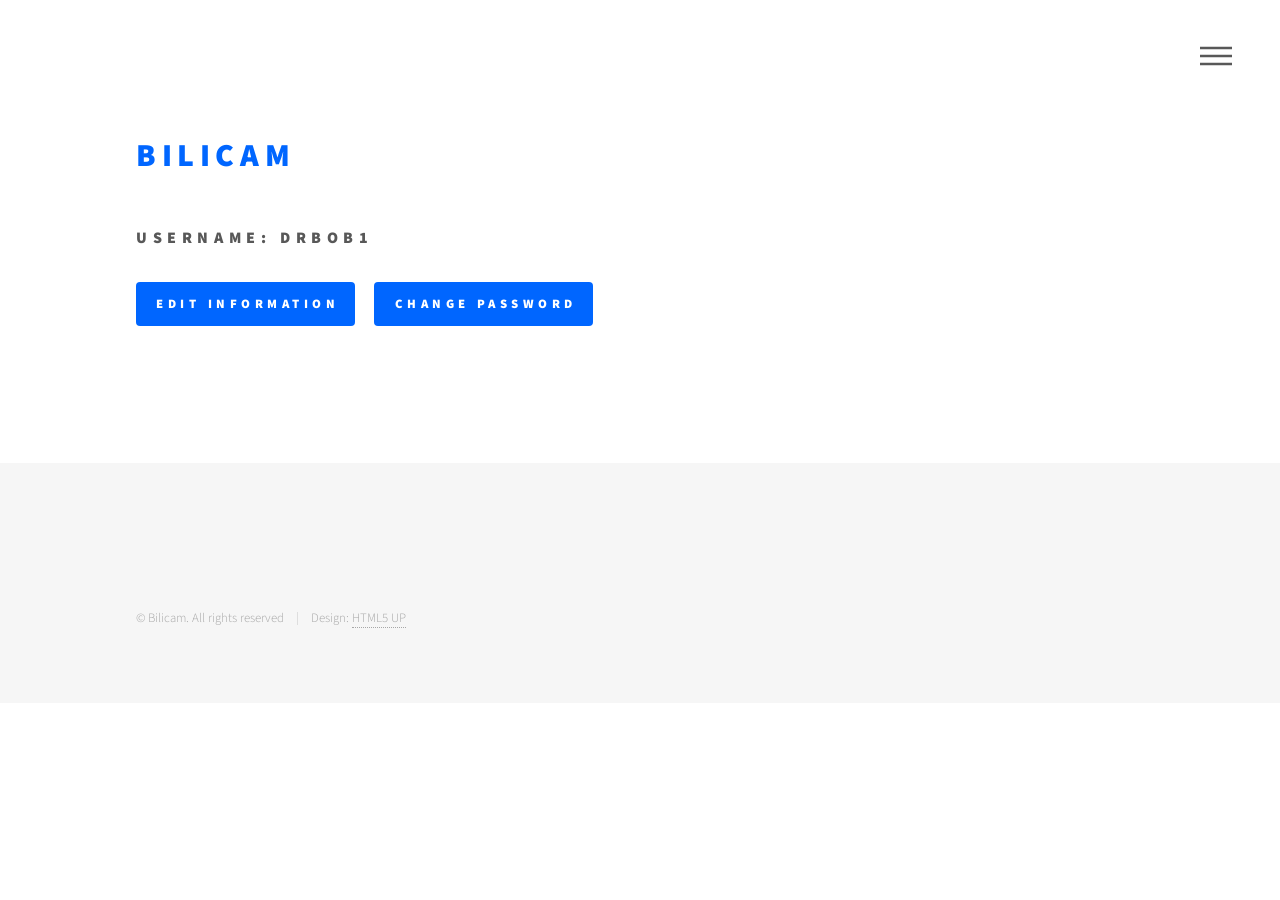
<file: website/account.html>
<!DOCTYPE HTML>
<!--
	Phantom by HTML5 UP
	html5up.net | @ajlkn
	Free for personal and commercial use under the CCA 3.0 license (html5up.net/license)
-->
<html>
	<head>
		<title>Bilicam</title>
		<meta charset="utf-8" />
		<meta name="viewport" content="width=device-width, initial-scale=1" />
		<!--[if lte IE 8]><script src="assets/js/ie/html5shiv.js"></script><![endif]-->
		<link rel="stylesheet" href="assets/css/main.css" />
		<!--[if lte IE 9]><link rel="stylesheet" href="assets/css/ie9.css" /><![endif]-->
		<!--[if lte IE 8]><link rel="stylesheet" href="assets/css/ie8.css" /><![endif]-->
	</head>
	<body>
		<!-- Wrapper -->
			<div id="wrapper">

				<!-- Header -->
					<header id="header">
						<div class="inner">

							<!-- Logo -->
								<a href="index.html" class="logo">
									<!--<span class="symbol"><img src="images/logo.svg" alt="" /></span>-->
									<span class="title">Bilicam</span>
								</a>

							<!-- Nav -->
								<nav>
									<ul>
										<li><a href="#menu">Menu</a></li>
									</ul>
								</nav>

						</div>
					</header>

				<!-- Menu -->
					<nav id="menu">
						<h2>Menu</h2>
						<ul>
							<li><a href="index.html">Home</a></li>
							<li><a href="account.html">Account Information</a></li>
							<!--<li><a href="generic.html">Consequat dolor</a></li>
							<li><a href="elements.html">Elements</a></li>-->
							<li><a href="login.html">Logout</a></li>
						</ul>
					</nav>

				<!-- Main -->
					<div id="main">
						<div class="inner">
							<section>
								<h3>Username: drbob1</h3>
								<div id="edit_user_div">
									<form action="javascript:edit_user()" id="edit_user_form">
										<div class="field">
												<input type="text" name="username" id="username" placeholder="Username" />
												<input type="text" name="name" id="name" placeholder="Name" />
												<input type="text" name="hospital_name" id="hospital_name" placeholder="Hospital Name" />
												<input type="text" name="hospital_address" id="hospital_address" placeholder="Hospital Address" />
												<input type="text" name="hospital_city" id="hospital_city" placeholder="Hospital City" />
												<br>
												<input type="submit" value="Edit User" class="special" />
												<a href="#" onclick="admin_hide_edit_info();">Cancel</a>
										</div>
									</form>
								</div>
								<div id="change_password_div">
									<form action="javascript:change_password()" id="change_password_form">
										<div class="field">
												<input type="password" name="password" id="password" placeholder="Password" />
												<input type="password" name="confirm_password" id="confirm_password" placeholder="Confirm" />
												<br>
												<input type="submit" value="Edit User" class="special" />
												<a href="#" onclick="hide_change_password();">Cancel</a>
										</div>
									</form>
								</div>
								<div class="field first half">
										<ul class="alt" id="dr_info_list">
											<!--<li>Dr. Robert Doe</li>
											<li>St. Judes Hospital</li>
											<li>123 N. Hospital Lane</li>
											<li>Dallas, TX</li>-->
										</ul>
								</div>
								<div class="row">
									<div class="6u 12u$(medium)">
										<ul class="actions">
											<li><a href="#" onclick="admin_show_edit_info();" class="button special">Edit Information</a></li>
											<li><a href="#" onclick="show_change_password();" class="button special">Change Password</a></li>
										</ul>
									</div>
								</div>
							</section>
						</div> 
					</div>

				<!-- Footer -->
					<footer id="footer">
						<div class="inner">
							<ul class="copyright">
								<li>&copy; Bilicam. All rights reserved</li><li>Design: <a href="http://html5up.net">HTML5 UP</a></li>
							</ul>
						</div>
					</footer>

			</div>

		<!-- Scripts -->
			<script src="assets/js/jquery.min.js"></script>
			<script src="assets/js/skel.min.js"></script>
			<script src="assets/js/util.js"></script>
			<!--[if lte IE 8]><script src="assets/js/ie/respond.min.js"></script><![endif]-->
			<script src="assets/js/main.js"></script>
			<script src="assets/js/account_info.js"></script>
			<script src="assets/js/bili.js"></script>

	</body>
</html>
</file>
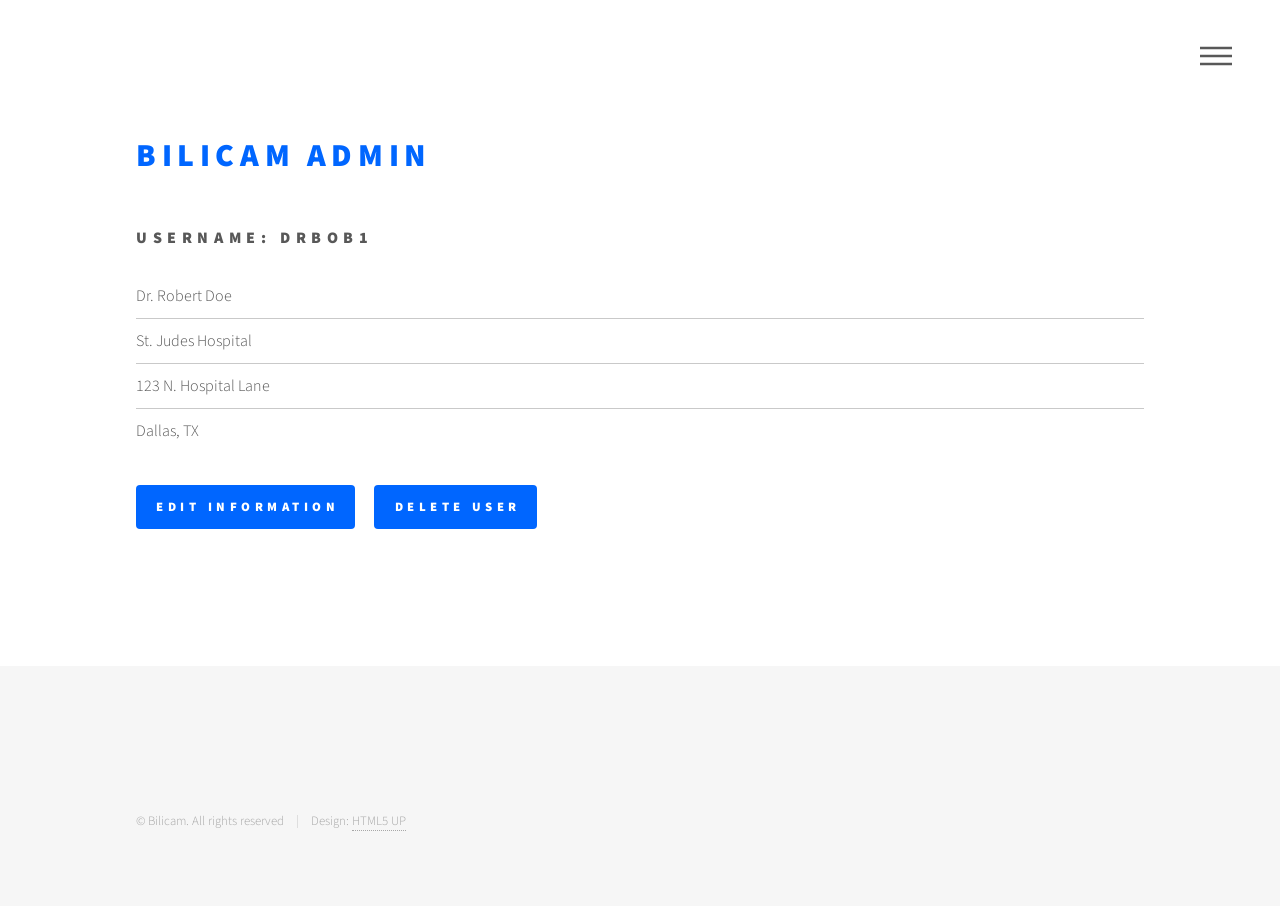
<file: website/admin_account_info.html>
<!DOCTYPE HTML>
<!--
	Phantom by HTML5 UP
	html5up.net | @ajlkn
	Free for personal and commercial use under the CCA 3.0 license (html5up.net/license)
-->
<html>
	<head>
		<title>Bilicam Admin</title>
		<meta charset="utf-8" />
		<meta name="viewport" content="width=device-width, initial-scale=1" />
		<!--[if lte IE 8]><script src="assets/js/ie/html5shiv.js"></script><![endif]-->
		<link rel="stylesheet" href="assets/css/main.css" />
		<!--[if lte IE 9]><link rel="stylesheet" href="assets/css/ie9.css" /><![endif]-->
		<!--[if lte IE 8]><link rel="stylesheet" href="assets/css/ie8.css" /><![endif]-->
	</head>
	<body>
		<!-- Wrapper -->
			<div id="wrapper">

				<!-- Header -->
					<header id="header">
						<div class="inner">

							<!-- Logo -->
								<a href="index.html" class="logo">
									<!--<span class="symbol"><img src="images/logo.svg" alt="" /></span>-->
									<span class="title">Bilicam Admin</span>
								</a>

							<!-- Nav -->
								<nav>
									<ul>
										<li><a href="#menu">Menu</a></li>
									</ul>
								</nav>

						</div>
					</header>

				<!-- Menu -->
					<nav id="menu">
						<h2>Menu</h2>
						<ul>
							<li><a href="admin_search.html">Search</a></li>
							<li><a href="admin_account_info.html">Account Information</a></li>
							<!--<li><a href="generic.html">Consequat dolor</a></li>
							<li><a href="elements.html">Elements</a></li>-->
							<li><a href="login.html">Logout</a></li>
						</ul>
					</nav>

				<!-- Main -->
					<div id="main">
						<div class="inner">
							<section>
								<h3>Username: drbob1</h3>
								<div id="edit_user_div">
									<form action="javascript:admin_edit_user()" id="edit_user_form">
										<div class="field">
												<input type="text" name="username" id="username" placeholder="Username" />
												<input type="text" name="password" id="password" placeholder="Password" />
												<input type="text" name="name" id="name" placeholder="Name" />
												<input type="text" name="hospital_name" id="hospital_name" placeholder="Hospital Name" />
												<input type="text" name="hospital_address" id="hospital_address" placeholder="Hospital Address" />
												<input type="text" name="hospital_city" id="hospital_city" placeholder="Hospital City" />
												<br>
												<input type="submit" value="Edit User" class="special" />
												<a href="#" onclick="admin_hide_edit_info();">Cancel</a>
										</div>
									</form>
								</div>
								<div class="field first half">
										<ul class="alt">
											<li>Dr. Robert Doe</li>
											<li>St. Judes Hospital</li>
											<li>123 N. Hospital Lane</li>
											<li>Dallas, TX</li>
										</ul>
								</div>
								<div class="row">
									<div class="6u 12u$(medium)">
										<ul class="actions">
											<li><a href="#" onclick="admin_show_edit_info();" class="button special">Edit Information</a></li>
											<li><a href="#" onclick="admin_delete_user();" class="button special">Delete User</a></li>
										</ul>
									</div>
								</div>
							</section>
						</div> 
					</div>

				<!-- Footer -->
					<footer id="footer">
						<div class="inner">
							<ul class="copyright">
								<li>&copy; Bilicam. All rights reserved</li><li>Design: <a href="http://html5up.net">HTML5 UP</a></li>
							</ul>
						</div>
					</footer>

			</div>

		<!-- Scripts -->
			<script src="assets/js/jquery.min.js"></script>
			<script src="assets/js/skel.min.js"></script>
			<script src="assets/js/util.js"></script>
			<!--[if lte IE 8]><script src="assets/js/ie/respond.min.js"></script><![endif]-->
			<script src="assets/js/main.js"></script>
			<script src="assets/js/bili.js"></script>

	</body>
</html>
</file>
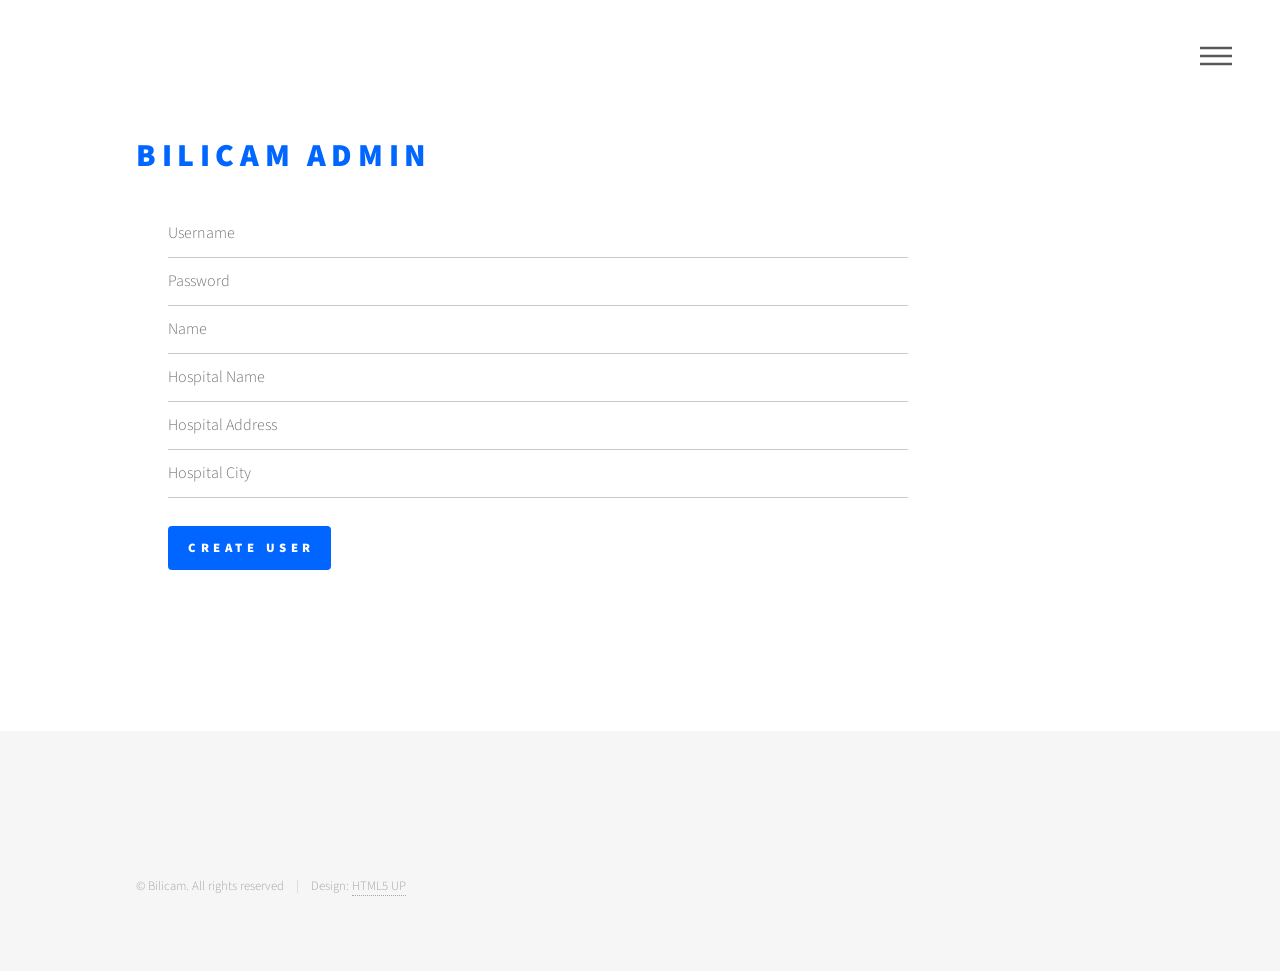
<file: website/admin_create_user.html>
<!DOCTYPE HTML>
<!--
	Phantom by HTML5 UP
	html5up.net | @ajlkn
	Free for personal and commercial use under the CCA 3.0 license (html5up.net/license)
-->
<html>
	<head>
		<title>Bilicam</title>
		<meta charset="utf-8" />
		<meta name="viewport" content="width=device-width, initial-scale=1" />
		<!--[if lte IE 8]><script src="assets/js/ie/html5shiv.js"></script><![endif]-->
		<link rel="stylesheet" href="assets/css/main.css" />
		<!--[if lte IE 9]><link rel="stylesheet" href="assets/css/ie9.css" /><![endif]-->
		<!--[if lte IE 8]><link rel="stylesheet" href="assets/css/ie8.css" /><![endif]-->
	</head>
	<body>
		<!-- Wrapper -->
			<div id="wrapper">

				<!-- Header -->
					<header id="header">
						<div class="inner">

							<!-- Logo -->
								<a href="index.html" class="logo">
									<!--<span class="symbol"><img src="images/logo.svg" alt="" /></span>-->
									<span class="title">Bilicam Admin</span>
								</a>

							<!-- Nav -->
								<nav>
									<ul>
										<li><a href="#menu">Menu</a></li>
									</ul>
								</nav>

						</div>
					</header>

				<!-- Menu -->
					<nav id="menu">
						<h2>Menu</h2>
						<ul>
							<li><a href="admin_search.html">Search</a></li>
							<li><a href="admin_create_user.html">Account Information</a></li>
							<!--<li><a href="generic.html">Consequat dolor</a></li>
							<li><a href="elements.html">Elements</a></li>-->
							<li><a href="login.html">Logout</a></li>
						</ul>
					</nav>

				<!-- Main -->
					<div id="main">
						<div class="inner">
							<section>
								<form action="javascript:admin_create_user()" id="create_user_form">
									<div class="field threeQuarter">
											<input type="text" name="username" id="username" placeholder="Username" />
											<input type="text" name="password" id="password" placeholder="Password" />
											<input type="text" name="name" id="name" placeholder="Name" />
											<input type="text" name="hospital_name" id="hospital_name" placeholder="Hospital Name" />
											<input type="text" name="hospital_address" id="hospital_address" placeholder="Hospital Address" />
											<input type="text" name="hospital_city" id="hospital_city" placeholder="Hospital City" />
											<br>
											<input type="submit" value="Create User" class="special" />
									</div>
								</form>

								<div class="row">
									<div class="6u 12u$(medium)">
										<ul class="actions">
										</ul>
									</div>
								</div>
							</section>
						</div> 
					</div>

				<!-- Footer -->
					<footer id="footer">
						<div class="inner">
							<ul class="copyright">
								<li>&copy; Bilicam. All rights reserved</li><li>Design: <a href="http://html5up.net">HTML5 UP</a></li>
							</ul>
						</div>
					</footer>

			</div>

		<!-- Scripts -->
			<script src="assets/js/jquery.min.js"></script>
			<script src="assets/js/skel.min.js"></script>
			<script src="assets/js/util.js"></script>
			<!--[if lte IE 8]><script src="assets/js/ie/respond.min.js"></script><![endif]-->
			<script src="assets/js/main.js"></script>
			<script src="assets/js/bili.js"></script>

	</body>
</html>
</file>
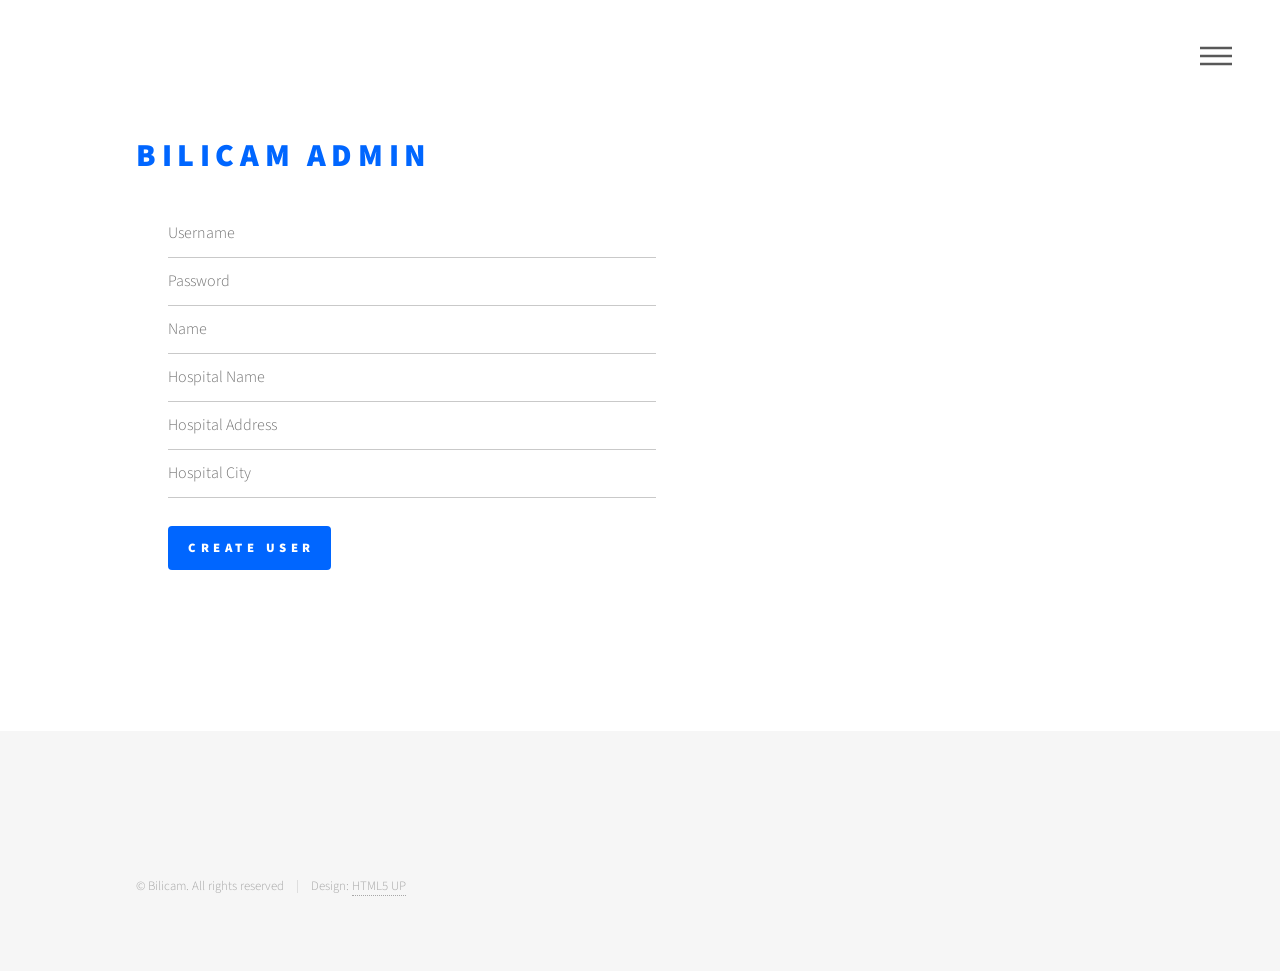
<file: website/admin_edit_user.html>
<!DOCTYPE HTML>
<!--
	Phantom by HTML5 UP
	html5up.net | @ajlkn
	Free for personal and commercial use under the CCA 3.0 license (html5up.net/license)
-->
<html>
	<head>
		<title>Bilicam Admin</title>
		<meta charset="utf-8" />
		<meta name="viewport" content="width=device-width, initial-scale=1" />
		<!--[if lte IE 8]><script src="assets/js/ie/html5shiv.js"></script><![endif]-->
		<link rel="stylesheet" href="assets/css/main.css" />
		<!--[if lte IE 9]><link rel="stylesheet" href="assets/css/ie9.css" /><![endif]-->
		<!--[if lte IE 8]><link rel="stylesheet" href="assets/css/ie8.css" /><![endif]-->
	</head>
	<body>
		<!-- Wrapper -->
			<div id="wrapper">

				<!-- Header -->
					<header id="header">
						<div class="inner">

							<!-- Logo -->
								<a href="index.html" class="logo">
									<!--<span class="symbol"><img src="images/logo.svg" alt="" /></span>-->
									<span class="title">Bilicam Admin</span>
								</a>

							<!-- Nav -->
								<nav>
									<ul>
										<li><a href="#menu">Menu</a></li>
									</ul>
								</nav>

						</div>
					</header>

				<!-- Menu -->
					<nav id="menu">
						<h2>Menu</h2>
						<ul>
							<li><a href="admin_search.html">Search</a></li>
							<li><a href="admin_create_user.html">Account Information</a></li>
							<!--<li><a href="generic.html">Consequat dolor</a></li>
							<li><a href="elements.html">Elements</a></li>-->
							<li><a href="login.html">Logout</a></li>
						</ul>
					</nav>

				<!-- Main -->
					<div id="main">
						<div class="inner">
							<section>
								<form action="javascript:admin_edit_user()" id="edit_user_form">
									<div class="field half">
											<input type="text" name="username" id="username" placeholder="Username" />
											<input type="text" name="password" id="password" placeholder="Password" />
											<input type="text" name="name" id="name" placeholder="Name" />
											<input type="text" name="hospital_name" id="hospital_name" placeholder="Hospital Name" />
											<input type="text" name="hospital_address" id="hospital_address" placeholder="Hospital Address" />
											<input type="text" name="hospital_city" id="hospital_city" placeholder="Hospital City" />
											<br>
											<input type="submit" value="Create User" class="special" />
									</div>
								</form>

								<div class="row">
									<div class="6u 12u$(medium)">
										<ul class="actions">
										</ul>
									</div>
								</div>
							</section>
						</div> 
					</div>

				<!-- Footer -->
					<footer id="footer">
						<div class="inner">
							<ul class="copyright">
								<li>&copy; Bilicam. All rights reserved</li><li>Design: <a href="http://html5up.net">HTML5 UP</a></li>
							</ul>
						</div>
					</footer>

			</div>

		<!-- Scripts -->
			<script src="assets/js/jquery.min.js"></script>
			<script src="assets/js/skel.min.js"></script>
			<script src="assets/js/util.js"></script>
			<!--[if lte IE 8]><script src="assets/js/ie/respond.min.js"></script><![endif]-->
			<script src="assets/js/main.js"></script>
			<script src="assets/js/bili.js"></script>

	</body>
</html>
</file>
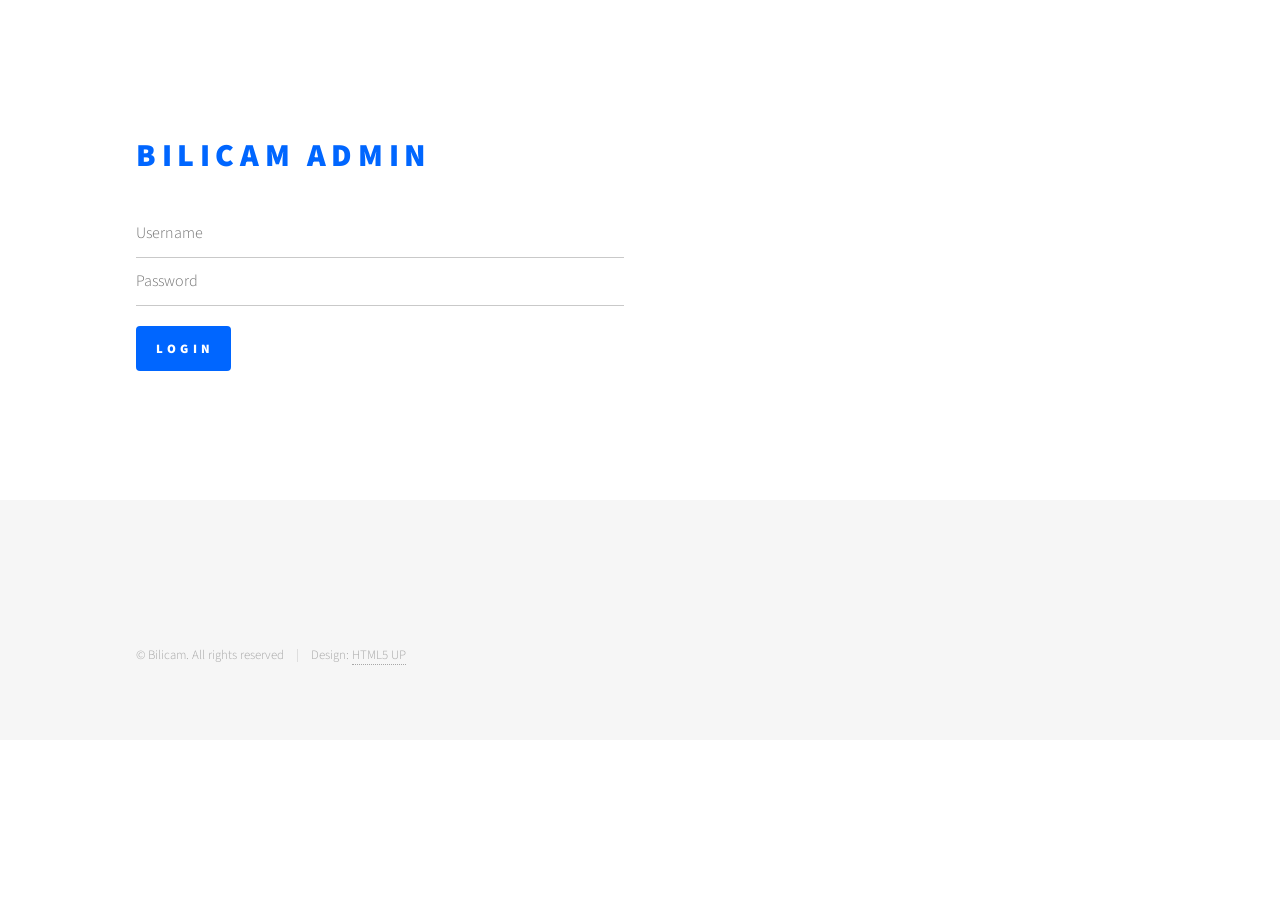
<file: website/admin_login.html>
<!DOCTYPE HTML>
<!--
	Phantom by HTML5 UP
	html5up.net | @ajlkn
	Free for personal and commercial use under the CCA 3.0 license (html5up.net/license)
-->
<html>
	<head>
		<title>Bilicam Admin</title>
		<meta charset="utf-8" />
		<meta name="viewport" content="width=device-width, initial-scale=1" />
		<!--[if lte IE 8]><script src="assets/js/ie/html5shiv.js"></script><![endif]-->
		<link rel="stylesheet" href="assets/css/main.css" />
		<!--[if lte IE 9]><link rel="stylesheet" href="assets/css/ie9.css" /><![endif]-->
		<!--[if lte IE 8]><link rel="stylesheet" href="assets/css/ie8.css" /><![endif]-->
	</head>
	<body>
		<!-- Wrapper -->
			<div id="wrapper">

				<!-- Header -->
					<header id="header">
						<div class="inner">

							<!-- Logo -->
								<a href="#" class="logo">
									<!--<span class="symbol"><img src="images/logo.svg" alt="" /></span>-->
									<span class="title">Bilicam Admin</span>
								</a>

						</div>
					</header>

				<!-- Main -->
					<div id="main">
						<div class="inner">
							<section>
								<form action="javascript:admin_login()" id="login_form">
									<div class="field first half align-center">
										<input type="text" name="username" id="username" placeholder="Username" />
										<input type="password" name="password" id="password" placeholder="Password" />
									</div>
									<br>
									<div class="field" id="login">
											<input type="submit" value="Login" class="special" />
									</div>
								</form>
							</section>
						</div>
					</div>

				<!-- Footer -->
					<footer id="footer">
						<div class="inner">
							<ul class="copyright">
								<li>&copy; Bilicam. All rights reserved</li><li>Design: <a href="http://html5up.net">HTML5 UP</a></li>
							</ul>
						</div>
					</footer>

			</div>

		<!-- Scripts -->
			<script src="assets/js/jquery.min.js"></script>
			<script src="assets/js/skel.min.js"></script>
			<script src="assets/js/util.js"></script>
			<!--[if lte IE 8]><script src="assets/js/ie/respond.min.js"></script><![endif]-->
			<script src="assets/js/main.js"></script>
			<script src="assets/js/bili.js"></script>

	</body>
</html>
</file>
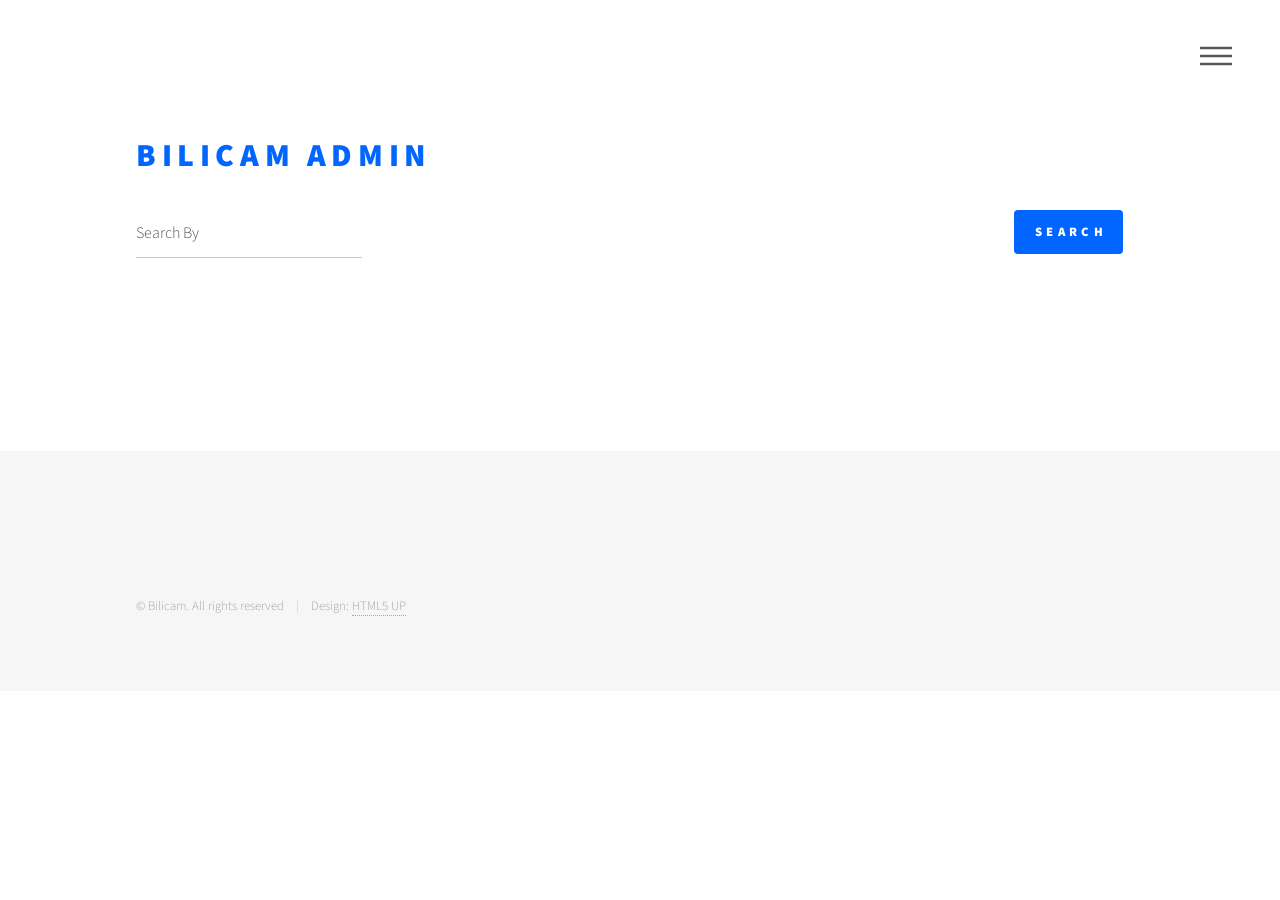
<file: website/admin_search.html>
<!DOCTYPE HTML>
<!--
	Phantom by HTML5 UP
	html5up.net | @ajlkn
	Free for personal and commercial use under the CCA 3.0 license (html5up.net/license)
-->
<html>
	<head>
		<title>Bilicam Admin</title>
		<meta charset="utf-8" />
		<meta name="viewport" content="width=device-width, initial-scale=1" />
		<!--[if lte IE 8]><script src="assets/js/ie/html5shiv.js"></script><![endif]-->
		<link rel="stylesheet" href="assets/css/main.css" />
		<!--[if lte IE 9]><link rel="stylesheet" href="assets/css/ie9.css" /><![endif]-->
		<!--[if lte IE 8]><link rel="stylesheet" href="assets/css/ie8.css" /><![endif]-->
	</head>
	<body>
		<!-- Wrapper -->
			<div id="wrapper">

				<!-- Header -->
					<header id="header">
						<div class="inner">

							<!-- Logo -->
								<a href="index.html" class="logo">
									<!--<span class="symbol"><img src="images/logo.svg" alt="" /></span>-->
									<span class="title">Bilicam Admin</span>
								</a>

							<!-- Nav -->
								<nav>
									<ul>
										<li><a href="#menu">Menu</a></li>
									</ul>
								</nav>

						</div>
					</header>

				<!-- Menu -->
					<nav id="menu">
						<h2>Menu</h2>
						<ul>
							<li><a href="admin_search.html">Search</a></li>
							<li><a href="admin_create_user.html">Create User</a></li>
							<!--<li><a href="generic.html">Consequat dolor</a></li>
							<li><a href="elements.html">Elements</a></li>-->
							<li><a href="login.html">Logout</a></li>
						</ul>
					</nav>

				<!-- Main -->
					<div id="main">
						<div class="inner">
							<section>
								<form action="javascript:search_doctor()" id="search_form">
									<div class="oneQuarter first field">
										<select id="admin_search_by" name="Search By">
											<option value="" disabled selected>Search By</option>
											<option value="by_user">Username</option>
											<option value="by_name">Last Name</option>
										</select>
									</div>


									<div class="field half" id="user_search">
										<input type="text" name="username" id="username" placeholder="Username" />
									</div>

									<div class="field half" id="name_search">
										<input type="text" name="name" id="name" placeholder="Last Name" />
									</div>

									<div class="field oneQuarter" id="Submit">
										<input type="submit" value="Search" class="special" />
									</div>
									<!--<div class="field half">
										<input type="email" name="email" id="email" placeholder="Email" />
									</div>-->
									<ul class="actions">
										<li></li>
									</ul>
								</form>

								<!--<div>There are 5 results</div><br>-->

								<div class="table-wrapper threeQuarter first" id="dr_results_table">
										<table class="alt" >
											<thead>
												<tr>
													<th>Username</th>
													<th>Name</th>
												</tr>
											</thead>
											<tbody id="dr_results_body"></tbody>
										</table>
									</div>
							</section>
						</div>
					</div>

				<!-- Footer -->
					<footer id="footer">
						<div class="inner">
							<ul class="copyright">
								<li>&copy; Bilicam. All rights reserved</li><li>Design: <a href="http://html5up.net">HTML5 UP</a></li>
							</ul>
						</div>
					</footer>

			</div>

		<!-- Scripts -->
			<script src="assets/js/jquery.min.js"></script>
			<script src="assets/js/skel.min.js"></script>
			<script src="assets/js/util.js"></script>
			<!--[if lte IE 8]><script src="assets/js/ie/respond.min.js"></script><![endif]-->
			<script src="assets/js/main.js"></script>
			<script src="assets/js/bili.js"></script>

	</body>
</html>
</file>
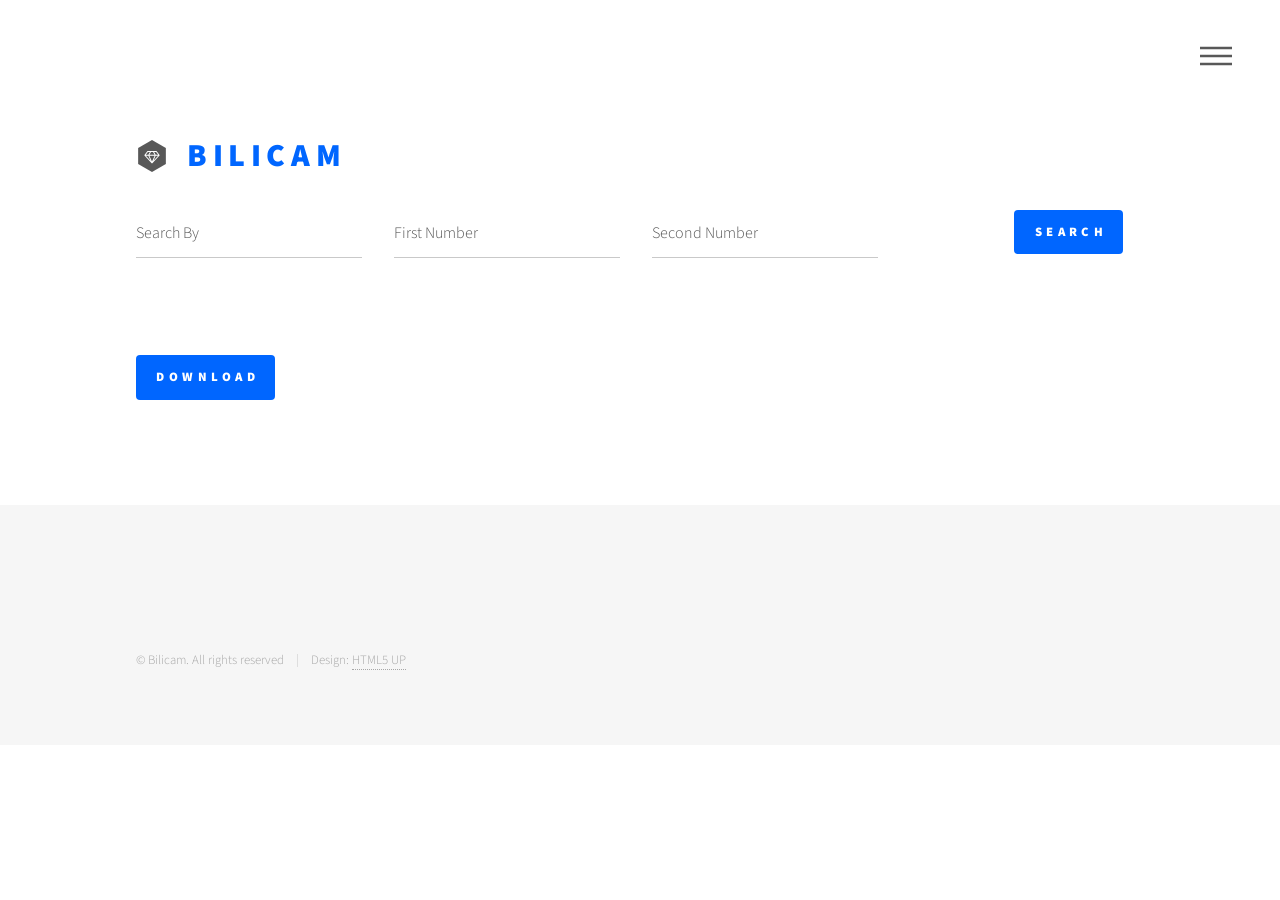
<file: website/bili_search.html>
<!DOCTYPE HTML>
<!--
	Phantom by HTML5 UP
	html5up.net | @ajlkn
	Free for personal and commercial use under the CCA 3.0 license (html5up.net/license)
-->
<html>
	<head>
		<title>Bilicam</title>
		<meta charset="utf-8" />
		<meta name="viewport" content="width=device-width, initial-scale=1" />
		<!--[if lte IE 8]><script src="assets/js/ie/html5shiv.js"></script><![endif]-->
		<link rel="stylesheet" href="assets/css/main.css" />
		<!--[if lte IE 9]><link rel="stylesheet" href="assets/css/ie9.css" /><![endif]-->
		<!--[if lte IE 8]><link rel="stylesheet" href="assets/css/ie8.css" /><![endif]-->
	</head>
	<body>
		<!-- Wrapper -->
			<div id="wrapper">

				<!-- Header -->
					<header id="header">
						<div class="inner">

							<!-- Logo -->
								<a href="index.html" class="logo">
									<span class="symbol"><img src="images/logo.svg" alt="" /></span>
									<span class="title">Bilicam</span>
								</a>

							<!-- Nav -->
								<nav>
									<ul>
										<li><a href="#menu">Menu</a></li>
									</ul>
								</nav>

						</div>
					</header>

				<!-- Menu -->
					<nav id="menu">
						<h2>Menu</h2>
						<ul>
							<li><a href="index.html">Home</a></li>
							<li><a href="generic.html">Consequat dolor</a></li>
							<li><a href="elements.html">Elements</a></li>
						</ul>
					</nav>

				<!-- Main -->
					<div id="main">
						<div class="inner">
							<section>
								<form method="post" action="#">
									<div class="oneQuarter first field">
										<select id="search_by" name="Search By">
											<option value="" disabled selected>Search By</option>
											<option value="bilirubin">Bilirubin Range</option>
											<option value="ethnicity">Ethnicity</option>
											<option value="by_id">ID</option>
											<option value="by_name">Name</option>
										</select>
									</div>
									<div class="field oneQuarter">
										<select id="bili_1" name="bili_1">
											<option value="" disabled selected>First Number</option>
											<option value="zero">0</option>
											<option value="one">1</option>
											<option value="two">2</option>
											<option value="three">3</option>
											<option value="four">4</option>
											<option value="five">5</option>
											<option value="six">6</option>
											<option value="seven">7</option>
											<option value="eight">8</option>
										</select>
									</div>
									<div class="field oneQuarter">
										<select id="bili_2" name="bili_2">
											<option value="" disabled selected>Second Number</option>
											<option value="zero">0</option>
											<option value="one">1</option>
											<option value="two">2</option>
											<option value="three">3</option>
											<option value="four">4</option>
											<option value="five">5</option>
											<option value="six">6</option>
											<option value="seven">7</option>
											<option value="eight">8</option>
										</select>
									</div>
									<div class="field oneQuarter" id="Submit">
										<input type="submit" value="Search" class="special" />
									</div>
									<!--<div class="field half">
										<input type="email" name="email" id="email" placeholder="Email" />
									</div>-->
									<ul class="actions">
										<li></li>
									</ul>
								</form>

								<a href="#" class="button special oneQuarter" id="download">Download</a>
							</section>
						</div>
					</div>

				<!-- Footer -->
					<footer id="footer">
						<div class="inner">
							<ul class="copyright">
								<li>&copy; Bilicam. All rights reserved</li><li>Design: <a href="http://html5up.net">HTML5 UP</a></li>
							</ul>
						</div>
					</footer>

			</div>

		<!-- Scripts -->
			<script src="assets/js/jquery.min.js"></script>
			<script src="assets/js/skel.min.js"></script>
			<script src="assets/js/util.js"></script>
			<!--[if lte IE 8]><script src="assets/js/ie/respond.min.js"></script><![endif]-->
			<script src="assets/js/main.js"></script>

	</body>
</html>
</file>
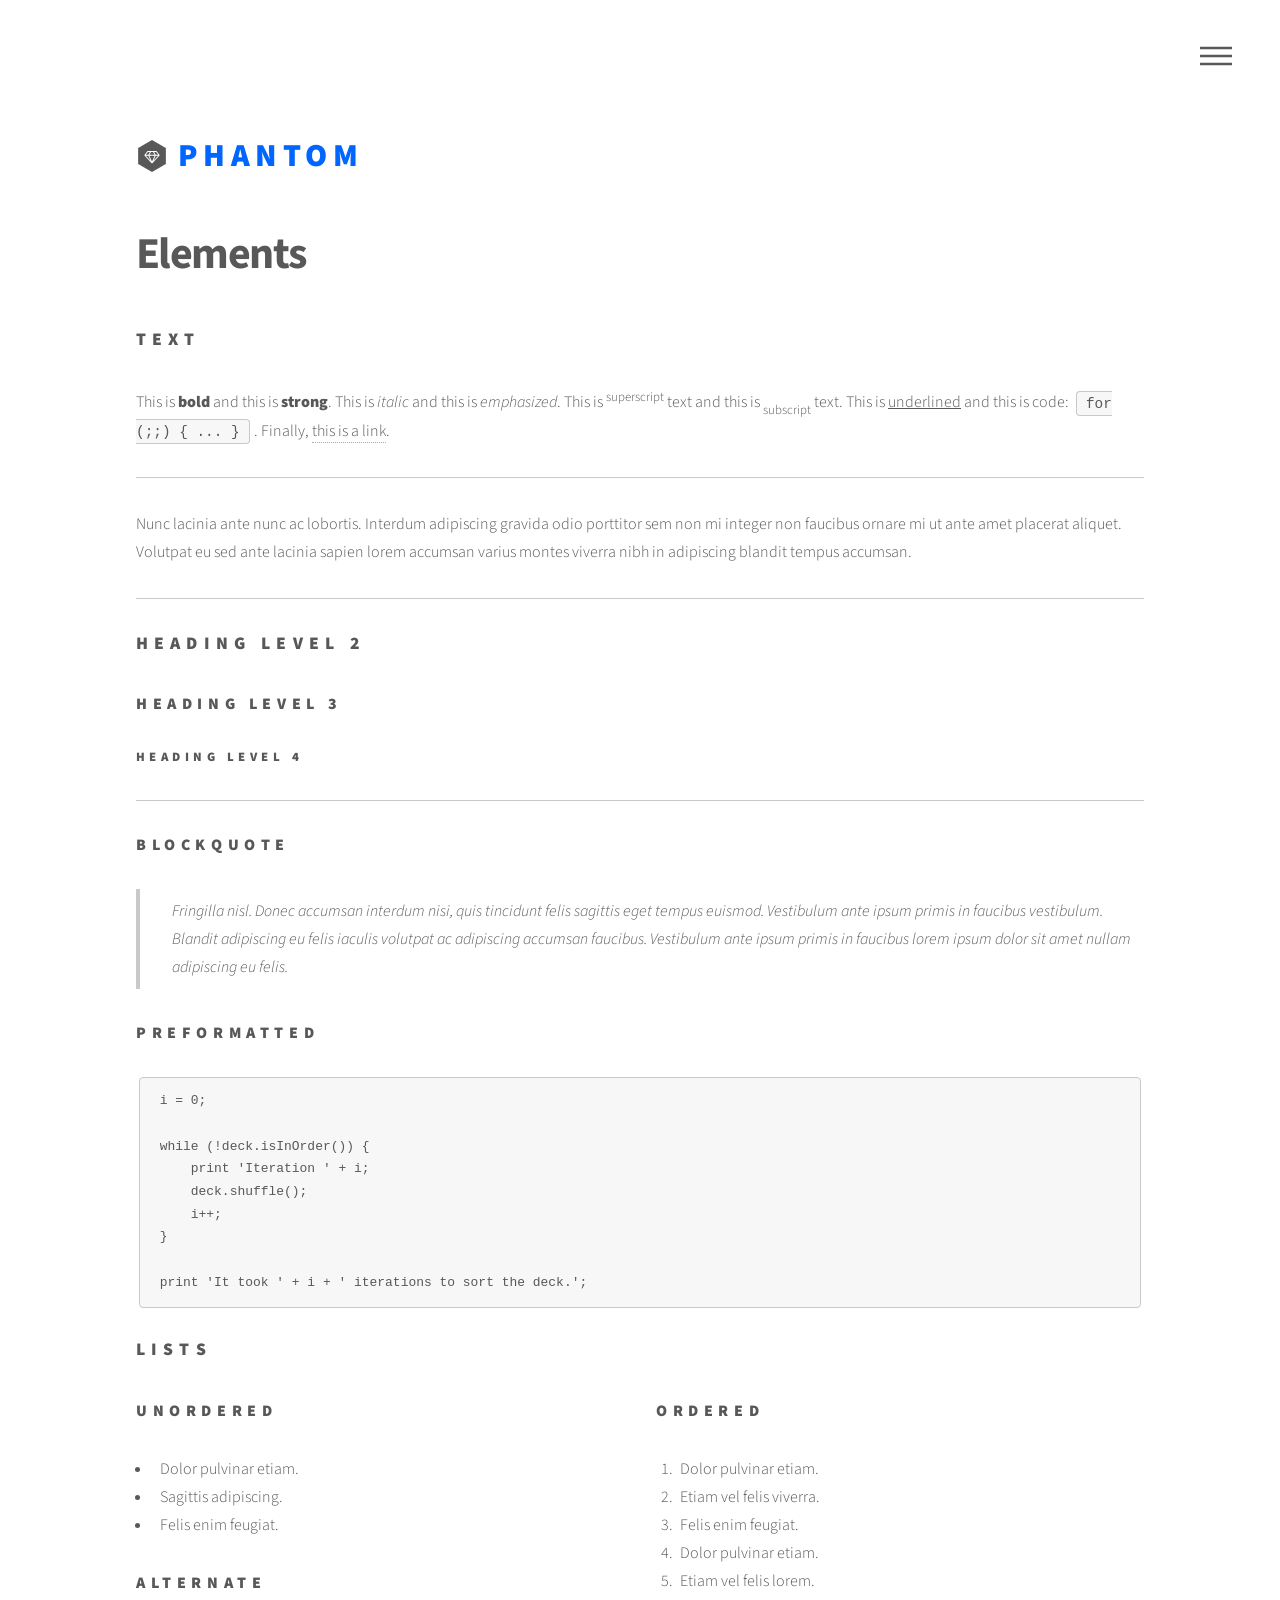
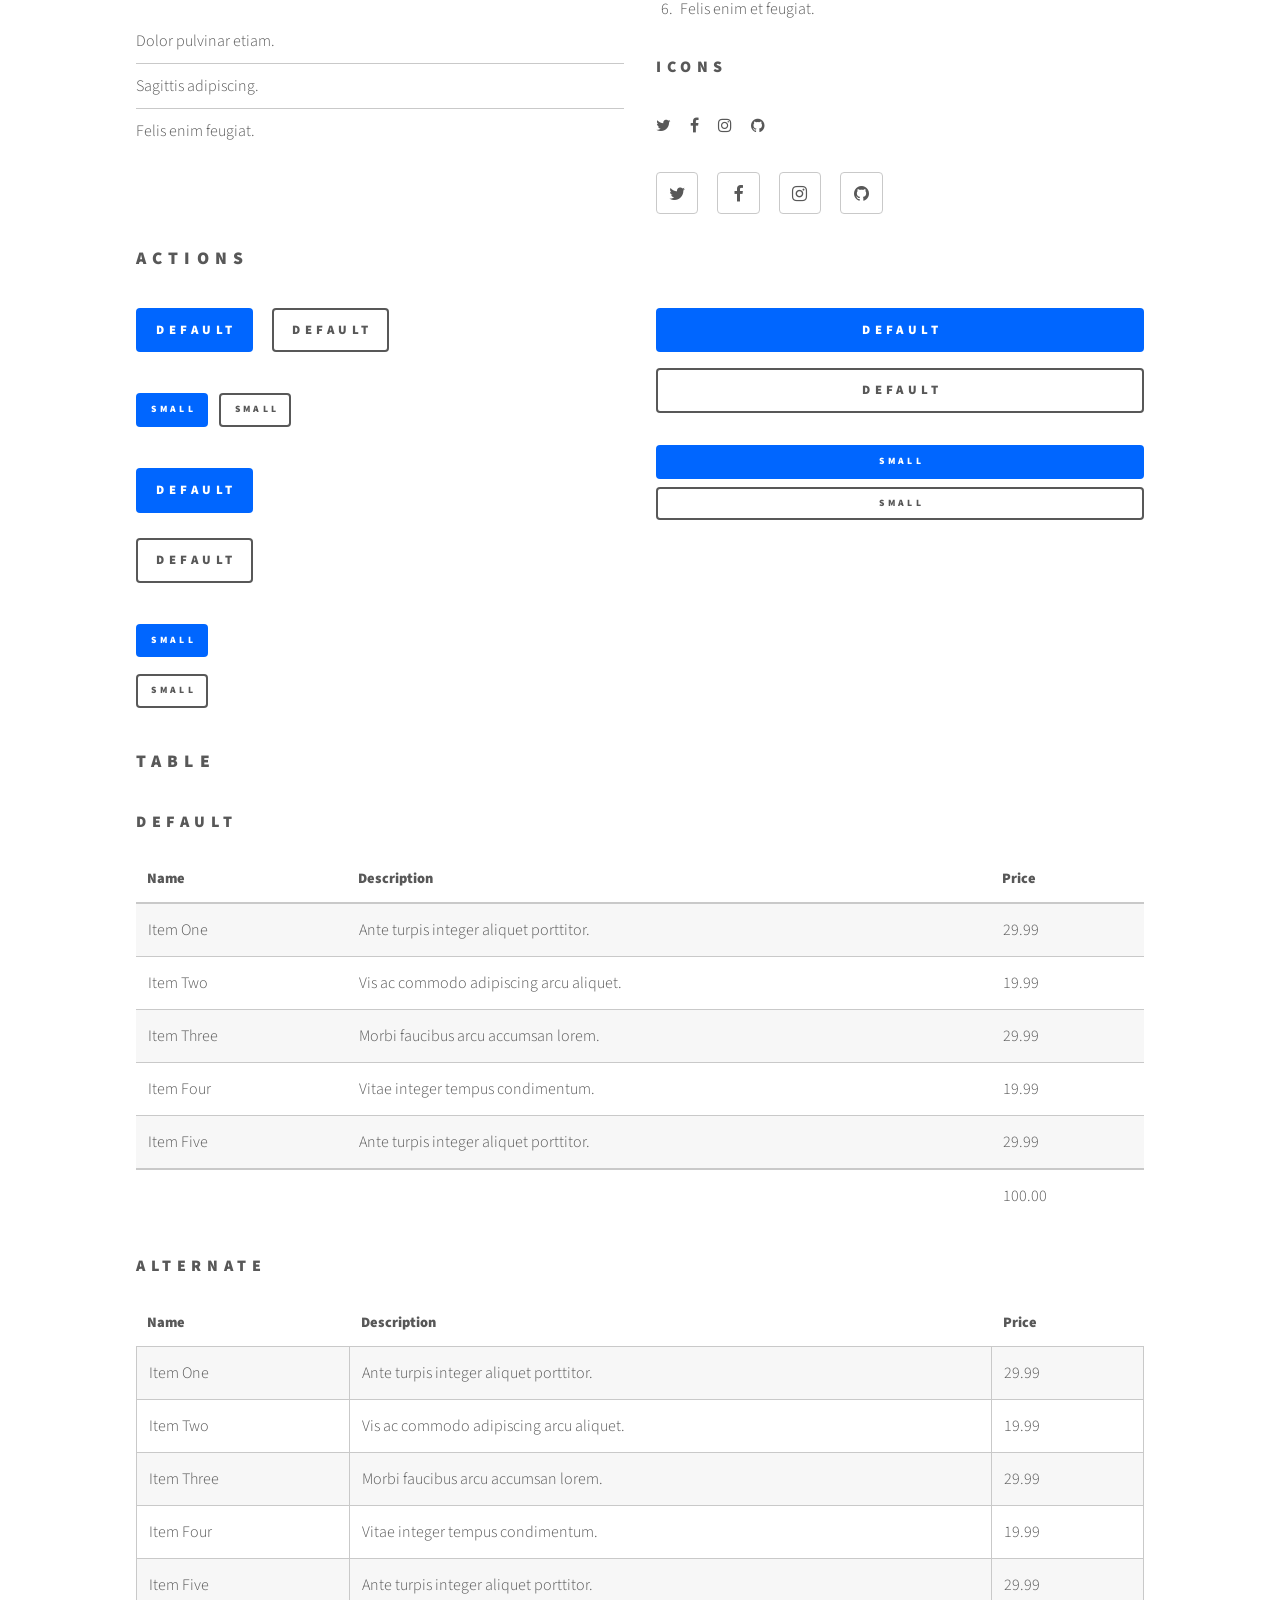
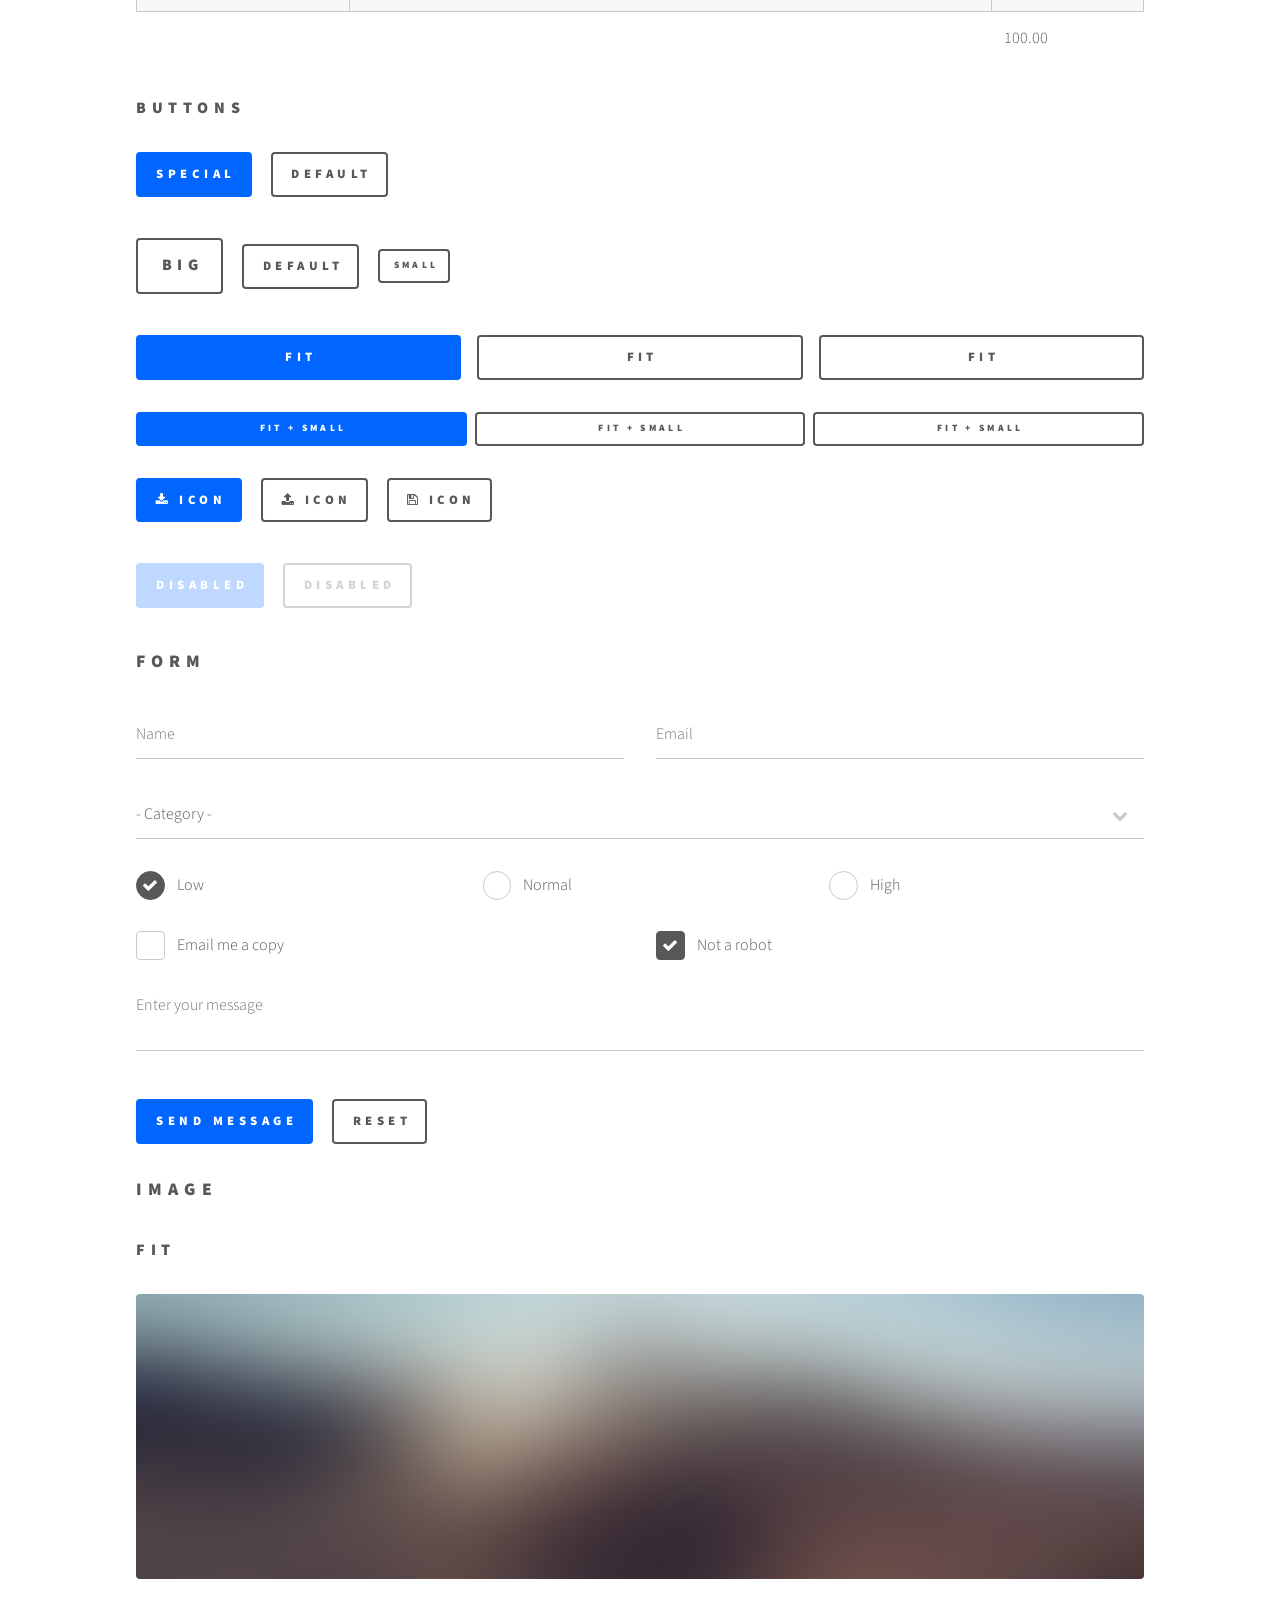
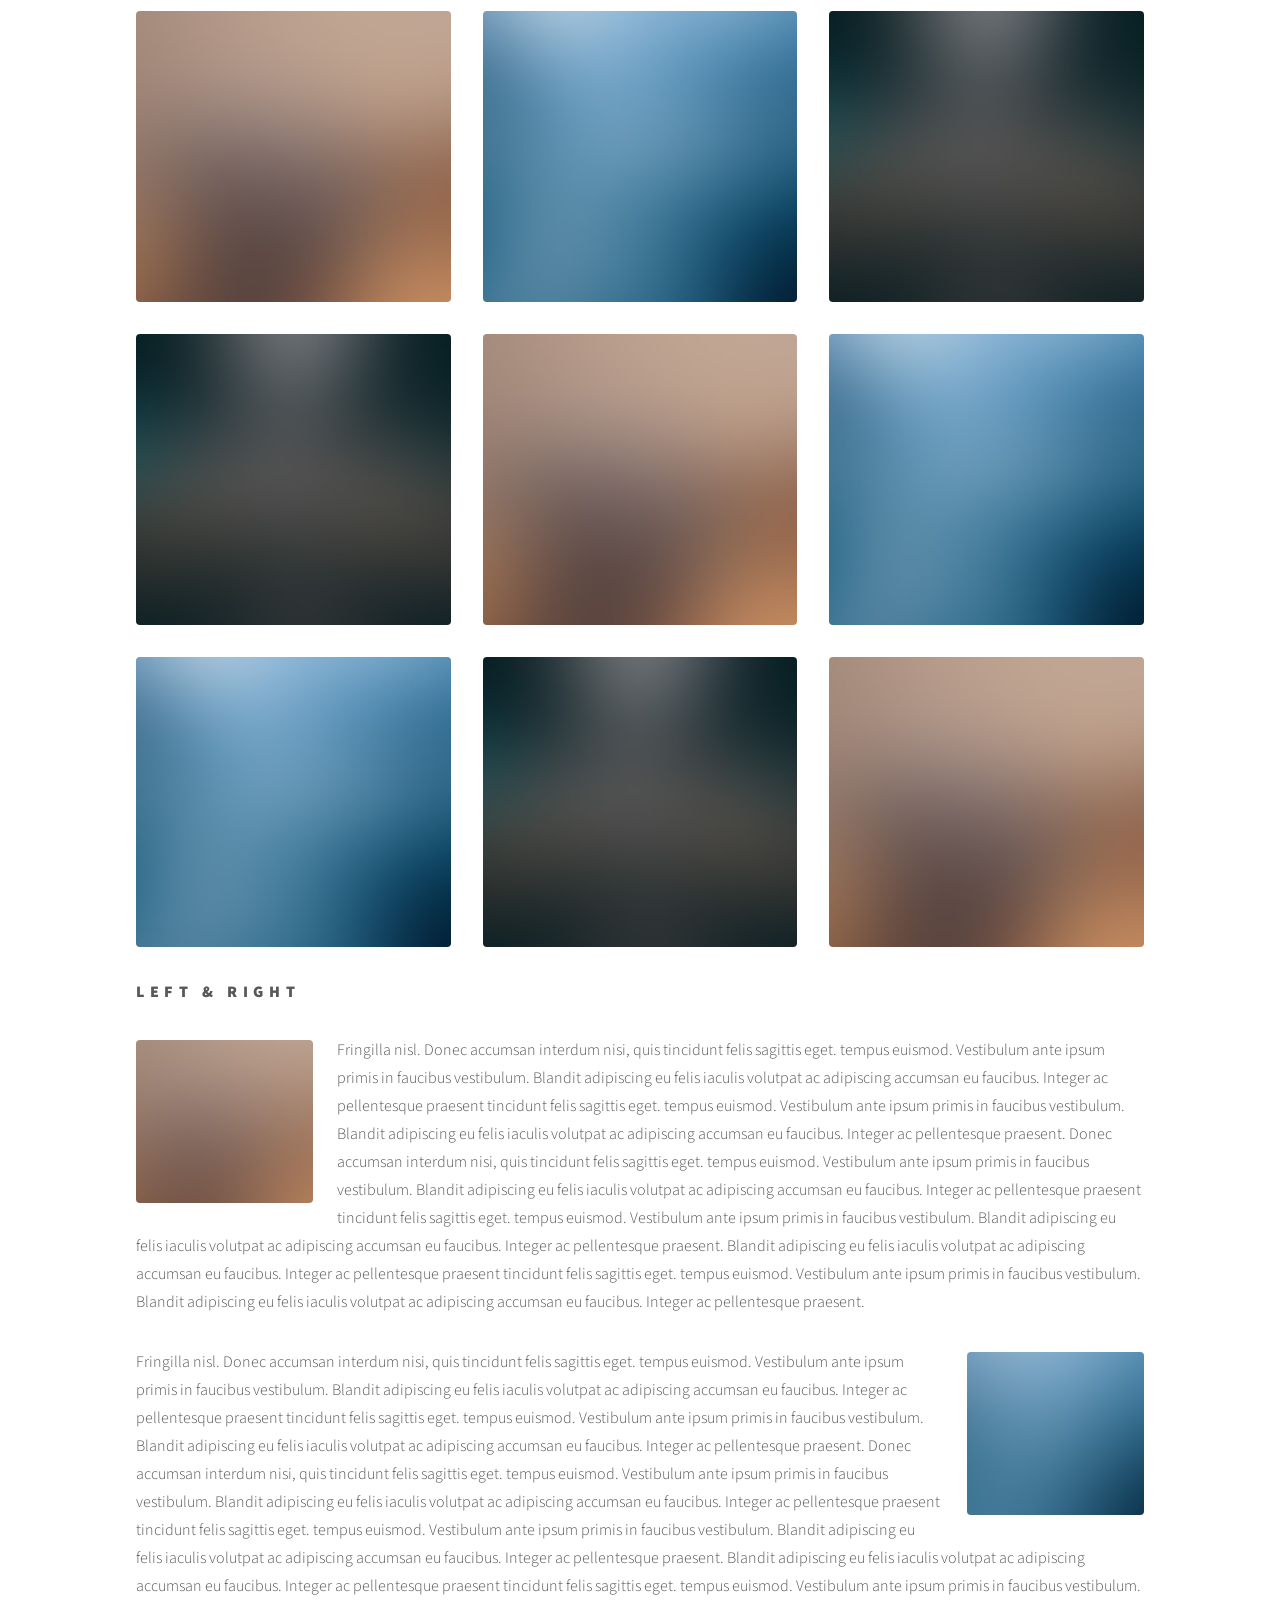
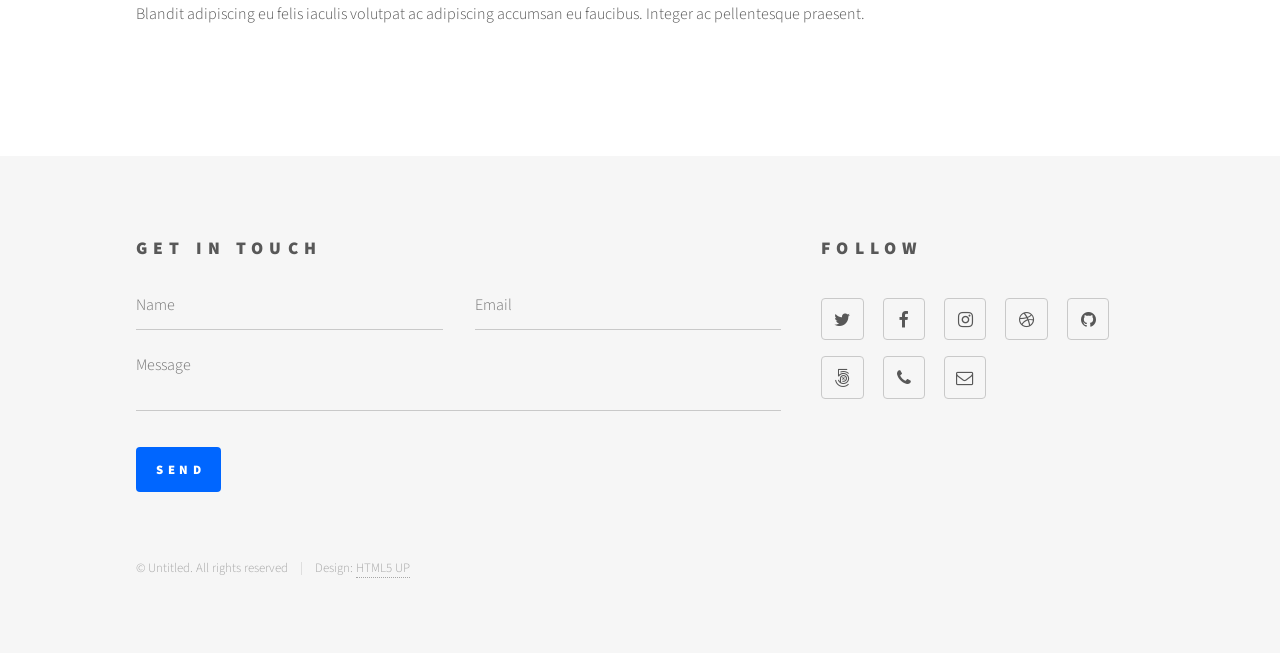
<file: website/elements.html>
<!DOCTYPE HTML>
<!--
	Phantom by HTML5 UP
	html5up.net | @ajlkn
	Free for personal and commercial use under the CCA 3.0 license (html5up.net/license)
-->
<html>
	<head>
		<title>Elements - Phantom by HTML5 UP</title>
		<meta charset="utf-8" />
		<meta name="viewport" content="width=device-width, initial-scale=1" />
		<!--[if lte IE 8]><script src="assets/js/ie/html5shiv.js"></script><![endif]-->
		<link rel="stylesheet" href="assets/css/main.css" />
		<!--[if lte IE 9]><link rel="stylesheet" href="assets/css/ie9.css" /><![endif]-->
		<!--[if lte IE 8]><link rel="stylesheet" href="assets/css/ie8.css" /><![endif]-->
	</head>
	<body>
		<!-- Wrapper -->
			<div id="wrapper">

				<!-- Header -->
					<header id="header">
						<div class="inner">

							<!-- Logo -->
								<a href="index.html" class="logo">
									<span class="symbol"><img src="images/logo.svg" alt="" /></span><span class="title">Phantom</span>
								</a>

							<!-- Nav -->
								<nav>
									<ul>
										<li><a href="#menu">Menu</a></li>
									</ul>
								</nav>

						</div>
					</header>

				<!-- Menu -->
					<nav id="menu">
						<h2>Menu</h2>
						<ul>
							<li><a href="index.html">Home</a></li>
							<li><a href="generic.html">Ipsum veroeros</a></li>
							<li><a href="generic.html">Tempus etiam</a></li>
							<li><a href="generic.html">Consequat dolor</a></li>
							<li><a href="elements.html">Elements</a></li>
						</ul>
					</nav>

				<!-- Main -->
					<div id="main">
						<div class="inner">
							<h1>Elements</h1>

							<!-- Text -->
								<section>
									<h2>Text</h2>
									<p>This is <b>bold</b> and this is <strong>strong</strong>. This is <i>italic</i> and this is <em>emphasized</em>.
									This is <sup>superscript</sup> text and this is <sub>subscript</sub> text.
									This is <u>underlined</u> and this is code: <code>for (;;) { ... }</code>. Finally, <a href="#">this is a link</a>.</p>
									<hr />
									<p>Nunc lacinia ante nunc ac lobortis. Interdum adipiscing gravida odio porttitor sem non mi integer non faucibus ornare mi ut ante amet placerat aliquet. Volutpat eu sed ante lacinia sapien lorem accumsan varius montes viverra nibh in adipiscing blandit tempus accumsan.</p>
									<hr />
									<h2>Heading Level 2</h2>
									<h3>Heading Level 3</h3>
									<h4>Heading Level 4</h4>
									<hr />
									<h3>Blockquote</h3>
									<blockquote>Fringilla nisl. Donec accumsan interdum nisi, quis tincidunt felis sagittis eget tempus euismod. Vestibulum ante ipsum primis in faucibus vestibulum. Blandit adipiscing eu felis iaculis volutpat ac adipiscing accumsan faucibus. Vestibulum ante ipsum primis in faucibus lorem ipsum dolor sit amet nullam adipiscing eu felis.</blockquote>
									<h3>Preformatted</h3>
									<pre><code>i = 0;

while (!deck.isInOrder()) {
    print 'Iteration ' + i;
    deck.shuffle();
    i++;
}

print 'It took ' + i + ' iterations to sort the deck.';</code></pre>
								</section>

							<!-- Lists -->
								<section>
									<h2>Lists</h2>
									<div class="row">
										<div class="6u 12u$(medium)">
											<h3>Unordered</h3>
											<ul>
												<li>Dolor pulvinar etiam.</li>
												<li>Sagittis adipiscing.</li>
												<li>Felis enim feugiat.</li>
											</ul>
											<h3>Alternate</h3>
											<ul class="alt">
												<li>Dolor pulvinar etiam.</li>
												<li>Sagittis adipiscing.</li>
												<li>Felis enim feugiat.</li>
											</ul>
										</div>
										<div class="6u$ 12u$(medium)">
											<h3>Ordered</h3>
											<ol>
												<li>Dolor pulvinar etiam.</li>
												<li>Etiam vel felis viverra.</li>
												<li>Felis enim feugiat.</li>
												<li>Dolor pulvinar etiam.</li>
												<li>Etiam vel felis lorem.</li>
												<li>Felis enim et feugiat.</li>
											</ol>
											<h3>Icons</h3>
											<ul class="icons">
												<li><a href="#" class="icon style1 fa-twitter"><span class="label">Twitter</span></a></li>
												<li><a href="#" class="icon style1 fa-facebook"><span class="label">Facebook</span></a></li>
												<li><a href="#" class="icon style1 fa-instagram"><span class="label">Instagram</span></a></li>
												<li><a href="#" class="icon style1 fa-github"><span class="label">Github</span></a></li>
											</ul>
											<ul class="icons">
												<li><a href="#" class="icon style2 fa-twitter"><span class="label">Twitter</span></a></li>
												<li><a href="#" class="icon style2 fa-facebook"><span class="label">Facebook</span></a></li>
												<li><a href="#" class="icon style2 fa-instagram"><span class="label">Instagram</span></a></li>
												<li><a href="#" class="icon style2 fa-github"><span class="label">Github</span></a></li>
											</ul>
										</div>
									</div>
									<h2>Actions</h2>
									<div class="row">
										<div class="6u 12u$(medium)">
											<ul class="actions">
												<li><a href="#" class="button special">Default</a></li>
												<li><a href="#" class="button">Default</a></li>
											</ul>
											<ul class="actions small">
												<li><a href="#" class="button special small">Small</a></li>
												<li><a href="#" class="button small">Small</a></li>
											</ul>
											<ul class="actions vertical">
												<li><a href="#" class="button special">Default</a></li>
												<li><a href="#" class="button">Default</a></li>
											</ul>
											<ul class="actions vertical small">
												<li><a href="#" class="button special small">Small</a></li>
												<li><a href="#" class="button small">Small</a></li>
											</ul>
										</div>
										<div class="6u 12u$(medium)">
											<ul class="actions vertical">
												<li><a href="#" class="button special fit">Default</a></li>
												<li><a href="#" class="button fit">Default</a></li>
											</ul>
											<ul class="actions vertical small">
												<li><a href="#" class="button special small fit">Small</a></li>
												<li><a href="#" class="button small fit">Small</a></li>
											</ul>
										</div>
									</div>
								</section>

							<!-- Table -->
								<section>
									<h2>Table</h2>
									<h3>Default</h3>
									<div class="table-wrapper">
										<table>
											<thead>
												<tr>
													<th>Name</th>
													<th>Description</th>
													<th>Price</th>
												</tr>
											</thead>
											<tbody>
												<tr>
													<td>Item One</td>
													<td>Ante turpis integer aliquet porttitor.</td>
													<td>29.99</td>
												</tr>
												<tr>
													<td>Item Two</td>
													<td>Vis ac commodo adipiscing arcu aliquet.</td>
													<td>19.99</td>
												</tr>
												<tr>
													<td>Item Three</td>
													<td> Morbi faucibus arcu accumsan lorem.</td>
													<td>29.99</td>
												</tr>
												<tr>
													<td>Item Four</td>
													<td>Vitae integer tempus condimentum.</td>
													<td>19.99</td>
												</tr>
												<tr>
													<td>Item Five</td>
													<td>Ante turpis integer aliquet porttitor.</td>
													<td>29.99</td>
												</tr>
											</tbody>
											<tfoot>
												<tr>
													<td colspan="2"></td>
													<td>100.00</td>
												</tr>
											</tfoot>
										</table>
									</div>

									<h3>Alternate</h3>
									<div class="table-wrapper">
										<table class="alt">
											<thead>
												<tr>
													<th>Name</th>
													<th>Description</th>
													<th>Price</th>
												</tr>
											</thead>
											<tbody>
												<tr>
													<td>Item One</td>
													<td>Ante turpis integer aliquet porttitor.</td>
													<td>29.99</td>
												</tr>
												<tr>
													<td>Item Two</td>
													<td>Vis ac commodo adipiscing arcu aliquet.</td>
													<td>19.99</td>
												</tr>
												<tr>
													<td>Item Three</td>
													<td> Morbi faucibus arcu accumsan lorem.</td>
													<td>29.99</td>
												</tr>
												<tr>
													<td>Item Four</td>
													<td>Vitae integer tempus condimentum.</td>
													<td>19.99</td>
												</tr>
												<tr>
													<td>Item Five</td>
													<td>Ante turpis integer aliquet porttitor.</td>
													<td>29.99</td>
												</tr>
											</tbody>
											<tfoot>
												<tr>
													<td colspan="2"></td>
													<td>100.00</td>
												</tr>
											</tfoot>
										</table>
									</div>
								</section>

							<!-- Buttons -->
								<section>
									<h3>Buttons</h3>
									<ul class="actions">
										<li><a href="#" class="button special">Special</a></li>
										<li><a href="#" class="button">Default</a></li>
									</ul>
									<ul class="actions">
										<li><a href="#" class="button big">Big</a></li>
										<li><a href="#" class="button">Default</a></li>
										<li><a href="#" class="button small">Small</a></li>
									</ul>
									<ul class="actions fit">
										<li><a href="#" class="button special fit">Fit</a></li>
										<li><a href="#" class="button fit">Fit</a></li>
										<li><a href="#" class="button fit">Fit</a></li>
									</ul>
									<ul class="actions fit small">
										<li><a href="#" class="button special fit small">Fit + Small</a></li>
										<li><a href="#" class="button fit small">Fit + Small</a></li>
										<li><a href="#" class="button fit small">Fit + Small</a></li>
									</ul>
									<ul class="actions">
										<li><a href="#" class="button special icon fa-download">Icon</a></li>
										<li><a href="#" class="button icon fa-upload">Icon</a></li>
										<li><a href="#" class="button icon fa-save">Icon</a></li>
									</ul>
									<ul class="actions">
										<li><span class="button special disabled">Disabled</span></li>
										<li><span class="button disabled">Disabled</span></li>
									</ul>
								</section>

							<!-- Form -->
								<section>
									<h2>Form</h2>
									<form method="post" action="#">
										<div class="row uniform">
											<div class="6u 12u$(xsmall)">
												<input type="text" name="demo-name" id="demo-name" value="" placeholder="Name" />
											</div>
											<div class="6u$ 12u$(xsmall)">
												<input type="email" name="demo-email" id="demo-email" value="" placeholder="Email" />
											</div>
											<div class="12u$">
												<div class="select-wrapper">
													<select name="demo-category" id="demo-category">
														<option value="">- Category -</option>
														<option value="1">Manufacturing</option>
														<option value="1">Shipping</option>
														<option value="1">Administration</option>
														<option value="1">Human Resources</option>
													</select>
												</div>
											</div>
											<div class="4u 12u$(small)">
												<input type="radio" id="demo-priority-low" name="demo-priority" checked>
												<label for="demo-priority-low">Low</label>
											</div>
											<div class="4u 12u$(small)">
												<input type="radio" id="demo-priority-normal" name="demo-priority">
												<label for="demo-priority-normal">Normal</label>
											</div>
											<div class="4u$ 12u$(small)">
												<input type="radio" id="demo-priority-high" name="demo-priority">
												<label for="demo-priority-high">High</label>
											</div>
											<div class="6u 12u$(small)">
												<input type="checkbox" id="demo-copy" name="demo-copy">
												<label for="demo-copy">Email me a copy</label>
											</div>
											<div class="6u$ 12u$(small)">
												<input type="checkbox" id="demo-human" name="demo-human" checked>
												<label for="demo-human">Not a robot</label>
											</div>
											<div class="12u$">
												<textarea name="demo-message" id="demo-message" placeholder="Enter your message" rows="6"></textarea>
											</div>
											<div class="12u$">
												<ul class="actions">
													<li><input type="submit" value="Send Message" class="special" /></li>
													<li><input type="reset" value="Reset" /></li>
												</ul>
											</div>
										</div>
									</form>
								</section>

							<!-- Image -->
								<section>
									<h2>Image</h2>
									<h3>Fit</h3>
									<div class="box alt">
										<div class="row uniform">
											<div class="12u$"><span class="image fit"><img src="images/pic13.jpg" alt="" /></span></div>
											<div class="4u"><span class="image fit"><img src="images/pic01.jpg" alt="" /></span></div>
											<div class="4u"><span class="image fit"><img src="images/pic02.jpg" alt="" /></span></div>
											<div class="4u$"><span class="image fit"><img src="images/pic03.jpg" alt="" /></span></div>
											<div class="4u"><span class="image fit"><img src="images/pic03.jpg" alt="" /></span></div>
											<div class="4u"><span class="image fit"><img src="images/pic01.jpg" alt="" /></span></div>
											<div class="4u$"><span class="image fit"><img src="images/pic02.jpg" alt="" /></span></div>
											<div class="4u"><span class="image fit"><img src="images/pic02.jpg" alt="" /></span></div>
											<div class="4u"><span class="image fit"><img src="images/pic03.jpg" alt="" /></span></div>
											<div class="4u$"><span class="image fit"><img src="images/pic01.jpg" alt="" /></span></div>
										</div>
									</div>
									<h3>Left &amp; Right</h3>
									<p><span class="image left"><img src="images/pic14.jpg" alt="" /></span>Fringilla nisl. Donec accumsan interdum nisi, quis tincidunt felis sagittis eget. tempus euismod. Vestibulum ante ipsum primis in faucibus vestibulum. Blandit adipiscing eu felis iaculis volutpat ac adipiscing accumsan eu faucibus. Integer ac pellentesque praesent tincidunt felis sagittis eget. tempus euismod. Vestibulum ante ipsum primis in faucibus vestibulum. Blandit adipiscing eu felis iaculis volutpat ac adipiscing accumsan eu faucibus. Integer ac pellentesque praesent. Donec accumsan interdum nisi, quis tincidunt felis sagittis eget. tempus euismod. Vestibulum ante ipsum primis in faucibus vestibulum. Blandit adipiscing eu felis iaculis volutpat ac adipiscing accumsan eu faucibus. Integer ac pellentesque praesent tincidunt felis sagittis eget. tempus euismod. Vestibulum ante ipsum primis in faucibus vestibulum. Blandit adipiscing eu felis iaculis volutpat ac adipiscing accumsan eu faucibus. Integer ac pellentesque praesent. Blandit adipiscing eu felis iaculis volutpat ac adipiscing accumsan eu faucibus. Integer ac pellentesque praesent tincidunt felis sagittis eget. tempus euismod. Vestibulum ante ipsum primis in faucibus vestibulum. Blandit adipiscing eu felis iaculis volutpat ac adipiscing accumsan eu faucibus. Integer ac pellentesque praesent.</p>
									<p><span class="image right"><img src="images/pic15.jpg" alt="" /></span>Fringilla nisl. Donec accumsan interdum nisi, quis tincidunt felis sagittis eget. tempus euismod. Vestibulum ante ipsum primis in faucibus vestibulum. Blandit adipiscing eu felis iaculis volutpat ac adipiscing accumsan eu faucibus. Integer ac pellentesque praesent tincidunt felis sagittis eget. tempus euismod. Vestibulum ante ipsum primis in faucibus vestibulum. Blandit adipiscing eu felis iaculis volutpat ac adipiscing accumsan eu faucibus. Integer ac pellentesque praesent. Donec accumsan interdum nisi, quis tincidunt felis sagittis eget. tempus euismod. Vestibulum ante ipsum primis in faucibus vestibulum. Blandit adipiscing eu felis iaculis volutpat ac adipiscing accumsan eu faucibus. Integer ac pellentesque praesent tincidunt felis sagittis eget. tempus euismod. Vestibulum ante ipsum primis in faucibus vestibulum. Blandit adipiscing eu felis iaculis volutpat ac adipiscing accumsan eu faucibus. Integer ac pellentesque praesent. Blandit adipiscing eu felis iaculis volutpat ac adipiscing accumsan eu faucibus. Integer ac pellentesque praesent tincidunt felis sagittis eget. tempus euismod. Vestibulum ante ipsum primis in faucibus vestibulum. Blandit adipiscing eu felis iaculis volutpat ac adipiscing accumsan eu faucibus. Integer ac pellentesque praesent.</p>
								</section>

						</div>
					</div>

				<!-- Footer -->
					<footer id="footer">
						<div class="inner">
							<section>
								<h2>Get in touch</h2>
								<form method="post" action="#">
									<div class="field half first">
										<input type="text" name="name" id="name" placeholder="Name" />
									</div>
									<div class="field half">
										<input type="email" name="email" id="email" placeholder="Email" />
									</div>
									<div class="field">
										<textarea name="message" id="message" placeholder="Message"></textarea>
									</div>
									<ul class="actions">
										<li><input type="submit" value="Send" class="special" /></li>
									</ul>
								</form>
							</section>
							<section>
								<h2>Follow</h2>
								<ul class="icons">
									<li><a href="#" class="icon style2 fa-twitter"><span class="label">Twitter</span></a></li>
									<li><a href="#" class="icon style2 fa-facebook"><span class="label">Facebook</span></a></li>
									<li><a href="#" class="icon style2 fa-instagram"><span class="label">Instagram</span></a></li>
									<li><a href="#" class="icon style2 fa-dribbble"><span class="label">Dribbble</span></a></li>
									<li><a href="#" class="icon style2 fa-github"><span class="label">GitHub</span></a></li>
									<li><a href="#" class="icon style2 fa-500px"><span class="label">500px</span></a></li>
									<li><a href="#" class="icon style2 fa-phone"><span class="label">Phone</span></a></li>
									<li><a href="#" class="icon style2 fa-envelope-o"><span class="label">Email</span></a></li>
								</ul>
							</section>
							<ul class="copyright">
								<li>&copy; Untitled. All rights reserved</li><li>Design: <a href="http://html5up.net">HTML5 UP</a></li>
							</ul>
						</div>
					</footer>

			</div>

		<!-- Scripts -->
			<script src="assets/js/jquery.min.js"></script>
			<script src="assets/js/skel.min.js"></script>
			<script src="assets/js/util.js"></script>
			<!--[if lte IE 8]><script src="assets/js/ie/respond.min.js"></script><![endif]-->
			<script src="assets/js/main.js"></script>

	</body>
</html>
</file>
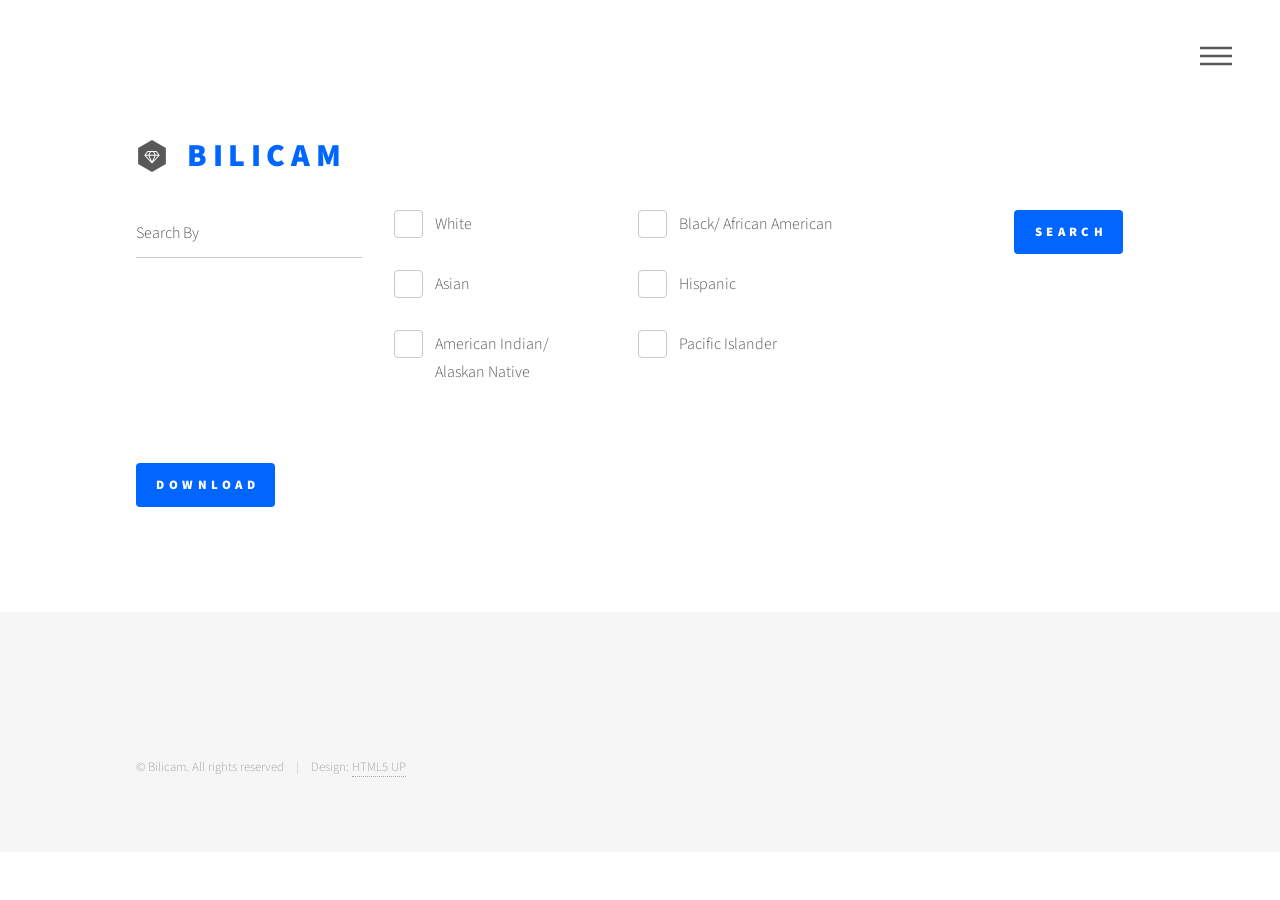
<file: website/ethnicity_search.html>
<!DOCTYPE HTML>
<!--
	Phantom by HTML5 UP
	html5up.net | @ajlkn
	Free for personal and commercial use under the CCA 3.0 license (html5up.net/license)
-->
<html>
	<head>
		<title>Bilicam</title>
		<meta charset="utf-8" />
		<meta name="viewport" content="width=device-width, initial-scale=1" />
		<!--[if lte IE 8]><script src="assets/js/ie/html5shiv.js"></script><![endif]-->
		<link rel="stylesheet" href="assets/css/main.css" />
		<!--[if lte IE 9]><link rel="stylesheet" href="assets/css/ie9.css" /><![endif]-->
		<!--[if lte IE 8]><link rel="stylesheet" href="assets/css/ie8.css" /><![endif]-->
	</head>
	<body>
		<!-- Wrapper -->
			<div id="wrapper">

				<!-- Header -->
					<header id="header">
						<div class="inner">

							<!-- Logo -->
								<a href="index.html" class="logo">
									<span class="symbol"><img src="images/logo.svg" alt="" /></span>
									<span class="title">Bilicam</span>
								</a>

							<!-- Nav -->
								<nav>
									<ul>
										<li><a href="#menu">Menu</a></li>
									</ul>
								</nav>

						</div>
					</header>

				<!-- Menu -->
					<nav id="menu">
						<h2>Menu</h2>
						<ul>
							<li><a href="index.html">Home</a></li>
							<li><a href="generic.html">Consequat dolor</a></li>
							<li><a href="elements.html">Elements</a></li>
						</ul>
					</nav>

				<!-- Main -->
					<div id="main">
						<div class="inner">
							<section>
								<form method="post" action="#">
									<div class="oneQuarter first field">
										<select id="search_by" name="Search By">
											<option value="" disabled selected>Search By</option>
											<option value="bilirubin">Bilirubin Range</option>
											<option value="ethnicity">Ethnicity</option>
											<option value="by_id">ID</option>
											<option value="by_name">Name</option>
										</select>
									</div>
									
									<div class="row uniform field half" id="ethnicity_checkbox">
										<div class="6u 12u$(small)">
											<input type="checkbox" id="eWhite" name="eWhite">
											<label for="eWhite">White</label>
										</div>
										<div class="6u$ 12u$(small)">
											<input type="checkbox" id="eBlack" name="eBlack">
											<label for="eBlack">Black/ African American</label>
										</div>
										<div class="6u 12u$(small)">
											<input type="checkbox" id="eAsian" name="eAsian">
											<label for="eAsian">Asian</label>
										</div>
										<div class="6u$ 12u$(small)">
											<input type="checkbox" id="eHispanic" name="eHispanic">
											<label for="eHispanic">Hispanic</label>
										</div>
										<div class="6u 12u$(small)">
											<input type="checkbox" id="eIndian" name="eIndian">
											<label for="eIndian">American Indian/ Alaskan Native</label>
										</div>
										<div class="6u$ 12u$(small)">
											<input type="checkbox" id="ePacific" name="ePacific">
											<label for="ePacific">Pacific Islander</label>
										</div>
									</div>
									
									<div class="field oneQuarter" id="Submit">
										<input type="submit" value="Search" class="special" />
									</div>
									<!--<div class="field half">
										<input type="email" name="email" id="email" placeholder="Email" />
									</div>-->
									<ul class="actions">
										<li></li>
									</ul>
								</form>

								<a href="#" class="button special oneQuarter" id="download">Download</a>
							</section>
						</div>
					</div>

				<!-- Footer -->
					<footer id="footer">
						<div class="inner">
							<ul class="copyright">
								<li>&copy; Bilicam. All rights reserved</li><li>Design: <a href="http://html5up.net">HTML5 UP</a></li>
							</ul>
						</div>
					</footer>

			</div>

		<!-- Scripts -->
			<script src="assets/js/jquery.min.js"></script>
			<script src="assets/js/skel.min.js"></script>
			<script src="assets/js/util.js"></script>
			<!--[if lte IE 8]><script src="assets/js/ie/respond.min.js"></script><![endif]-->
			<script src="assets/js/main.js"></script>

	</body>
</html>
</file>
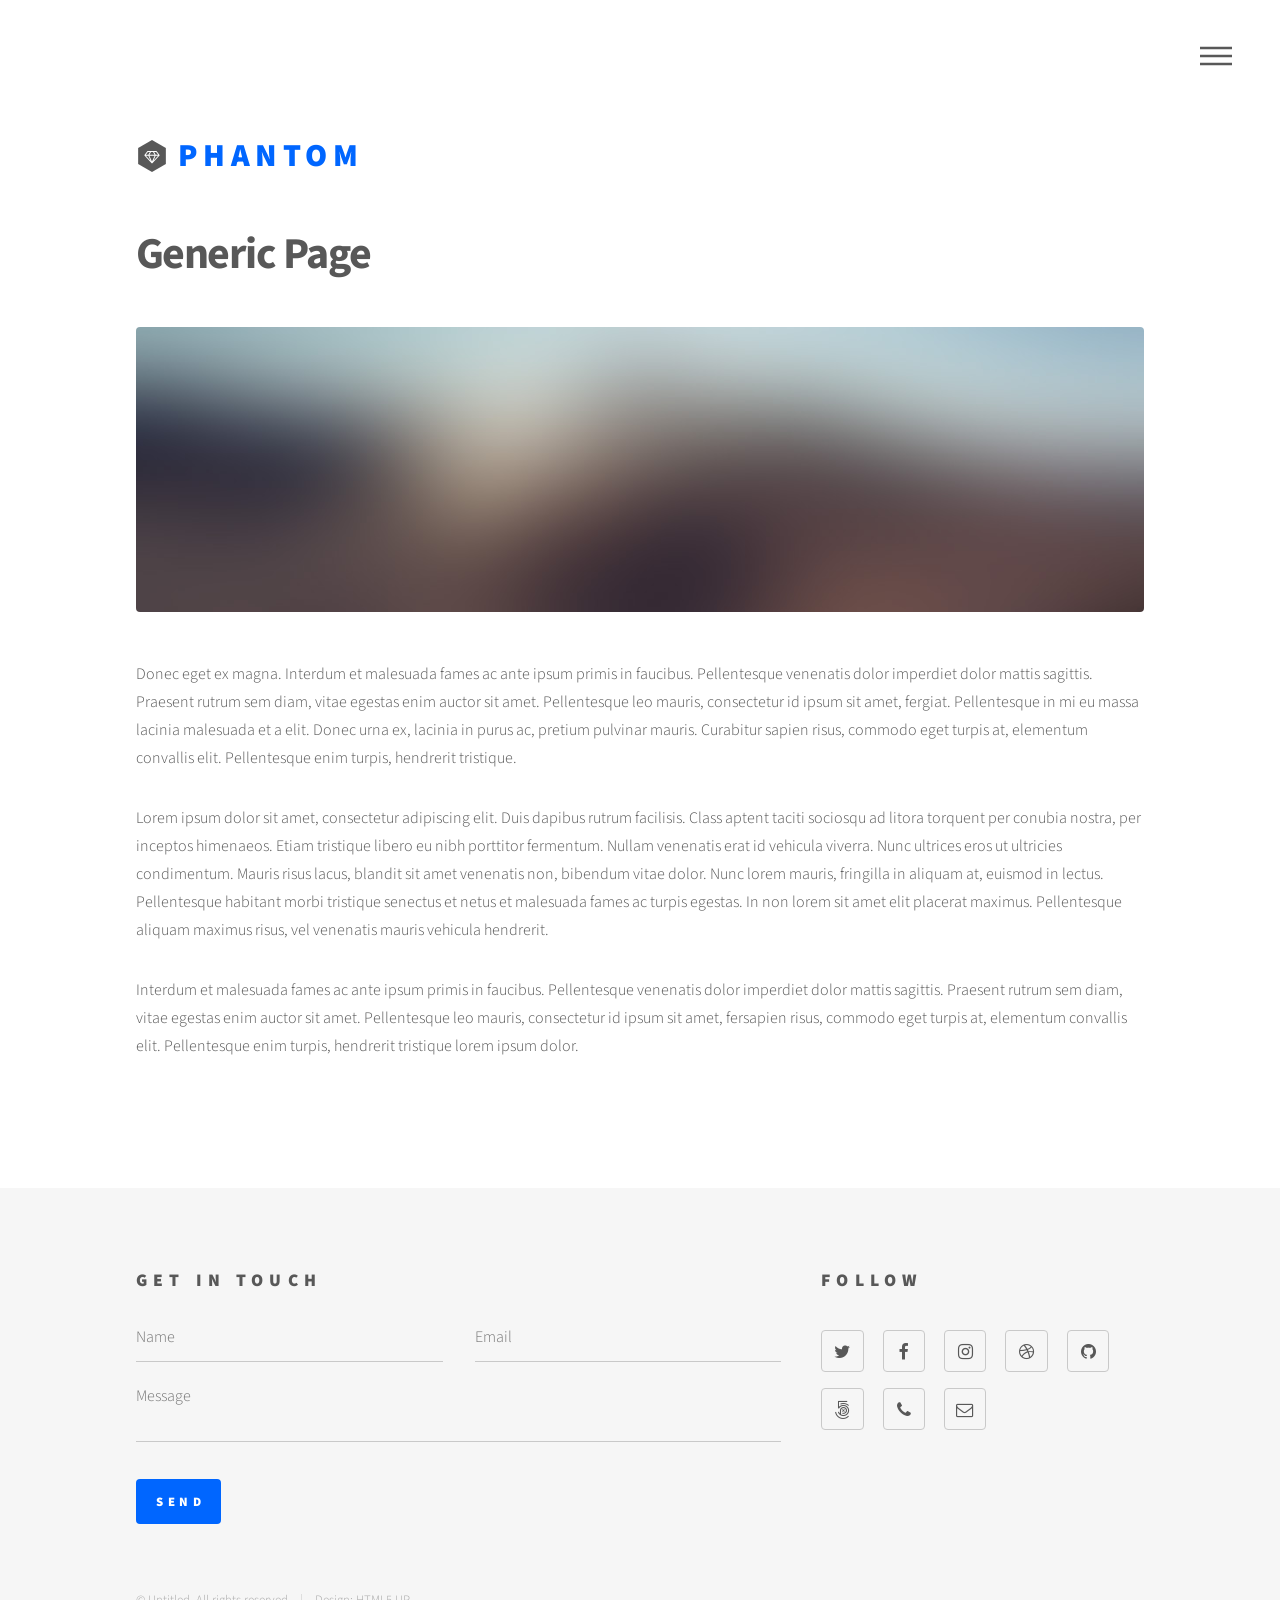
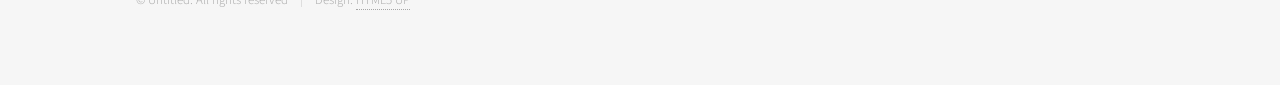
<file: website/generic.html>
<!DOCTYPE HTML>
<!--
	Phantom by HTML5 UP
	html5up.net | @ajlkn
	Free for personal and commercial use under the CCA 3.0 license (html5up.net/license)
-->
<html>
	<head>
		<title>Generic - Phantom by HTML5 UP</title>
		<meta charset="utf-8" />
		<meta name="viewport" content="width=device-width, initial-scale=1" />
		<!--[if lte IE 8]><script src="assets/js/ie/html5shiv.js"></script><![endif]-->
		<link rel="stylesheet" href="assets/css/main.css" />
		<!--[if lte IE 9]><link rel="stylesheet" href="assets/css/ie9.css" /><![endif]-->
		<!--[if lte IE 8]><link rel="stylesheet" href="assets/css/ie8.css" /><![endif]-->
	</head>
	<body>
		<!-- Wrapper -->
			<div id="wrapper">

				<!-- Header -->
					<header id="header">
						<div class="inner">

							<!-- Logo -->
								<a href="index.html" class="logo">
									<span class="symbol"><img src="images/logo.svg" alt="" /></span><span class="title">Phantom</span>
								</a>

							<!-- Nav -->
								<nav>
									<ul>
										<li><a href="#menu">Menu</a></li>
									</ul>
								</nav>

						</div>
					</header>

				<!-- Menu -->
					<nav id="menu">
						<h2>Menu</h2>
						<ul>
							<li><a href="index.html">Home</a></li>
							<li><a href="generic.html">Ipsum veroeros</a></li>
							<li><a href="generic.html">Tempus etiam</a></li>
							<li><a href="generic.html">Consequat dolor</a></li>
							<li><a href="elements.html">Elements</a></li>
						</ul>
					</nav>

				<!-- Main -->
					<div id="main">
						<div class="inner">
							<h1>Generic Page</h1>
							<span class="image main"><img src="images/pic13.jpg" alt="" /></span>
							<p>Donec eget ex magna. Interdum et malesuada fames ac ante ipsum primis in faucibus. Pellentesque venenatis dolor imperdiet dolor mattis sagittis. Praesent rutrum sem diam, vitae egestas enim auctor sit amet. Pellentesque leo mauris, consectetur id ipsum sit amet, fergiat. Pellentesque in mi eu massa lacinia malesuada et a elit. Donec urna ex, lacinia in purus ac, pretium pulvinar mauris. Curabitur sapien risus, commodo eget turpis at, elementum convallis elit. Pellentesque enim turpis, hendrerit tristique.</p>
							<p>Lorem ipsum dolor sit amet, consectetur adipiscing elit. Duis dapibus rutrum facilisis. Class aptent taciti sociosqu ad litora torquent per conubia nostra, per inceptos himenaeos. Etiam tristique libero eu nibh porttitor fermentum. Nullam venenatis erat id vehicula viverra. Nunc ultrices eros ut ultricies condimentum. Mauris risus lacus, blandit sit amet venenatis non, bibendum vitae dolor. Nunc lorem mauris, fringilla in aliquam at, euismod in lectus. Pellentesque habitant morbi tristique senectus et netus et malesuada fames ac turpis egestas. In non lorem sit amet elit placerat maximus. Pellentesque aliquam maximus risus, vel venenatis mauris vehicula hendrerit.</p>
							<p>Interdum et malesuada fames ac ante ipsum primis in faucibus. Pellentesque venenatis dolor imperdiet dolor mattis sagittis. Praesent rutrum sem diam, vitae egestas enim auctor sit amet. Pellentesque leo mauris, consectetur id ipsum sit amet, fersapien risus, commodo eget turpis at, elementum convallis elit. Pellentesque enim turpis, hendrerit tristique lorem ipsum dolor.</p>
						</div>
					</div>

				<!-- Footer -->
					<footer id="footer">
						<div class="inner">
							<section>
								<h2>Get in touch</h2>
								<form method="post" action="#">
									<div class="field half first">
										<input type="text" name="name" id="name" placeholder="Name" />
									</div>
									<div class="field half">
										<input type="email" name="email" id="email" placeholder="Email" />
									</div>
									<div class="field">
										<textarea name="message" id="message" placeholder="Message"></textarea>
									</div>
									<ul class="actions">
										<li><input type="submit" value="Send" class="special" /></li>
									</ul>
								</form>
							</section>
							<section>
								<h2>Follow</h2>
								<ul class="icons">
									<li><a href="#" class="icon style2 fa-twitter"><span class="label">Twitter</span></a></li>
									<li><a href="#" class="icon style2 fa-facebook"><span class="label">Facebook</span></a></li>
									<li><a href="#" class="icon style2 fa-instagram"><span class="label">Instagram</span></a></li>
									<li><a href="#" class="icon style2 fa-dribbble"><span class="label">Dribbble</span></a></li>
									<li><a href="#" class="icon style2 fa-github"><span class="label">GitHub</span></a></li>
									<li><a href="#" class="icon style2 fa-500px"><span class="label">500px</span></a></li>
									<li><a href="#" class="icon style2 fa-phone"><span class="label">Phone</span></a></li>
									<li><a href="#" class="icon style2 fa-envelope-o"><span class="label">Email</span></a></li>
								</ul>
							</section>
							<ul class="copyright">
								<li>&copy; Untitled. All rights reserved</li><li>Design: <a href="http://html5up.net">HTML5 UP</a></li>
							</ul>
						</div>
					</footer>

			</div>

		<!-- Scripts -->
			<script src="assets/js/jquery.min.js"></script>
			<script src="assets/js/skel.min.js"></script>
			<script src="assets/js/util.js"></script>
			<!--[if lte IE 8]><script src="assets/js/ie/respond.min.js"></script><![endif]-->
			<script src="assets/js/main.js"></script>

	</body>
</html>
</file>
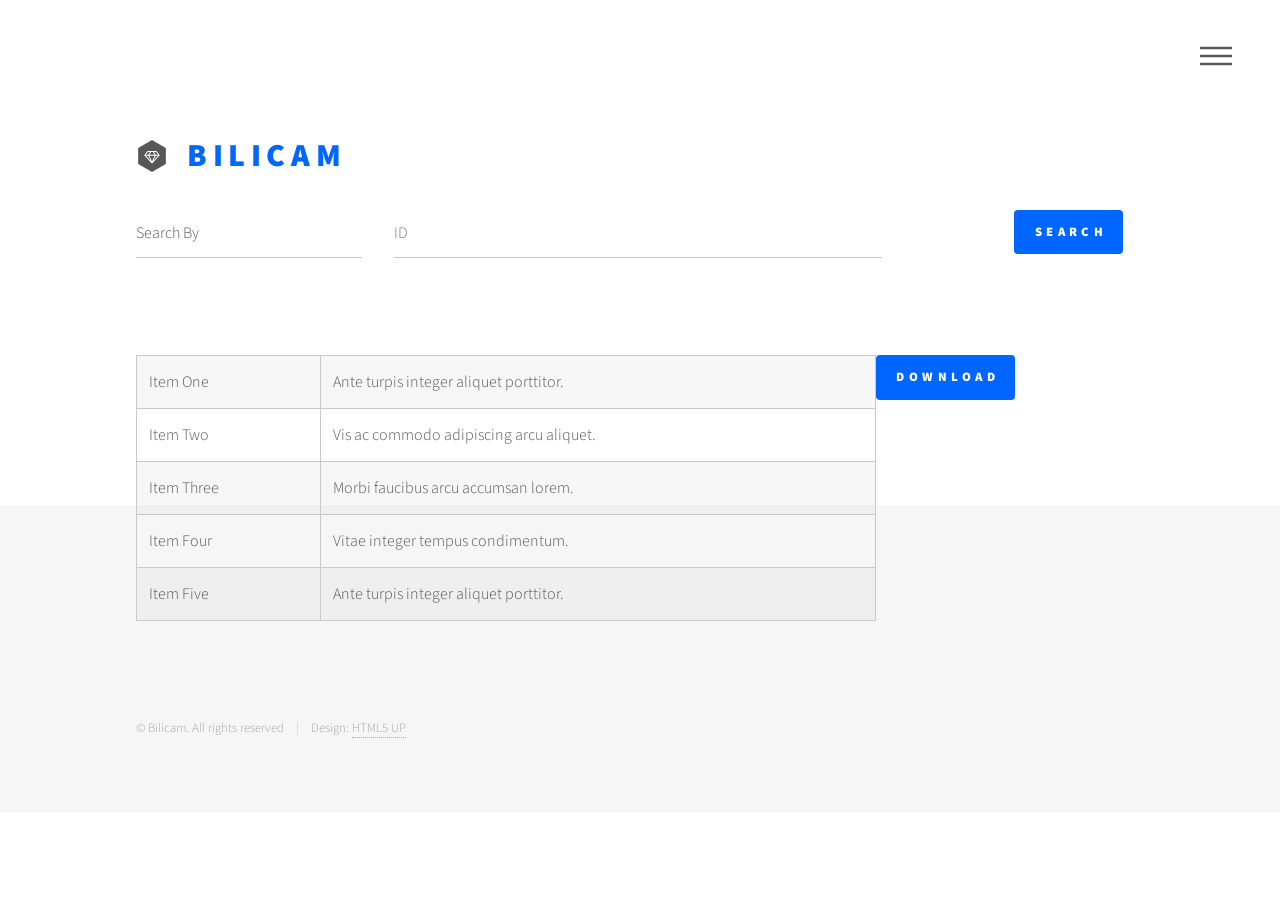
<file: website/id_search.html>
<!DOCTYPE HTML>
<!--
	Phantom by HTML5 UP
	html5up.net | @ajlkn
	Free for personal and commercial use under the CCA 3.0 license (html5up.net/license)
-->
<html>
	<head>
		<title>Bilicam</title>
		<meta charset="utf-8" />
		<meta name="viewport" content="width=device-width, initial-scale=1" />
		<!--[if lte IE 8]><script src="assets/js/ie/html5shiv.js"></script><![endif]-->
		<link rel="stylesheet" href="assets/css/main.css" />
		<!--[if lte IE 9]><link rel="stylesheet" href="assets/css/ie9.css" /><![endif]-->
		<!--[if lte IE 8]><link rel="stylesheet" href="assets/css/ie8.css" /><![endif]-->
	</head>
	<body>
		<!-- Wrapper -->
			<div id="wrapper">

				<!-- Header -->
					<header id="header">
						<div class="inner">

							<!-- Logo -->
								<a href="index.html" class="logo">
									<span class="symbol"><img src="images/logo.svg" alt="" /></span>
									<span class="title">Bilicam</span>
								</a>

							<!-- Nav -->
								<nav>
									<ul>
										<li><a href="#menu">Menu</a></li>
									</ul>
								</nav>

						</div>
					</header>

				<!-- Menu -->
					<nav id="menu">
						<h2>Menu</h2>
						<ul>
							<li><a href="index.html">Home</a></li>
							<li><a href="generic.html">Consequat dolor</a></li>
							<li><a href="elements.html">Elements</a></li>
						</ul>
					</nav>

				<!-- Main -->
					<div id="main">
						<div class="inner">
							<section>
								<form method="post" action="#">
									<div class="oneQuarter first field">
										<select id="search_by" name="Search By">
											<option value="" disabled selected>Search By</option>
											<option value="bilirubin">Bilirubin Range</option>
											<option value="ethnicity">Ethnicity</option>
											<option value="by_id">ID</option>
											<option value="by_name">Name</option>
										</select>
									</div>
									<div class="field half">
										<input type="text" name="ID" id="ID" placeholder="ID" />
									</div>
									<div class="field oneQuarter" id="Submit">
										<input type="submit" value="Search" class="special" />
									</div>
									<!--<div class="field half">
										<input type="email" name="email" id="email" placeholder="Email" />
									</div>-->
									<ul class="actions">
										<li></li>
									</ul>
								</form>

								<div class="table-wrapper threeQuarter first">
										<table class="alt">
											<tbody>
												<tr>
													<td>Item One</td>
													<td>Ante turpis integer aliquet porttitor.</td>
												</tr>
												<tr>
													<td>Item Two</td>
													<td>Vis ac commodo adipiscing arcu aliquet.</td>
												</tr>
												<tr>
													<td>Item Three</td>
													<td> Morbi faucibus arcu accumsan lorem.</td>
												</tr>
												<tr>
													<td>Item Four</td>
													<td>Vitae integer tempus condimentum.</td>
												</tr>
												<tr>
													<td>Item Five</td>
													<td>Ante turpis integer aliquet porttitor.</td>
												</tr>
											</tbody>
										</table>
									</div>

								<a href="#" class="button special oneQuarter" id="download">Download</a>
							</section>
						</div>
					</div>

				<!-- Footer -->
					<footer id="footer">
						<div class="inner">
							<ul class="copyright">
								<li>&copy; Bilicam. All rights reserved</li><li>Design: <a href="http://html5up.net">HTML5 UP</a></li>
							</ul>
						</div>
					</footer>

			</div>

		<!-- Scripts -->
			<script src="assets/js/jquery.min.js"></script>
			<script src="assets/js/skel.min.js"></script>
			<script src="assets/js/util.js"></script>
			<!--[if lte IE 8]><script src="assets/js/ie/respond.min.js"></script><![endif]-->
			<script src="assets/js/main.js"></script>

	</body>
</html>
</file>
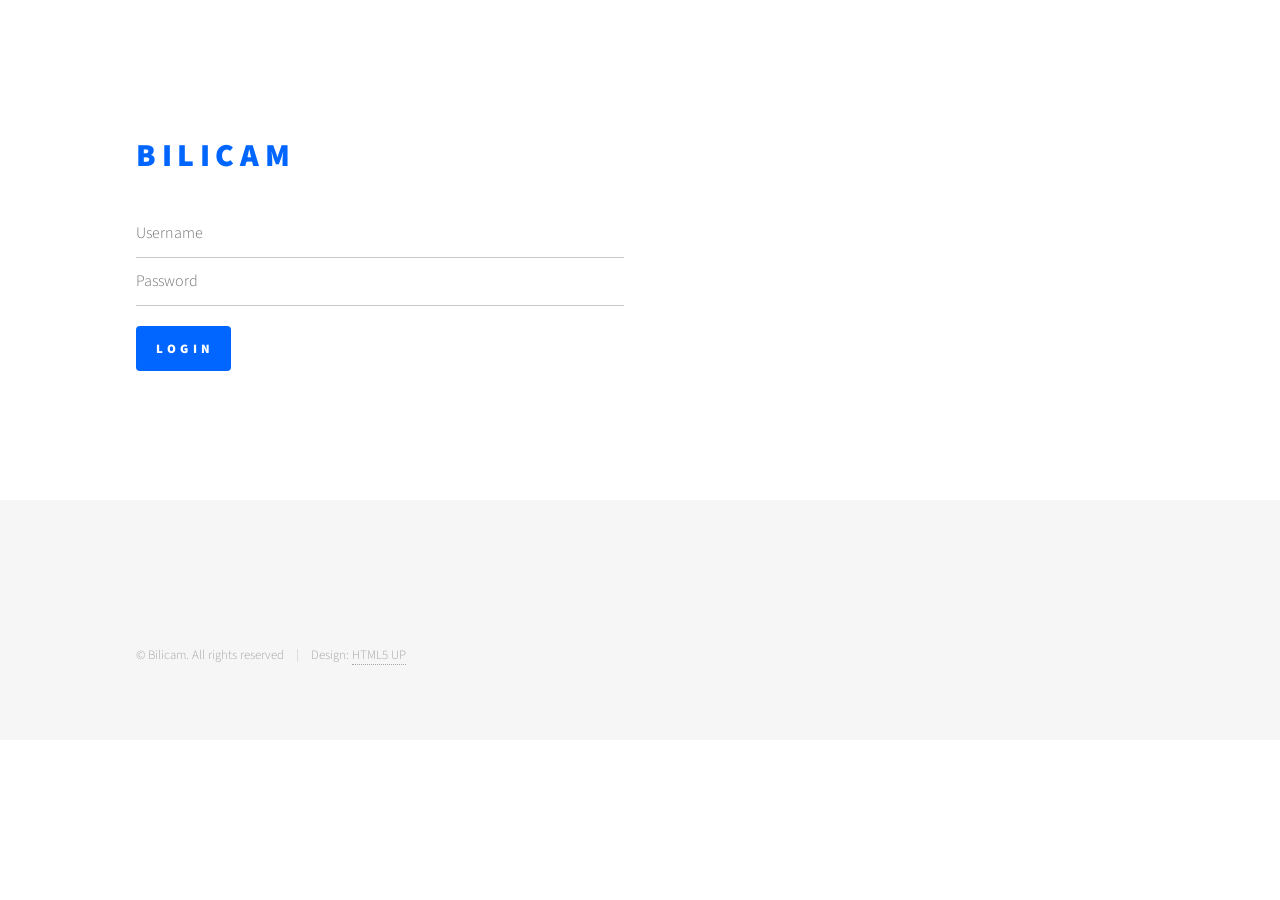
<file: website/login.html>
<!DOCTYPE HTML>
<!--
	Phantom by HTML5 UP
	html5up.net | @ajlkn
	Free for personal and commercial use under the CCA 3.0 license (html5up.net/license)
-->
<html>
	<head>
		<title>Bilicam</title>
		<meta charset="utf-8" />
		<meta name="viewport" content="width=device-width, initial-scale=1" />
		<!--[if lte IE 8]><script src="assets/js/ie/html5shiv.js"></script><![endif]-->
		<link rel="stylesheet" href="assets/css/main.css" />
		<!--[if lte IE 9]><link rel="stylesheet" href="assets/css/ie9.css" /><![endif]-->
		<!--[if lte IE 8]><link rel="stylesheet" href="assets/css/ie8.css" /><![endif]-->
	</head>
	<body>
		<!-- Wrapper -->
			<div id="wrapper">

				<!-- Header -->
					<header id="header">
						<div class="inner">

							<!-- Logo -->
								<a href="#" class="logo">
									<!--<span class="symbol"><img src="images/logo.svg" alt="" /></span>-->
									<span class="title">Bilicam</span>
								</a>

						</div>
					</header>

				<!-- Main -->
					<div id="main">
						<div class="inner">
							<section>
								<form action="javascript:login()" id="login_form">
									<div class="field first half align-center">
										<input type="text" name="username" id="username" placeholder="Username" />
										<input type="password" name="password" id="password" placeholder="Password" />
									</div>
									<br>
									<div class="field" id="login">
											<input type="submit" value="Login" class="special" />
									</div>
								</form>
							</section>
						</div>
					</div>

				<!-- Footer -->
					<footer id="footer">
						<div class="inner">
							<ul class="copyright">
								<li>&copy; Bilicam. All rights reserved</li><li>Design: <a href="http://html5up.net">HTML5 UP</a></li>
							</ul>
						</div>
					</footer>

			</div>

		<!-- Scripts -->
			<script src="assets/js/jquery.min.js"></script>
			<script src="assets/js/skel.min.js"></script>
			<script src="assets/js/util.js"></script>
			<!--[if lte IE 8]><script src="assets/js/ie/respond.min.js"></script><![endif]-->
			<script src="assets/js/main.js"></script>
			<script src="assets/js/bili.js"></script>

	</body>
</html>
</file>
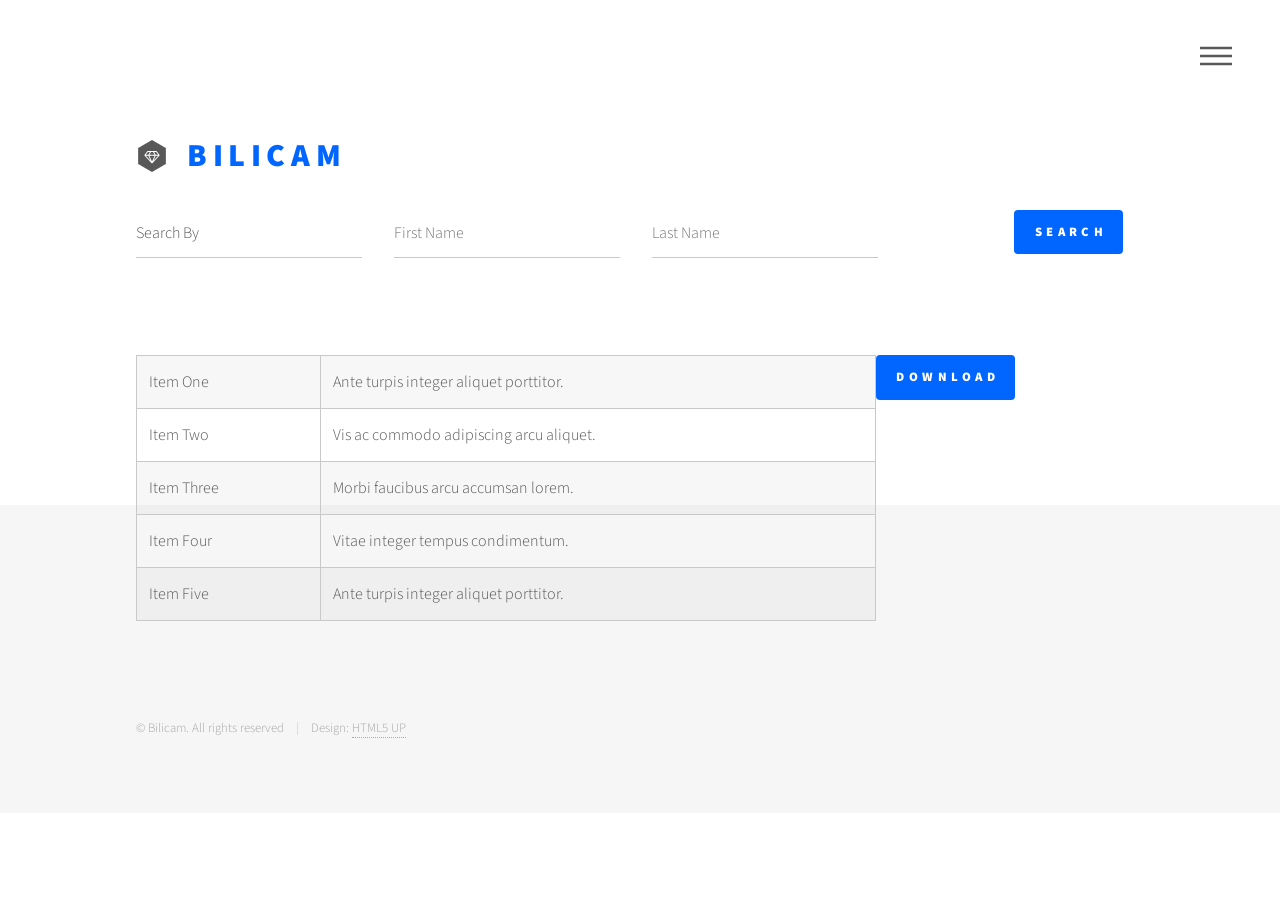
<file: website/name_search.html>
<!DOCTYPE HTML>
<!--
	Phantom by HTML5 UP
	html5up.net | @ajlkn
	Free for personal and commercial use under the CCA 3.0 license (html5up.net/license)
-->
<html>
	<head>
		<title>Bilicam</title>
		<meta charset="utf-8" />
		<meta name="viewport" content="width=device-width, initial-scale=1" />
		<!--[if lte IE 8]><script src="assets/js/ie/html5shiv.js"></script><![endif]-->
		<link rel="stylesheet" href="assets/css/main.css" />
		<!--[if lte IE 9]><link rel="stylesheet" href="assets/css/ie9.css" /><![endif]-->
		<!--[if lte IE 8]><link rel="stylesheet" href="assets/css/ie8.css" /><![endif]-->
	</head>
	<body>
		<!-- Wrapper -->
			<div id="wrapper">

				<!-- Header -->
					<header id="header">
						<div class="inner">

							<!-- Logo -->
								<a href="index.html" class="logo">
									<span class="symbol"><img src="images/logo.svg" alt="" /></span>
									<span class="title">Bilicam</span>
								</a>

							<!-- Nav -->
								<nav>
									<ul>
										<li><a href="#menu">Menu</a></li>
									</ul>
								</nav>

						</div>
					</header>

				<!-- Menu -->
					<nav id="menu">
						<h2>Menu</h2>
						<ul>
							<li><a href="index.html">Home</a></li>
							<li><a href="generic.html">Consequat dolor</a></li>
							<li><a href="elements.html">Elements</a></li>
						</ul>
					</nav>

				<!-- Main -->
					<div id="main">
						<div class="inner">
							<section>
								<form method="post" action="#">
									<div class="oneQuarter first field">
										<select id="search_by" name="Search By">
											<option value="" disabled selected>Search By</option>
											<option value="bilirubin">Bilirubin Range</option>
											<option value="ethnicity">Ethnicity</option>
											<option value="by_id">ID</option>
											<option value="by_name">Name</option>
										</select>
									</div>
									<div class="field oneQuarter">
										<input type="text" name="first_name" id="first_name" placeholder="First Name" />
									</div>
									<div class="field oneQuarter">
										<input type="text" name="last_name" id="last_name" placeholder="Last Name" />
									</div>
									<div class="field oneQuarter" id="Submit">
										<input type="submit" value="Search" class="special" />
									</div>
									<!--<div class="field half">
										<input type="email" name="email" id="email" placeholder="Email" />
									</div>-->
									<ul class="actions">
										<li></li>
									</ul>
								</form>

								<div class="table-wrapper threeQuarter first">
										<table class="alt">
											<tbody>
												<tr>
													<td>Item One</td>
													<td>Ante turpis integer aliquet porttitor.</td>
												</tr>
												<tr>
													<td>Item Two</td>
													<td>Vis ac commodo adipiscing arcu aliquet.</td>
												</tr>
												<tr>
													<td>Item Three</td>
													<td> Morbi faucibus arcu accumsan lorem.</td>
												</tr>
												<tr>
													<td>Item Four</td>
													<td>Vitae integer tempus condimentum.</td>
												</tr>
												<tr>
													<td>Item Five</td>
													<td>Ante turpis integer aliquet porttitor.</td>
												</tr>
											</tbody>
										</table>
									</div>

								<a href="#" class="button special oneQuarter" id="download">Download</a>
							</section>
						</div>
					</div>

				<!-- Footer -->
					<footer id="footer">
						<div class="inner">
							<ul class="copyright">
								<li>&copy; Bilicam. All rights reserved</li><li>Design: <a href="http://html5up.net">HTML5 UP</a></li>
							</ul>
						</div>
					</footer>

			</div>

		<!-- Scripts -->
			<script src="assets/js/jquery.min.js"></script>
			<script src="assets/js/skel.min.js"></script>
			<script src="assets/js/util.js"></script>
			<!--[if lte IE 8]><script src="assets/js/ie/respond.min.js"></script><![endif]-->
			<script src="assets/js/main.js"></script>

	</body>
</html>
</file>
<file: website/assets/css/ie9.css>
/*
	Phantom by HTML5 UP
	html5up.net | @ajlkn
	Free for personal and commercial use under the CCA 3.0 license (html5up.net/license)
*/

/* Tiles */

	.tiles:after {
		content: '';
		display: block;
		clear: both;
	}

	.tiles article {
		float: left;
	}

		.tiles article > a {
			padding-top: 50%;
			margin-top: -1.75em;
		}

		body:not(.is-touch) .tiles article:hover > .image {
			-moz-transform: none;
			-webkit-transform: none;
			-ms-transform: none;
			transform: none;
		}

/* Footer */

	#footer > .inner section {
		float: left;
	}

	#footer > .inner .copyright {
		clear: both;
		padding-top: 4em;
	}
</file>
<file: website/assets/css/ie8.css>
/*
	Phantom by HTML5 UP
	html5up.net | @ajlkn
	Free for personal and commercial use under the CCA 3.0 license (html5up.net/license)
*/

/* Form */

	form .field {
		float: none !important;
		width: 100% !important;
		padding-left: 0 !important;
	}

/* Button */

	input[type="submit"],
	input[type="reset"],
	input[type="button"],
	button,
	.button {
		border: solid 2px #585858 !important;
	}

		input[type="submit"]:hover,
		input[type="reset"]:hover,
		input[type="button"]:hover,
		button:hover,
		.button:hover {
			border-color: #f2849e !important;
		}

		input[type="submit"].special,
		input[type="reset"].special,
		input[type="button"].special,
		button.special,
		.button.special {
			border: none !important;
		}

/* Tiles */

	.tiles article > .image:before, .tiles article > .image:after {
		display: none;
	}

/* Header */

	#header .logo .symbol {
		display: none;
	}

	#header nav ul li a[href="#menu"] {
		text-indent: 0;
		width: auto;
		font-size: 0.8em;
	}

		#header nav ul li a[href="#menu"]:before, #header nav ul li a[href="#menu"]:after {
			display: none;
		}

/* Footer */

	#footer > .inner section {
		width: 50%;
		margin-left: 3em;
	}

		#footer > .inner section:first-child {
			margin-left: 0;
			width: 40%;
		}
</file>
<file: website/assets/css/main.css>
@import url(font-awesome.min.css);
@import url("https://fonts.googleapis.com/css?family=Source+Sans+Pro:300,700,900");

/*
	Phantom by HTML5 UP
	html5up.net | @ajlkn
	Free for personal and commercial use under the CCA 3.0 license (html5up.net/license)
*/

/* Reset */

	html, body, div, span, applet, object, iframe, h1, h2, h3, h4, h5, h6, p, blockquote, pre, a, abbr, acronym, address, big, cite, code, del, dfn, em, img, ins, kbd, q, s, samp, small, strike, strong, sub, sup, tt, var, b, u, i, center, dl, dt, dd, ol, ul, li, fieldset, form, label, legend, table, caption, tbody, tfoot, thead, tr, th, td, article, aside, canvas, details, embed, figure, figcaption, footer, header, hgroup, menu, nav, output, ruby, section, summary, time, mark, audio, video {
		margin: 0;
		padding: 0;
		border: 0;
		font-size: 100%;
		font: inherit;
		vertical-align: baseline;
	}

	article, aside, details, figcaption, figure, footer, header, hgroup, menu, nav, section {
		display: block;
	}

	body {
		line-height: 1;
	}

	ol, ul {
		list-style: none;
	}

	blockquote, q {
		quotes: none;
	}

	blockquote:before, blockquote:after, q:before, q:after {
		content: '';
		content: none;
	}

	table {
		border-collapse: collapse;
		border-spacing: 0;
	}

	body {
		-webkit-text-size-adjust: none;
	}

	#id_search, #date_search, #name_search, #ethnicity_search, #bili_search, #results_table, #dr_results_table, #user_search {
		display:none;
	}

	#dr_results_body tr:hover {
		background-color: #0066ff;
		color: #ffffff;
	}

	/*
	#id_search {
		display:block;
	}*/

	#download_csv {
		/*display:none;*/
	}

	#Submit {
		float:right;
		padding-left: 8em;
	}

	#edit_user_div, #change_password_div {
		display:none;
		position: absolute;
		z-index: 100;
		background-color: #ffffff;
		border-style: solid;
		border-color: #000000;
		border-width: 2px;
		padding: 2em;
		width: 66%;
	}

/* Box Model */

	*, *:before, *:after {
		-moz-box-sizing: border-box;
		-webkit-box-sizing: border-box;
		box-sizing: border-box;
	}

/* Grid */

	.row {
		border-bottom: solid 1px transparent;
		-moz-box-sizing: border-box;
		-webkit-box-sizing: border-box;
		box-sizing: border-box;
	}

	.row > * {
		float: left;
		-moz-box-sizing: border-box;
		-webkit-box-sizing: border-box;
		box-sizing: border-box;
	}

	.row:after, .row:before {
		content: '';
		display: block;
		clear: both;
		height: 0;
	}

	.row.uniform > * > :first-child {
		margin-top: 0;
	}

	.row.uniform > * > :last-child {
		margin-bottom: 0;
	}

	.row.\30 \25 > * {
		padding: 0 0 0 0em;
	}

	.row.\30 \25 {
		margin: 0 0 -1px 0em;
	}

	.row.uniform.\30 \25 > * {
		padding: 0em 0 0 0em;
	}

	.row.uniform.\30 \25 {
		margin: 0em 0 -1px 0em;
	}

	.row > * {
		padding: 0 0 0 2em;
	}

	.row {
		margin: 0 0 -1px -2em;
	}

	.row.uniform > * {
		padding: 2em 0 0 2em;
	}

	.row.uniform {
		margin: -2em 0 -1px -2em;
	}

	.row.\32 00\25 > * {
		padding: 0 0 0 4em;
	}

	.row.\32 00\25 {
		margin: 0 0 -1px -4em;
	}

	.row.uniform.\32 00\25 > * {
		padding: 4em 0 0 4em;
	}

	.row.uniform.\32 00\25 {
		margin: -4em 0 -1px -4em;
	}

	.row.\31 50\25 > * {
		padding: 0 0 0 3em;
	}

	.row.\31 50\25 {
		margin: 0 0 -1px -3em;
	}

	.row.uniform.\31 50\25 > * {
		padding: 3em 0 0 3em;
	}

	.row.uniform.\31 50\25 {
		margin: -3em 0 -1px -3em;
	}

	.row.\35 0\25 > * {
		padding: 0 0 0 1em;
	}

	.row.\35 0\25 {
		margin: 0 0 -1px -1em;
	}

	.row.uniform.\35 0\25 > * {
		padding: 1em 0 0 1em;
	}

	.row.uniform.\35 0\25 {
		margin: -1em 0 -1px -1em;
	}

	.row.\32 5\25 > * {
		padding: 0 0 0 0.5em;
	}

	.row.\32 5\25 {
		margin: 0 0 -1px -0.5em;
	}

	.row.uniform.\32 5\25 > * {
		padding: 0.5em 0 0 0.5em;
	}

	.row.uniform.\32 5\25 {
		margin: -0.5em 0 -1px -0.5em;
	}

	.\31 2u, .\31 2u\24 {
		width: 100%;
		clear: none;
		margin-left: 0;
	}

	.\31 1u, .\31 1u\24 {
		width: 91.6666666667%;
		clear: none;
		margin-left: 0;
	}

	.\31 0u, .\31 0u\24 {
		width: 83.3333333333%;
		clear: none;
		margin-left: 0;
	}

	.\39 u, .\39 u\24 {
		width: 75%;
		clear: none;
		margin-left: 0;
	}

	.\38 u, .\38 u\24 {
		width: 66.6666666667%;
		clear: none;
		margin-left: 0;
	}

	.\37 u, .\37 u\24 {
		width: 58.3333333333%;
		clear: none;
		margin-left: 0;
	}

	.\36 u, .\36 u\24 {
		width: 50%;
		clear: none;
		margin-left: 0;
	}

	.\35 u, .\35 u\24 {
		width: 41.6666666667%;
		clear: none;
		margin-left: 0;
	}

	.\34 u, .\34 u\24 {
		width: 33.3333333333%;
		clear: none;
		margin-left: 0;
	}

	.\33 u, .\33 u\24 {
		width: 25%;
		clear: none;
		margin-left: 0;
	}

	.\32 u, .\32 u\24 {
		width: 16.6666666667%;
		clear: none;
		margin-left: 0;
	}

	.\31 u, .\31 u\24 {
		width: 8.3333333333%;
		clear: none;
		margin-left: 0;
	}

	.\31 2u\24 + *,
	.\31 1u\24 + *,
	.\31 0u\24 + *,
	.\39 u\24 + *,
	.\38 u\24 + *,
	.\37 u\24 + *,
	.\36 u\24 + *,
	.\35 u\24 + *,
	.\34 u\24 + *,
	.\33 u\24 + *,
	.\32 u\24 + *,
	.\31 u\24 + * {
		clear: left;
	}

	.\-11u {
		margin-left: 91.66667%;
	}

	.\-10u {
		margin-left: 83.33333%;
	}

	.\-9u {
		margin-left: 75%;
	}

	.\-8u {
		margin-left: 66.66667%;
	}

	.\-7u {
		margin-left: 58.33333%;
	}

	.\-6u {
		margin-left: 50%;
	}

	.\-5u {
		margin-left: 41.66667%;
	}

	.\-4u {
		margin-left: 33.33333%;
	}

	.\-3u {
		margin-left: 25%;
	}

	.\-2u {
		margin-left: 16.66667%;
	}

	.\-1u {
		margin-left: 8.33333%;
	}

	@media screen and (max-width: 1680px) {

		.row > * {
			padding: 0 0 0 2em;
		}

		.row {
			margin: 0 0 -1px -2em;
		}

		.row.uniform > * {
			padding: 2em 0 0 2em;
		}

		.row.uniform {
			margin: -2em 0 -1px -2em;
		}

		.row.\32 00\25 > * {
			padding: 0 0 0 4em;
		}

		.row.\32 00\25 {
			margin: 0 0 -1px -4em;
		}

		.row.uniform.\32 00\25 > * {
			padding: 4em 0 0 4em;
		}

		.row.uniform.\32 00\25 {
			margin: -4em 0 -1px -4em;
		}

		.row.\31 50\25 > * {
			padding: 0 0 0 3em;
		}

		.row.\31 50\25 {
			margin: 0 0 -1px -3em;
		}

		.row.uniform.\31 50\25 > * {
			padding: 3em 0 0 3em;
		}

		.row.uniform.\31 50\25 {
			margin: -3em 0 -1px -3em;
		}

		.row.\35 0\25 > * {
			padding: 0 0 0 1em;
		}

		.row.\35 0\25 {
			margin: 0 0 -1px -1em;
		}

		.row.uniform.\35 0\25 > * {
			padding: 1em 0 0 1em;
		}

		.row.uniform.\35 0\25 {
			margin: -1em 0 -1px -1em;
		}

		.row.\32 5\25 > * {
			padding: 0 0 0 0.5em;
		}

		.row.\32 5\25 {
			margin: 0 0 -1px -0.5em;
		}

		.row.uniform.\32 5\25 > * {
			padding: 0.5em 0 0 0.5em;
		}

		.row.uniform.\32 5\25 {
			margin: -0.5em 0 -1px -0.5em;
		}

		.\31 2u\28xlarge\29, .\31 2u\24\28xlarge\29 {
			width: 100%;
			clear: none;
			margin-left: 0;
		}

		.\31 1u\28xlarge\29, .\31 1u\24\28xlarge\29 {
			width: 91.6666666667%;
			clear: none;
			margin-left: 0;
		}

		.\31 0u\28xlarge\29, .\31 0u\24\28xlarge\29 {
			width: 83.3333333333%;
			clear: none;
			margin-left: 0;
		}

		.\39 u\28xlarge\29, .\39 u\24\28xlarge\29 {
			width: 75%;
			clear: none;
			margin-left: 0;
		}

		.\38 u\28xlarge\29, .\38 u\24\28xlarge\29 {
			width: 66.6666666667%;
			clear: none;
			margin-left: 0;
		}

		.\37 u\28xlarge\29, .\37 u\24\28xlarge\29 {
			width: 58.3333333333%;
			clear: none;
			margin-left: 0;
		}

		.\36 u\28xlarge\29, .\36 u\24\28xlarge\29 {
			width: 50%;
			clear: none;
			margin-left: 0;
		}

		.\35 u\28xlarge\29, .\35 u\24\28xlarge\29 {
			width: 41.6666666667%;
			clear: none;
			margin-left: 0;
		}

		.\34 u\28xlarge\29, .\34 u\24\28xlarge\29 {
			width: 33.3333333333%;
			clear: none;
			margin-left: 0;
		}

		.\33 u\28xlarge\29, .\33 u\24\28xlarge\29 {
			width: 25%;
			clear: none;
			margin-left: 0;
		}

		.\32 u\28xlarge\29, .\32 u\24\28xlarge\29 {
			width: 16.6666666667%;
			clear: none;
			margin-left: 0;
		}

		.\31 u\28xlarge\29, .\31 u\24\28xlarge\29 {
			width: 8.3333333333%;
			clear: none;
			margin-left: 0;
		}

		.\31 2u\24\28xlarge\29 + *,
		.\31 1u\24\28xlarge\29 + *,
		.\31 0u\24\28xlarge\29 + *,
		.\39 u\24\28xlarge\29 + *,
		.\38 u\24\28xlarge\29 + *,
		.\37 u\24\28xlarge\29 + *,
		.\36 u\24\28xlarge\29 + *,
		.\35 u\24\28xlarge\29 + *,
		.\34 u\24\28xlarge\29 + *,
		.\33 u\24\28xlarge\29 + *,
		.\32 u\24\28xlarge\29 + *,
		.\31 u\24\28xlarge\29 + * {
			clear: left;
		}

		.\-11u\28xlarge\29 {
			margin-left: 91.66667%;
		}

		.\-10u\28xlarge\29 {
			margin-left: 83.33333%;
		}

		.\-9u\28xlarge\29 {
			margin-left: 75%;
		}

		.\-8u\28xlarge\29 {
			margin-left: 66.66667%;
		}

		.\-7u\28xlarge\29 {
			margin-left: 58.33333%;
		}

		.\-6u\28xlarge\29 {
			margin-left: 50%;
		}

		.\-5u\28xlarge\29 {
			margin-left: 41.66667%;
		}

		.\-4u\28xlarge\29 {
			margin-left: 33.33333%;
		}

		.\-3u\28xlarge\29 {
			margin-left: 25%;
		}

		.\-2u\28xlarge\29 {
			margin-left: 16.66667%;
		}

		.\-1u\28xlarge\29 {
			margin-left: 8.33333%;
		}

	}

	@media screen and (max-width: 1280px) {

		.row > * {
			padding: 0 0 0 2em;
		}

		.row {
			margin: 0 0 -1px -2em;
		}

		.row.uniform > * {
			padding: 2em 0 0 2em;
		}

		.row.uniform {
			margin: -2em 0 -1px -2em;
		}

		.row.\32 00\25 > * {
			padding: 0 0 0 4em;
		}

		.row.\32 00\25 {
			margin: 0 0 -1px -4em;
		}

		.row.uniform.\32 00\25 > * {
			padding: 4em 0 0 4em;
		}

		.row.uniform.\32 00\25 {
			margin: -4em 0 -1px -4em;
		}

		.row.\31 50\25 > * {
			padding: 0 0 0 3em;
		}

		.row.\31 50\25 {
			margin: 0 0 -1px -3em;
		}

		.row.uniform.\31 50\25 > * {
			padding: 3em 0 0 3em;
		}

		.row.uniform.\31 50\25 {
			margin: -3em 0 -1px -3em;
		}

		.row.\35 0\25 > * {
			padding: 0 0 0 1em;
		}

		.row.\35 0\25 {
			margin: 0 0 -1px -1em;
		}

		.row.uniform.\35 0\25 > * {
			padding: 1em 0 0 1em;
		}

		.row.uniform.\35 0\25 {
			margin: -1em 0 -1px -1em;
		}

		.row.\32 5\25 > * {
			padding: 0 0 0 0.5em;
		}

		.row.\32 5\25 {
			margin: 0 0 -1px -0.5em;
		}

		.row.uniform.\32 5\25 > * {
			padding: 0.5em 0 0 0.5em;
		}

		.row.uniform.\32 5\25 {
			margin: -0.5em 0 -1px -0.5em;
		}

		.\31 2u\28large\29, .\31 2u\24\28large\29 {
			width: 100%;
			clear: none;
			margin-left: 0;
		}

		.\31 1u\28large\29, .\31 1u\24\28large\29 {
			width: 91.6666666667%;
			clear: none;
			margin-left: 0;
		}

		.\31 0u\28large\29, .\31 0u\24\28large\29 {
			width: 83.3333333333%;
			clear: none;
			margin-left: 0;
		}

		.\39 u\28large\29, .\39 u\24\28large\29 {
			width: 75%;
			clear: none;
			margin-left: 0;
		}

		.\38 u\28large\29, .\38 u\24\28large\29 {
			width: 66.6666666667%;
			clear: none;
			margin-left: 0;
		}

		.\37 u\28large\29, .\37 u\24\28large\29 {
			width: 58.3333333333%;
			clear: none;
			margin-left: 0;
		}

		.\36 u\28large\29, .\36 u\24\28large\29 {
			width: 50%;
			clear: none;
			margin-left: 0;
		}

		.\35 u\28large\29, .\35 u\24\28large\29 {
			width: 41.6666666667%;
			clear: none;
			margin-left: 0;
		}

		.\34 u\28large\29, .\34 u\24\28large\29 {
			width: 33.3333333333%;
			clear: none;
			margin-left: 0;
		}

		.\33 u\28large\29, .\33 u\24\28large\29 {
			width: 25%;
			clear: none;
			margin-left: 0;
		}

		.\32 u\28large\29, .\32 u\24\28large\29 {
			width: 16.6666666667%;
			clear: none;
			margin-left: 0;
		}

		.\31 u\28large\29, .\31 u\24\28large\29 {
			width: 8.3333333333%;
			clear: none;
			margin-left: 0;
		}

		.\31 2u\24\28large\29 + *,
		.\31 1u\24\28large\29 + *,
		.\31 0u\24\28large\29 + *,
		.\39 u\24\28large\29 + *,
		.\38 u\24\28large\29 + *,
		.\37 u\24\28large\29 + *,
		.\36 u\24\28large\29 + *,
		.\35 u\24\28large\29 + *,
		.\34 u\24\28large\29 + *,
		.\33 u\24\28large\29 + *,
		.\32 u\24\28large\29 + *,
		.\31 u\24\28large\29 + * {
			clear: left;
		}

		.\-11u\28large\29 {
			margin-left: 91.66667%;
		}

		.\-10u\28large\29 {
			margin-left: 83.33333%;
		}

		.\-9u\28large\29 {
			margin-left: 75%;
		}

		.\-8u\28large\29 {
			margin-left: 66.66667%;
		}

		.\-7u\28large\29 {
			margin-left: 58.33333%;
		}

		.\-6u\28large\29 {
			margin-left: 50%;
		}

		.\-5u\28large\29 {
			margin-left: 41.66667%;
		}

		.\-4u\28large\29 {
			margin-left: 33.33333%;
		}

		.\-3u\28large\29 {
			margin-left: 25%;
		}

		.\-2u\28large\29 {
			margin-left: 16.66667%;
		}

		.\-1u\28large\29 {
			margin-left: 8.33333%;
		}

	}

	@media screen and (max-width: 980px) {

		.row > * {
			padding: 0 0 0 1.5em;
		}

		.row {
			margin: 0 0 -1px -1.5em;
		}

		.row.uniform > * {
			padding: 1.5em 0 0 1.5em;
		}

		.row.uniform {
			margin: -1.5em 0 -1px -1.5em;
		}

		.row.\32 00\25 > * {
			padding: 0 0 0 3em;
		}

		.row.\32 00\25 {
			margin: 0 0 -1px -3em;
		}

		.row.uniform.\32 00\25 > * {
			padding: 3em 0 0 3em;
		}

		.row.uniform.\32 00\25 {
			margin: -3em 0 -1px -3em;
		}

		.row.\31 50\25 > * {
			padding: 0 0 0 2.25em;
		}

		.row.\31 50\25 {
			margin: 0 0 -1px -2.25em;
		}

		.row.uniform.\31 50\25 > * {
			padding: 2.25em 0 0 2.25em;
		}

		.row.uniform.\31 50\25 {
			margin: -2.25em 0 -1px -2.25em;
		}

		.row.\35 0\25 > * {
			padding: 0 0 0 0.75em;
		}

		.row.\35 0\25 {
			margin: 0 0 -1px -0.75em;
		}

		.row.uniform.\35 0\25 > * {
			padding: 0.75em 0 0 0.75em;
		}

		.row.uniform.\35 0\25 {
			margin: -0.75em 0 -1px -0.75em;
		}

		.row.\32 5\25 > * {
			padding: 0 0 0 0.375em;
		}

		.row.\32 5\25 {
			margin: 0 0 -1px -0.375em;
		}

		.row.uniform.\32 5\25 > * {
			padding: 0.375em 0 0 0.375em;
		}

		.row.uniform.\32 5\25 {
			margin: -0.375em 0 -1px -0.375em;
		}

		.\31 2u\28medium\29, .\31 2u\24\28medium\29 {
			width: 100%;
			clear: none;
			margin-left: 0;
		}

		.\31 1u\28medium\29, .\31 1u\24\28medium\29 {
			width: 91.6666666667%;
			clear: none;
			margin-left: 0;
		}

		.\31 0u\28medium\29, .\31 0u\24\28medium\29 {
			width: 83.3333333333%;
			clear: none;
			margin-left: 0;
		}

		.\39 u\28medium\29, .\39 u\24\28medium\29 {
			width: 75%;
			clear: none;
			margin-left: 0;
		}

		.\38 u\28medium\29, .\38 u\24\28medium\29 {
			width: 66.6666666667%;
			clear: none;
			margin-left: 0;
		}

		.\37 u\28medium\29, .\37 u\24\28medium\29 {
			width: 58.3333333333%;
			clear: none;
			margin-left: 0;
		}

		.\36 u\28medium\29, .\36 u\24\28medium\29 {
			width: 50%;
			clear: none;
			margin-left: 0;
		}

		.\35 u\28medium\29, .\35 u\24\28medium\29 {
			width: 41.6666666667%;
			clear: none;
			margin-left: 0;
		}

		.\34 u\28medium\29, .\34 u\24\28medium\29 {
			width: 33.3333333333%;
			clear: none;
			margin-left: 0;
		}

		.\33 u\28medium\29, .\33 u\24\28medium\29 {
			width: 25%;
			clear: none;
			margin-left: 0;
		}

		.\32 u\28medium\29, .\32 u\24\28medium\29 {
			width: 16.6666666667%;
			clear: none;
			margin-left: 0;
		}

		.\31 u\28medium\29, .\31 u\24\28medium\29 {
			width: 8.3333333333%;
			clear: none;
			margin-left: 0;
		}

		.\31 2u\24\28medium\29 + *,
		.\31 1u\24\28medium\29 + *,
		.\31 0u\24\28medium\29 + *,
		.\39 u\24\28medium\29 + *,
		.\38 u\24\28medium\29 + *,
		.\37 u\24\28medium\29 + *,
		.\36 u\24\28medium\29 + *,
		.\35 u\24\28medium\29 + *,
		.\34 u\24\28medium\29 + *,
		.\33 u\24\28medium\29 + *,
		.\32 u\24\28medium\29 + *,
		.\31 u\24\28medium\29 + * {
			clear: left;
		}

		.\-11u\28medium\29 {
			margin-left: 91.66667%;
		}

		.\-10u\28medium\29 {
			margin-left: 83.33333%;
		}

		.\-9u\28medium\29 {
			margin-left: 75%;
		}

		.\-8u\28medium\29 {
			margin-left: 66.66667%;
		}

		.\-7u\28medium\29 {
			margin-left: 58.33333%;
		}

		.\-6u\28medium\29 {
			margin-left: 50%;
		}

		.\-5u\28medium\29 {
			margin-left: 41.66667%;
		}

		.\-4u\28medium\29 {
			margin-left: 33.33333%;
		}

		.\-3u\28medium\29 {
			margin-left: 25%;
		}

		.\-2u\28medium\29 {
			margin-left: 16.66667%;
		}

		.\-1u\28medium\29 {
			margin-left: 8.33333%;
		}

	}

	@media screen and (max-width: 736px) {

		.row > * {
			padding: 0 0 0 1em;
		}

		.row {
			margin: 0 0 -1px -1em;
		}

		.row.uniform > * {
			padding: 1em 0 0 1em;
		}

		.row.uniform {
			margin: -1em 0 -1px -1em;
		}

		.row.\32 00\25 > * {
			padding: 0 0 0 2em;
		}

		.row.\32 00\25 {
			margin: 0 0 -1px -2em;
		}

		.row.uniform.\32 00\25 > * {
			padding: 2em 0 0 2em;
		}

		.row.uniform.\32 00\25 {
			margin: -2em 0 -1px -2em;
		}

		.row.\31 50\25 > * {
			padding: 0 0 0 1.5em;
		}

		.row.\31 50\25 {
			margin: 0 0 -1px -1.5em;
		}

		.row.uniform.\31 50\25 > * {
			padding: 1.5em 0 0 1.5em;
		}

		.row.uniform.\31 50\25 {
			margin: -1.5em 0 -1px -1.5em;
		}

		.row.\35 0\25 > * {
			padding: 0 0 0 0.5em;
		}

		.row.\35 0\25 {
			margin: 0 0 -1px -0.5em;
		}

		.row.uniform.\35 0\25 > * {
			padding: 0.5em 0 0 0.5em;
		}

		.row.uniform.\35 0\25 {
			margin: -0.5em 0 -1px -0.5em;
		}

		.row.\32 5\25 > * {
			padding: 0 0 0 0.25em;
		}

		.row.\32 5\25 {
			margin: 0 0 -1px -0.25em;
		}

		.row.uniform.\32 5\25 > * {
			padding: 0.25em 0 0 0.25em;
		}

		.row.uniform.\32 5\25 {
			margin: -0.25em 0 -1px -0.25em;
		}

		.\31 2u\28small\29, .\31 2u\24\28small\29 {
			width: 100%;
			clear: none;
			margin-left: 0;
		}

		.\31 1u\28small\29, .\31 1u\24\28small\29 {
			width: 91.6666666667%;
			clear: none;
			margin-left: 0;
		}

		.\31 0u\28small\29, .\31 0u\24\28small\29 {
			width: 83.3333333333%;
			clear: none;
			margin-left: 0;
		}

		.\39 u\28small\29, .\39 u\24\28small\29 {
			width: 75%;
			clear: none;
			margin-left: 0;
		}

		.\38 u\28small\29, .\38 u\24\28small\29 {
			width: 66.6666666667%;
			clear: none;
			margin-left: 0;
		}

		.\37 u\28small\29, .\37 u\24\28small\29 {
			width: 58.3333333333%;
			clear: none;
			margin-left: 0;
		}

		.\36 u\28small\29, .\36 u\24\28small\29 {
			width: 50%;
			clear: none;
			margin-left: 0;
		}

		.\35 u\28small\29, .\35 u\24\28small\29 {
			width: 41.6666666667%;
			clear: none;
			margin-left: 0;
		}

		.\34 u\28small\29, .\34 u\24\28small\29 {
			width: 33.3333333333%;
			clear: none;
			margin-left: 0;
		}

		.\33 u\28small\29, .\33 u\24\28small\29 {
			width: 25%;
			clear: none;
			margin-left: 0;
		}

		.\32 u\28small\29, .\32 u\24\28small\29 {
			width: 16.6666666667%;
			clear: none;
			margin-left: 0;
		}

		.\31 u\28small\29, .\31 u\24\28small\29 {
			width: 8.3333333333%;
			clear: none;
			margin-left: 0;
		}

		.\31 2u\24\28small\29 + *,
		.\31 1u\24\28small\29 + *,
		.\31 0u\24\28small\29 + *,
		.\39 u\24\28small\29 + *,
		.\38 u\24\28small\29 + *,
		.\37 u\24\28small\29 + *,
		.\36 u\24\28small\29 + *,
		.\35 u\24\28small\29 + *,
		.\34 u\24\28small\29 + *,
		.\33 u\24\28small\29 + *,
		.\32 u\24\28small\29 + *,
		.\31 u\24\28small\29 + * {
			clear: left;
		}

		.\-11u\28small\29 {
			margin-left: 91.66667%;
		}

		.\-10u\28small\29 {
			margin-left: 83.33333%;
		}

		.\-9u\28small\29 {
			margin-left: 75%;
		}

		.\-8u\28small\29 {
			margin-left: 66.66667%;
		}

		.\-7u\28small\29 {
			margin-left: 58.33333%;
		}

		.\-6u\28small\29 {
			margin-left: 50%;
		}

		.\-5u\28small\29 {
			margin-left: 41.66667%;
		}

		.\-4u\28small\29 {
			margin-left: 33.33333%;
		}

		.\-3u\28small\29 {
			margin-left: 25%;
		}

		.\-2u\28small\29 {
			margin-left: 16.66667%;
		}

		.\-1u\28small\29 {
			margin-left: 8.33333%;
		}

	}

	@media screen and (max-width: 480px) {

		.row > * {
			padding: 0 0 0 1em;
		}

		.row {
			margin: 0 0 -1px -1em;
		}

		.row.uniform > * {
			padding: 1em 0 0 1em;
		}

		.row.uniform {
			margin: -1em 0 -1px -1em;
		}

		.row.\32 00\25 > * {
			padding: 0 0 0 2em;
		}

		.row.\32 00\25 {
			margin: 0 0 -1px -2em;
		}

		.row.uniform.\32 00\25 > * {
			padding: 2em 0 0 2em;
		}

		.row.uniform.\32 00\25 {
			margin: -2em 0 -1px -2em;
		}

		.row.\31 50\25 > * {
			padding: 0 0 0 1.5em;
		}

		.row.\31 50\25 {
			margin: 0 0 -1px -1.5em;
		}

		.row.uniform.\31 50\25 > * {
			padding: 1.5em 0 0 1.5em;
		}

		.row.uniform.\31 50\25 {
			margin: -1.5em 0 -1px -1.5em;
		}

		.row.\35 0\25 > * {
			padding: 0 0 0 0.5em;
		}

		.row.\35 0\25 {
			margin: 0 0 -1px -0.5em;
		}

		.row.uniform.\35 0\25 > * {
			padding: 0.5em 0 0 0.5em;
		}

		.row.uniform.\35 0\25 {
			margin: -0.5em 0 -1px -0.5em;
		}

		.row.\32 5\25 > * {
			padding: 0 0 0 0.25em;
		}

		.row.\32 5\25 {
			margin: 0 0 -1px -0.25em;
		}

		.row.uniform.\32 5\25 > * {
			padding: 0.25em 0 0 0.25em;
		}

		.row.uniform.\32 5\25 {
			margin: -0.25em 0 -1px -0.25em;
		}

		.\31 2u\28xsmall\29, .\31 2u\24\28xsmall\29 {
			width: 100%;
			clear: none;
			margin-left: 0;
		}

		.\31 1u\28xsmall\29, .\31 1u\24\28xsmall\29 {
			width: 91.6666666667%;
			clear: none;
			margin-left: 0;
		}

		.\31 0u\28xsmall\29, .\31 0u\24\28xsmall\29 {
			width: 83.3333333333%;
			clear: none;
			margin-left: 0;
		}

		.\39 u\28xsmall\29, .\39 u\24\28xsmall\29 {
			width: 75%;
			clear: none;
			margin-left: 0;
		}

		.\38 u\28xsmall\29, .\38 u\24\28xsmall\29 {
			width: 66.6666666667%;
			clear: none;
			margin-left: 0;
		}

		.\37 u\28xsmall\29, .\37 u\24\28xsmall\29 {
			width: 58.3333333333%;
			clear: none;
			margin-left: 0;
		}

		.\36 u\28xsmall\29, .\36 u\24\28xsmall\29 {
			width: 50%;
			clear: none;
			margin-left: 0;
		}

		.\35 u\28xsmall\29, .\35 u\24\28xsmall\29 {
			width: 41.6666666667%;
			clear: none;
			margin-left: 0;
		}

		.\34 u\28xsmall\29, .\34 u\24\28xsmall\29 {
			width: 33.3333333333%;
			clear: none;
			margin-left: 0;
		}

		.\33 u\28xsmall\29, .\33 u\24\28xsmall\29 {
			width: 25%;
			clear: none;
			margin-left: 0;
		}

		.\32 u\28xsmall\29, .\32 u\24\28xsmall\29 {
			width: 16.6666666667%;
			clear: none;
			margin-left: 0;
		}

		.\31 u\28xsmall\29, .\31 u\24\28xsmall\29 {
			width: 8.3333333333%;
			clear: none;
			margin-left: 0;
		}

		.\31 2u\24\28xsmall\29 + *,
		.\31 1u\24\28xsmall\29 + *,
		.\31 0u\24\28xsmall\29 + *,
		.\39 u\24\28xsmall\29 + *,
		.\38 u\24\28xsmall\29 + *,
		.\37 u\24\28xsmall\29 + *,
		.\36 u\24\28xsmall\29 + *,
		.\35 u\24\28xsmall\29 + *,
		.\34 u\24\28xsmall\29 + *,
		.\33 u\24\28xsmall\29 + *,
		.\32 u\24\28xsmall\29 + *,
		.\31 u\24\28xsmall\29 + * {
			clear: left;
		}

		.\-11u\28xsmall\29 {
			margin-left: 91.66667%;
		}

		.\-10u\28xsmall\29 {
			margin-left: 83.33333%;
		}

		.\-9u\28xsmall\29 {
			margin-left: 75%;
		}

		.\-8u\28xsmall\29 {
			margin-left: 66.66667%;
		}

		.\-7u\28xsmall\29 {
			margin-left: 58.33333%;
		}

		.\-6u\28xsmall\29 {
			margin-left: 50%;
		}

		.\-5u\28xsmall\29 {
			margin-left: 41.66667%;
		}

		.\-4u\28xsmall\29 {
			margin-left: 33.33333%;
		}

		.\-3u\28xsmall\29 {
			margin-left: 25%;
		}

		.\-2u\28xsmall\29 {
			margin-left: 16.66667%;
		}

		.\-1u\28xsmall\29 {
			margin-left: 8.33333%;
		}

	}

	@media screen and (max-width: 360px) {

		.row > * {
			padding: 0 0 0 1em;
		}

		.row {
			margin: 0 0 -1px -1em;
		}

		.row.uniform > * {
			padding: 1em 0 0 1em;
		}

		.row.uniform {
			margin: -1em 0 -1px -1em;
		}

		.row.\32 00\25 > * {
			padding: 0 0 0 2em;
		}

		.row.\32 00\25 {
			margin: 0 0 -1px -2em;
		}

		.row.uniform.\32 00\25 > * {
			padding: 2em 0 0 2em;
		}

		.row.uniform.\32 00\25 {
			margin: -2em 0 -1px -2em;
		}

		.row.\31 50\25 > * {
			padding: 0 0 0 1.5em;
		}

		.row.\31 50\25 {
			margin: 0 0 -1px -1.5em;
		}

		.row.uniform.\31 50\25 > * {
			padding: 1.5em 0 0 1.5em;
		}

		.row.uniform.\31 50\25 {
			margin: -1.5em 0 -1px -1.5em;
		}

		.row.\35 0\25 > * {
			padding: 0 0 0 0.5em;
		}

		.row.\35 0\25 {
			margin: 0 0 -1px -0.5em;
		}

		.row.uniform.\35 0\25 > * {
			padding: 0.5em 0 0 0.5em;
		}

		.row.uniform.\35 0\25 {
			margin: -0.5em 0 -1px -0.5em;
		}

		.row.\32 5\25 > * {
			padding: 0 0 0 0.25em;
		}

		.row.\32 5\25 {
			margin: 0 0 -1px -0.25em;
		}

		.row.uniform.\32 5\25 > * {
			padding: 0.25em 0 0 0.25em;
		}

		.row.uniform.\32 5\25 {
			margin: -0.25em 0 -1px -0.25em;
		}

		.\31 2u\28xxsmall\29, .\31 2u\24\28xxsmall\29 {
			width: 100%;
			clear: none;
			margin-left: 0;
		}

		.\31 1u\28xxsmall\29, .\31 1u\24\28xxsmall\29 {
			width: 91.6666666667%;
			clear: none;
			margin-left: 0;
		}

		.\31 0u\28xxsmall\29, .\31 0u\24\28xxsmall\29 {
			width: 83.3333333333%;
			clear: none;
			margin-left: 0;
		}

		.\39 u\28xxsmall\29, .\39 u\24\28xxsmall\29 {
			width: 75%;
			clear: none;
			margin-left: 0;
		}

		.\38 u\28xxsmall\29, .\38 u\24\28xxsmall\29 {
			width: 66.6666666667%;
			clear: none;
			margin-left: 0;
		}

		.\37 u\28xxsmall\29, .\37 u\24\28xxsmall\29 {
			width: 58.3333333333%;
			clear: none;
			margin-left: 0;
		}

		.\36 u\28xxsmall\29, .\36 u\24\28xxsmall\29 {
			width: 50%;
			clear: none;
			margin-left: 0;
		}

		.\35 u\28xxsmall\29, .\35 u\24\28xxsmall\29 {
			width: 41.6666666667%;
			clear: none;
			margin-left: 0;
		}

		.\34 u\28xxsmall\29, .\34 u\24\28xxsmall\29 {
			width: 33.3333333333%;
			clear: none;
			margin-left: 0;
		}

		.\33 u\28xxsmall\29, .\33 u\24\28xxsmall\29 {
			width: 25%;
			clear: none;
			margin-left: 0;
		}

		.\32 u\28xxsmall\29, .\32 u\24\28xxsmall\29 {
			width: 16.6666666667%;
			clear: none;
			margin-left: 0;
		}

		.\31 u\28xxsmall\29, .\31 u\24\28xxsmall\29 {
			width: 8.3333333333%;
			clear: none;
			margin-left: 0;
		}

		.\31 2u\24\28xxsmall\29 + *,
		.\31 1u\24\28xxsmall\29 + *,
		.\31 0u\24\28xxsmall\29 + *,
		.\39 u\24\28xxsmall\29 + *,
		.\38 u\24\28xxsmall\29 + *,
		.\37 u\24\28xxsmall\29 + *,
		.\36 u\24\28xxsmall\29 + *,
		.\35 u\24\28xxsmall\29 + *,
		.\34 u\24\28xxsmall\29 + *,
		.\33 u\24\28xxsmall\29 + *,
		.\32 u\24\28xxsmall\29 + *,
		.\31 u\24\28xxsmall\29 + * {
			clear: left;
		}

		.\-11u\28xxsmall\29 {
			margin-left: 91.66667%;
		}

		.\-10u\28xxsmall\29 {
			margin-left: 83.33333%;
		}

		.\-9u\28xxsmall\29 {
			margin-left: 75%;
		}

		.\-8u\28xxsmall\29 {
			margin-left: 66.66667%;
		}

		.\-7u\28xxsmall\29 {
			margin-left: 58.33333%;
		}

		.\-6u\28xxsmall\29 {
			margin-left: 50%;
		}

		.\-5u\28xxsmall\29 {
			margin-left: 41.66667%;
		}

		.\-4u\28xxsmall\29 {
			margin-left: 33.33333%;
		}

		.\-3u\28xxsmall\29 {
			margin-left: 25%;
		}

		.\-2u\28xxsmall\29 {
			margin-left: 16.66667%;
		}

		.\-1u\28xxsmall\29 {
			margin-left: 8.33333%;
		}

	}

/* Basic */

	@-ms-viewport {
		width: device-width;
	}

	body {
		-ms-overflow-style: scrollbar;
	}

	@media screen and (max-width: 480px) {

		html, body {
			min-width: 320px;
		}

	}

	body {
		background: #ffffff;
	}

		body.is-loading *, body.is-loading *:before, body.is-loading *:after {
			-moz-animation: none !important;
			-webkit-animation: none !important;
			-ms-animation: none !important;
			animation: none !important;
			-moz-transition: none !important;
			-webkit-transition: none !important;
			-ms-transition: none !important;
			transition: none !important;
		}

/* Type */
	
	.title {
		color: #0066ff;
		font-size: 2em;
	}

	body, input, select, textarea {
		color: #585858;
		font-family: "Source Sans Pro", Helvetica, sans-serif;
		font-size: 16pt;
		font-weight: 300;
		line-height: 1.75;
	}

		@media screen and (max-width: 1680px) {

			body, input, select, textarea {
				font-size: 14pt;
			}

		}

		@media screen and (max-width: 1280px) {

			body, input, select, textarea {
				font-size: 12pt;
			}

		}

	a {
		-moz-transition: border-bottom-color 0.2s ease, color 0.2s ease;
		-webkit-transition: border-bottom-color 0.2s ease, color 0.2s ease;
		-ms-transition: border-bottom-color 0.2s ease, color 0.2s ease;
		transition: border-bottom-color 0.2s ease, color 0.2s ease;
		text-decoration: none;
		color: #585858;
		border-bottom: dotted 1px rgba(88, 88, 88, 0.5);
	}

		a:hover {
			border-bottom-color: transparent;
			color: #f2849e !important;
		}

	strong, b {
		font-weight: 900;
	}

	em, i {
		font-style: italic;
	}

	p {
		margin: 0 0 2em 0;
	}

	h1 {
		font-size: 2.75em;
		font-weight: 700;
		line-height: 1.3;
		margin: 0 0 1em 0;
		letter-spacing: -0.035em;
	}

		h1 a {
			color: inherit;
		}

		@media screen and (max-width: 736px) {

			h1 {
				font-size: 2em;
				margin: 0 0 1em 0;
			}

		}

		@media screen and (max-width: 360px) {

			h1 {
				font-size: 1.75em;
			}

		}

	h2, h3, h4, h5, h6 {
		font-weight: 900;
		line-height: 1.5;
		margin: 0 0 2em 0;
		text-transform: uppercase;
		letter-spacing: 0.35em;
	}

		h2 a, h3 a, h4 a, h5 a, h6 a {
			color: inherit;
		}

	h2 {
		font-size: 1.1em;
	}

	h3 {
		font-size: 1em;
	}

	h4 {
		font-size: 0.8em;
	}

	h5 {
		font-size: 0.8em;
	}

	h6 {
		font-size: 0.8em;
	}

	@media screen and (max-width: 980px) {

		h1 br, h2 br, h3 br, h4 br, h5 br, h6 br {
			display: none;
		}

	}

	@media screen and (max-width: 736px) {

		h2 {
			font-size: 1em;
		}

		h3 {
			font-size: 0.8em;
		}

	}

	sub {
		font-size: 0.8em;
		position: relative;
		top: 0.5em;
	}

	sup {
		font-size: 0.8em;
		position: relative;
		top: -0.5em;
	}

	blockquote {
		border-left: solid 4px #c9c9c9;
		font-style: italic;
		margin: 0 0 2em 0;
		padding: 0.5em 0 0.5em 2em;
	}

	code {
		background: rgba(144, 144, 144, 0.075);
		border-radius: 4px;
		border: solid 1px #c9c9c9;
		font-family: "Courier New", monospace;
		font-size: 0.9em;
		margin: 0 0.25em;
		padding: 0.25em 0.65em;
	}

	pre {
		-webkit-overflow-scrolling: touch;
		font-family: "Courier New", monospace;
		font-size: 0.9em;
		margin: 0 0 2em 0;
	}

		pre code {
			display: block;
			line-height: 1.75;
			padding: 1em 1.5em;
			overflow-x: auto;
		}

	hr {
		border: 0;
		border-bottom: solid 1px #c9c9c9;
		margin: 2em 0;
	}

		hr.major {
			margin: 3em 0;
		}

	.align-left {
		text-align: left;
	}

	.align-center {
		text-align: center;
	}

	.align-right {
		text-align: right;
	}

/* Section/Article */

	section.special, article.special {
		text-align: center;
	}

	header p {
		margin-top: -1em;
	}

	@media screen and (max-width: 736px) {

		header p {
			margin-top: 0;
		}

	}

/* Icon */

	.icon {
		text-decoration: none;
		border-bottom: none;
		position: relative;
	}

		.icon:before {
			-moz-osx-font-smoothing: grayscale;
			-webkit-font-smoothing: antialiased;
			font-family: FontAwesome;
			font-style: normal;
			font-weight: normal;
			text-transform: none !important;
		}

		.icon > .label {
			display: none;
		}

		.icon.style2 {
			-moz-transition: background-color 0.2s ease-in-out, color 0.2s ease-in-out, border-color 0.2s ease-in-out;
			-webkit-transition: background-color 0.2s ease-in-out, color 0.2s ease-in-out, border-color 0.2s ease-in-out;
			-ms-transition: background-color 0.2s ease-in-out, color 0.2s ease-in-out, border-color 0.2s ease-in-out;
			transition: background-color 0.2s ease-in-out, color 0.2s ease-in-out, border-color 0.2s ease-in-out;
			background-color: transparent;
			border: solid 1px #c9c9c9;
			border-radius: 4px;
			width: 2.65em;
			height: 2.65em;
			display: inline-block;
			text-align: center;
			line-height: 2.65em;
			color: inherit;
		}

			.icon.style2:before {
				font-size: 1.1em;
			}

			.icon.style2:hover {
				color: #f2849e;
				border-color: #f2849e;
			}

			.icon.style2:active {
				background-color: rgba(242, 132, 158, 0.1);
			}

/* List */

	ol {
		list-style: decimal;
		margin: 0 0 2em 0;
		padding-left: 1.25em;
	}

		ol li {
			padding-left: 0.25em;
		}

	ul {
		list-style: disc;
		margin: 0 0 2em 0;
		padding-left: 1em;
	}

		ul li {
			padding-left: 0.5em;
		}

		ul.alt {
			list-style: none;
			padding-left: 0;
		}

			ul.alt li {
				border-top: solid 1px #c9c9c9;
				padding: 0.5em 0;
			}

				ul.alt li:first-child {
					border-top: 0;
					padding-top: 0;
				}

		ul.icons {
			cursor: default;
			list-style: none;
			padding-left: 0;
			margin: -1em 0 2em -1em;
		}

			ul.icons li {
				display: inline-block;
				padding: 1em 0 0 1em;
			}

		ul.actions {
			cursor: default;
			list-style: none;
			padding-left: 0;
		}

			ul.actions li {
				display: inline-block;
				padding: 0 1em 0 0;
				vertical-align: middle;
			}

				ul.actions li:last-child {
					padding-right: 0;
				}

			ul.actions.small li {
				padding: 0 0.5em 0 0;
			}

			ul.actions.vertical li {
				display: block;
				padding: 1em 0 0 0;
			}

				ul.actions.vertical li:first-child {
					padding-top: 0;
				}

				ul.actions.vertical li > * {
					margin-bottom: 0;
				}

			ul.actions.vertical.small li {
				padding: 0.5em 0 0 0;
			}

				ul.actions.vertical.small li:first-child {
					padding-top: 0;
				}

			ul.actions.fit {
				display: table;
				margin-left: -1em;
				padding: 0;
				table-layout: fixed;
				width: calc(100% + 1em);
			}

				ul.actions.fit li {
					display: table-cell;
					padding: 0 0 0 1em;
				}

					ul.actions.fit li > * {
						margin-bottom: 0;
					}

				ul.actions.fit.small {
					margin-left: -0.5em;
					width: calc(100% + 0.5em);
				}

					ul.actions.fit.small li {
						padding: 0 0 0 0.5em;
					}

			@media screen and (max-width: 480px) {

				ul.actions {
					margin: 0 0 2em 0;
				}

					ul.actions li {
						padding: 1em 0 0 0;
						display: block;
						text-align: center;
						width: 100%;
					}

						ul.actions li:first-child {
							padding-top: 0;
						}

						ul.actions li > * {
							width: 100%;
							margin: 0 !important;
						}

							ul.actions li > *.icon:before {
								margin-left: -2em;
							}

					ul.actions.small li {
						padding: 0.5em 0 0 0;
					}

						ul.actions.small li:first-child {
							padding-top: 0;
						}

			}

	dl {
		margin: 0 0 2em 0;
	}

		dl dt {
			display: block;
			font-weight: 900;
			margin: 0 0 1em 0;
		}

		dl dd {
			margin-left: 2em;
		}

/* Form */

	form {
		margin: -1em 0 2em 0;
	}

		form:after {
			content: '';
			display: block;
			clear: both;
			height: 1px;
		}

		form .field {
			position: relative;
			float: left;
			margin: 0 0 1.3em 0;
			vertical-align: top;
			width: 100%;
		}

		form .half {
			width: calc(50% + 1em) !important;
			padding-left: 2em;
		}

		form .threeQuarter {
			width: calc(75% + 1em) !important;
			padding-left: 2em;
		}

		form .oneQuarter.first {
			width: calc(24% - 1em) !important;
			padding-left: 0;
		}

		form .oneQuarter {
			width: calc(24% + 1em) !important;
			padding-left: 2em;
		}

		.threeQuarter.first {
			width: calc(75% - 1em) !important;
			padding-left: 0;
			float:left;
		}

		form .half.first {
			width: calc(50% - 1em) !important;
			padding-left: 0;
		}

		form :last-child {
			margin-bottom: 0;
		}

		form .half:nth-last-child(2) {
			margin-bottom: 0;
		}

		form .actions {
			position: relative;
			clear: both;
			padding-top: 1em;
		}

		@media screen and (max-width: 480px) {

			form .half {
				width: 100% !important;
				padding-left: 0;
			}

			form .half.first {
				width: 100% !important;
				padding-left: 0;
			}

			form .half:nth-last-child(2) {
				margin: 0 0 1.3em 0;
			}

		}

	label {
		display: block;
		font-size: 0.9em;
		font-weight: 900;
		margin: 0 0 1em 0;
	}

	input[type="text"],
	input[type="password"],
	input[type="email"],
	input[type="tel"],
	select,
	textarea {
		-moz-appearance: none;
		-webkit-appearance: none;
		-ms-appearance: none;
		appearance: none;
		background-color: transparent;
		border: none;
		border-radius: 0;
		border-bottom: solid 1px #c9c9c9;
		color: inherit;
		display: block;
		outline: 0;
		padding: 0;
		text-decoration: none;
		width: 100%;
	}

		input[type="text"]:invalid,
		input[type="password"]:invalid,
		input[type="email"]:invalid,
		input[type="tel"]:invalid,
		select:invalid,
		textarea:invalid {
			box-shadow: none;
		}

		input[type="text"]:focus,
		input[type="password"]:focus,
		input[type="email"]:focus,
		input[type="tel"]:focus,
		select:focus,
		textarea:focus {
			border-bottom-color: #f2849e;
			box-shadow: inset 0 -1px 0 0 #f2849e;
		}

	.select-wrapper {
		text-decoration: none;
		display: block;
		position: relative;
	}

		.select-wrapper:before {
			-moz-osx-font-smoothing: grayscale;
			-webkit-font-smoothing: antialiased;
			font-family: FontAwesome;
			font-style: normal;
			font-weight: normal;
			text-transform: none !important;
		}

		.select-wrapper:before {
			color: #c9c9c9;
			content: '\f078';
			display: block;
			height: 3em;
			line-height: 3em;
			pointer-events: none;
			position: absolute;
			right: 0;
			text-align: center;
			top: 0;
			width: 3em;
		}

		.select-wrapper select::-ms-expand {
			display: none;
		}

	input[type="text"],
	input[type="password"],
	input[type="email"],
	select {
		height: 3em;
	}

	textarea {
		padding: 0;
		min-height: 3.75em;
	}

	input[type="checkbox"],
	input[type="radio"] {
		-moz-appearance: none;
		-webkit-appearance: none;
		-ms-appearance: none;
		appearance: none;
		display: block;
		float: left;
		margin-right: -2em;
		opacity: 0;
		width: 1em;
		z-index: -1;
	}

		input[type="checkbox"] + label,
		input[type="radio"] + label {
			text-decoration: none;
			color: #585858;
			cursor: pointer;
			display: inline-block;
			font-size: 1em;
			font-weight: 300;
			padding-left: 2.55em;
			padding-right: 0.75em;
			position: relative;
		}

			input[type="checkbox"] + label:before,
			input[type="radio"] + label:before {
				-moz-osx-font-smoothing: grayscale;
				-webkit-font-smoothing: antialiased;
				font-family: FontAwesome;
				font-style: normal;
				font-weight: normal;
				text-transform: none !important;
			}

			input[type="checkbox"] + label:before,
			input[type="radio"] + label:before {
				border-radius: 4px;
				border: solid 1px #c9c9c9;
				content: '';
				display: inline-block;
				height: 1.8em;
				left: 0;
				line-height: 1.725em;
				position: absolute;
				text-align: center;
				top: 0;
				width: 1.8em;
			}

		input[type="checkbox"]:checked + label:before,
		input[type="radio"]:checked + label:before {
			background: #585858;
			border-color: #585858;
			color: #ffffff;
			content: '\f00c';
		}

		input[type="checkbox"]:focus + label:before,
		input[type="radio"]:focus + label:before {
			border-color: #f2849e;
			box-shadow: 0 0 0 1px #f2849e;
		}

	input[type="checkbox"] + label:before {
		border-radius: 4px;
	}

	input[type="radio"] + label:before {
		border-radius: 100%;
	}

/* Box */

	.box {
		border-radius: 4px;
		border: solid 1px #c9c9c9;
		margin-bottom: 2em;
		padding: 1.5em;
	}

		.box > :last-child,
		.box > :last-child > :last-child,
		.box > :last-child > :last-child > :last-child {
			margin-bottom: 0;
		}

		.box.alt {
			border: 0;
			border-radius: 0;
			padding: 0;
		}

/* Image */

	.image {
		border-radius: 4px;
		border: 0;
		display: inline-block;
		position: relative;
	}

		.image img {
			border-radius: 4px;
			display: block;
		}

		.image.left, .image.right {
			max-width: 40%;
		}

			.image.left img, .image.right img {
				width: 100%;
			}

		.image.left {
			float: left;
			padding: 0 1.5em 1em 0;
			top: 0.25em;
		}

		.image.right {
			float: right;
			padding: 0 0 1em 1.5em;
			top: 0.25em;
		}

		.image.fit {
			display: block;
			margin: 0 0 2em 0;
			width: 100%;
		}

			.image.fit img {
				width: 100%;
			}

		.image.main {
			display: block;
			margin: 0 0 3em 0;
			width: 100%;
		}

			.image.main img {
				width: 100%;
			}

			@media screen and (max-width: 736px) {

				.image.main {
					margin: 0 0 2em 0;
				}

			}

/* Table */

	.table-wrapper {
		-webkit-overflow-scrolling: touch;
		overflow-x: auto;
	}

	table {
		margin: 0 0 2em 0;
		width: 100%;
	}

		table tbody tr {
			border: solid 1px #c9c9c9;
			border-left: 0;
			border-right: 0;
		}

			table tbody tr:nth-child(2n + 1) {
				background-color: rgba(144, 144, 144, 0.075);
			}

		table td {
			padding: 0.75em 0.75em;
		}

		table th {
			font-size: 0.9em;
			font-weight: 900;
			padding: 0 0.75em 0.75em 0.75em;
			text-align: left;
		}

		table thead {
			border-bottom: solid 2px #c9c9c9;
		}

		table tfoot {
			border-top: solid 2px #c9c9c9;
		}

		table.alt {
			border-collapse: separate;
		}

			table.alt tbody tr td {
				border: solid 1px #c9c9c9;
				border-left-width: 0;
				border-top-width: 0;
			}

				table.alt tbody tr td:first-child {
					border-left-width: 1px;
				}

			table.alt tbody tr:first-child td {
				border-top-width: 1px;
			}

			table.alt thead {
				border-bottom: 0;
			}

			table.alt tfoot {
				border-top: 0;
			}

/* Button */

	input[type="submit"],
	input[type="reset"],
	input[type="button"],
	button,
	.button {
		-moz-appearance: none;
		-webkit-appearance: none;
		-ms-appearance: none;
		appearance: none;
		-moz-transition: background-color 0.2s ease-in-out, color 0.2s ease-in-out, box-shadow 0.2s ease-in-out;
		-webkit-transition: background-color 0.2s ease-in-out, color 0.2s ease-in-out, box-shadow 0.2s ease-in-out;
		-ms-transition: background-color 0.2s ease-in-out, color 0.2s ease-in-out, box-shadow 0.2s ease-in-out;
		transition: background-color 0.2s ease-in-out, color 0.2s ease-in-out, box-shadow 0.2s ease-in-out;
		background-color: transparent;
		border-radius: 4px;
		border: 0;
		box-shadow: inset 0 0 0 2px #585858;
		color: #585858 !important;
		cursor: pointer;
		display: inline-block;
		font-size: 0.8em;
		font-weight: 900;
		height: 3.5em;
		letter-spacing: 0.35em;
		line-height: 3.45em;
		overflow: hidden;
		padding: 0 1.25em 0 1.6em;
		text-align: center;
		text-decoration: none;
		text-overflow: ellipsis;
		text-transform: uppercase;
		white-space: nowrap;
	}

		input[type="submit"].icon:before,
		input[type="reset"].icon:before,
		input[type="button"].icon:before,
		button.icon:before,
		.button.icon:before {
			margin-right: 0.5em;
		}

		input[type="submit"].fit,
		input[type="reset"].fit,
		input[type="button"].fit,
		button.fit,
		.button.fit {
			display: block;
			margin: 0 0 1em 0;
			width: 100%;
		}

		input[type="submit"]:hover,
		input[type="reset"]:hover,
		input[type="button"]:hover,
		button:hover,
		.button:hover {
			color: #f2849e !important;
			box-shadow: inset 0 0 0 2px #f2849e;
		}

		input[type="submit"]:active,
		input[type="reset"]:active,
		input[type="button"]:active,
		button:active,
		.button:active {
			background-color: rgba(242, 132, 158, 0.1);
		}

		input[type="submit"].small,
		input[type="reset"].small,
		input[type="button"].small,
		button.small,
		.button.small {
			font-size: 0.6em;
		}

		input[type="submit"].big,
		input[type="reset"].big,
		input[type="button"].big,
		button.big,
		.button.big {
			font-size: 1em;
		}

		input[type="submit"].special,
		input[type="reset"].special,
		input[type="button"].special,
		button.special,
		.button.special {
			box-shadow: none;
			background-color: #0066ff;
			color: #ffffff !important;
		}

			input[type="submit"].special:hover,
			input[type="reset"].special:hover,
			input[type="button"].special:hover,
			button.special:hover,
			.button.special:hover {
				background-color: #f2849e;
			}

			input[type="submit"].special:active,
			input[type="reset"].special:active,
			input[type="button"].special:active,
			button.special:active,
			.button.special:active {
				background-color: #ee5f81;
			}

		input[type="submit"].disabled, input[type="submit"]:disabled,
		input[type="reset"].disabled,
		input[type="reset"]:disabled,
		input[type="button"].disabled,
		input[type="button"]:disabled,
		button.disabled,
		button:disabled,
		.button.disabled,
		.button:disabled {
			-moz-pointer-events: none;
			-webkit-pointer-events: none;
			-ms-pointer-events: none;
			pointer-events: none;
			opacity: 0.25;
		}

/* Tiles */

	.tiles {
		display: -moz-flex;
		display: -webkit-flex;
		display: -ms-flex;
		display: flex;
		-moz-flex-wrap: wrap;
		-webkit-flex-wrap: wrap;
		-ms-flex-wrap: wrap;
		flex-wrap: wrap;
		postiion: relative;
		margin: -2.5em 0 0 -2.5em;
	}

		.tiles article {
			-moz-transition: -moz-transform 0.5s ease, opacity 0.5s ease;
			-webkit-transition: -webkit-transform 0.5s ease, opacity 0.5s ease;
			-ms-transition: -ms-transform 0.5s ease, opacity 0.5s ease;
			transition: transform 0.5s ease, opacity 0.5s ease;
			position: relative;
			width: calc(33.33333% - 2.5em);
			margin: 2.5em 0 0 2.5em;
		}

			.tiles article > .image {
				-moz-transition: -moz-transform 0.5s ease;
				-webkit-transition: -webkit-transform 0.5s ease;
				-ms-transition: -ms-transform 0.5s ease;
				transition: transform 0.5s ease;
				position: relative;
				display: block;
				width: 100%;
				border-radius: 4px;
				overflow: hidden;
			}

				.tiles article > .image img {
					display: block;
					width: 100%;
				}

				.tiles article > .image:before {
					-moz-pointer-events: none;
					-webkit-pointer-events: none;
					-ms-pointer-events: none;
					pointer-events: none;
					-moz-transition: background-color 0.5s ease, opacity 0.5s ease;
					-webkit-transition: background-color 0.5s ease, opacity 0.5s ease;
					-ms-transition: background-color 0.5s ease, opacity 0.5s ease;
					transition: background-color 0.5s ease, opacity 0.5s ease;
					content: '';
					display: block;
					position: absolute;
					top: 0;
					left: 0;
					width: 100%;
					height: 100%;
					opacity: 1.0;
					z-index: 1;
					opacity: 0.8;
				}

				.tiles article > .image:after {
					-moz-pointer-events: none;
					-webkit-pointer-events: none;
					-ms-pointer-events: none;
					pointer-events: none;
					-moz-transition: opacity 0.5s ease;
					-webkit-transition: opacity 0.5s ease;
					-ms-transition: opacity 0.5s ease;
					transition: opacity 0.5s ease;
					content: '';
					display: block;
					position: absolute;
					top: 0;
					left: 0;
					width: 100%;
					height: 100%;
					background-image: url("data:image/svg+xml;charset=utf8,%3Csvg xmlns='http://www.w3.org/2000/svg' width='100' height='100' viewBox='0 0 100 100' preserveAspectRatio='none'%3E%3Cstyle%3Eline %7B stroke-width: 0.25px%3B stroke: %23ffffff%3B %7D%3C/style%3E%3Cline x1='0' y1='0' x2='100' y2='100' /%3E%3Cline x1='100' y1='0' x2='0' y2='100' /%3E%3C/svg%3E");
					background-position: center;
					background-repeat: no-repeat;
					background-size: 100% 100%;
					opacity: 0.25;
					z-index: 2;
				}

			.tiles article > a {
				display: -moz-flex;
				display: -webkit-flex;
				display: -ms-flex;
				display: flex;
				-moz-flex-direction: column;
				-webkit-flex-direction: column;
				-ms-flex-direction: column;
				flex-direction: column;
				-moz-align-items: center;
				-webkit-align-items: center;
				-ms-align-items: center;
				align-items: center;
				-moz-justify-content: center;
				-webkit-justify-content: center;
				-ms-justify-content: center;
				justify-content: center;
				-moz-transition: background-color 0.5s ease, -moz-transform 0.5s ease;
				-webkit-transition: background-color 0.5s ease, -webkit-transform 0.5s ease;
				-ms-transition: background-color 0.5s ease, -ms-transform 0.5s ease;
				transition: background-color 0.5s ease, transform 0.5s ease;
				position: absolute;
				top: 0;
				left: 0;
				width: 100%;
				height: 100%;
				padding: 1em;
				border-radius: 4px;
				border-bottom: 0;
				color: #ffffff;
				text-align: center;
				text-decoration: none;
				z-index: 3;
			}

				.tiles article > a > :last-child {
					margin: 0;
				}

				.tiles article > a:hover {
					color: #ffffff !important;
				}

				.tiles article > a h2 {
					margin: 0;
				}

				.tiles article > a .content {
					-moz-transition: max-height 0.5s ease, opacity 0.5s ease;
					-webkit-transition: max-height 0.5s ease, opacity 0.5s ease;
					-ms-transition: max-height 0.5s ease, opacity 0.5s ease;
					transition: max-height 0.5s ease, opacity 0.5s ease;
					width: 100%;
					max-height: 0;
					line-height: 1.5;
					margin-top: 0.35em;
					opacity: 0;
				}

					.tiles article > a .content > :last-child {
						margin-bottom: 0;
					}

			.tiles article.style1 > .image:before {
				background-color: #f2849e;
			}

			.tiles article.style2 > .image:before {
				background-color: #7ecaf6;
			}

			.tiles article.style3 > .image:before {
				background-color: #7bd0c1;
			}

			.tiles article.style4 > .image:before {
				background-color: #c75b9b;
			}

			.tiles article.style5 > .image:before {
				background-color: #ae85ca;
			}

			.tiles article.style6 > .image:before {
				background-color: #8499e7;
			}

			body:not(.is-touch) .tiles article:hover > .image {
				-moz-transform: scale(1.1);
				-webkit-transform: scale(1.1);
				-ms-transform: scale(1.1);
				transform: scale(1.1);
			}

				body:not(.is-touch) .tiles article:hover > .image:before {
					background-color: #333333;
					opacity: 0.35;
				}

				body:not(.is-touch) .tiles article:hover > .image:after {
					opacity: 0;
				}

			body:not(.is-touch) .tiles article:hover .content {
				max-height: 15em;
				opacity: 1;
			}

		* + .tiles {
			margin-top: 2em;
		}

		body.is-loading .tiles article {
			-moz-transform: scale(0.9);
			-webkit-transform: scale(0.9);
			-ms-transform: scale(0.9);
			transform: scale(0.9);
			opacity: 0;
		}

		body.is-touch .tiles article .content {
			max-height: 15em;
			opacity: 1;
		}

		@media screen and (max-width: 1280px) {

			.tiles {
				margin: -1.25em 0 0 -1.25em;
			}

				.tiles article {
					width: calc(33.33333% - 1.25em);
					margin: 1.25em 0 0 1.25em;
				}

		}

		@media screen and (max-width: 980px) {

			.tiles {
				margin: -2.5em 0 0 -2.5em;
			}

				.tiles article {
					width: calc(50% - 2.5em);
					margin: 2.5em 0 0 2.5em;
				}

		}

		@media screen and (max-width: 736px) {

			.tiles {
				margin: -1.25em 0 0 -1.25em;
			}

				.tiles article {
					width: calc(50% - 1.25em);
					margin: 1.25em 0 0 1.25em;
				}

					.tiles article:hover > .image {
						-moz-transform: scale(1.0);
						-webkit-transform: scale(1.0);
						-ms-transform: scale(1.0);
						transform: scale(1.0);
					}

		}

		@media screen and (max-width: 480px) {

			.tiles {
				margin: 0;
			}

				.tiles article {
					width: 100%;
					margin: 1.25em 0 0 0;
				}

		}

/* Header */

	#header {
		padding: 8em 0 0.1em 0 ;
	}

		#header .logo {
			display: block;
			border-bottom: 0;
			color: inherit;
			font-weight: 900;
			letter-spacing: 0.35em;
			margin: 0 0 2.5em 0;
			text-decoration: none;
			text-transform: uppercase;
			display: inline-block;
		}

			#header .logo > * {
				display: inline-block;
				vertical-align: middle;
			}

			#header .logo .symbol {
				margin-right: 0.65em;
			}

				#header .logo .symbol img {
					display: block;
					width: 2em;
					height: 2em;
				}

		#header nav {
			position: fixed;
			right: 2em;
			top: 2em;
			z-index: 10000;
		}

			#header nav ul {
				display: -moz-flex;
				display: -webkit-flex;
				display: -ms-flex;
				display: flex;
				-moz-align-items: center;
				-webkit-align-items: center;
				-ms-align-items: center;
				align-items: center;
				list-style: none;
				margin: 0;
				padding: 0;
			}

				#header nav ul li {
					display: block;
					padding: 0;
				}

					#header nav ul li a {
						display: block;
						position: relative;
						height: 3em;
						line-height: 3em;
						padding: 0 1.5em;
						background-color: rgba(255, 255, 255, 0.5);
						border-radius: 4px;
						border: 0;
						font-size: 0.8em;
						font-weight: 900;
						letter-spacing: 0.35em;
						text-transform: uppercase;
					}

					#header nav ul li a[href="#menu"] {
						-webkit-tap-highlight-color: transparent;
						width: 4em;
						text-indent: 4em;
						font-size: 1em;
						overflow: hidden;
						padding: 0;
						white-space: nowrap;
					}

						#header nav ul li a[href="#menu"]:before, #header nav ul li a[href="#menu"]:after {
							-moz-transition: opacity 0.2s ease;
							-webkit-transition: opacity 0.2s ease;
							-ms-transition: opacity 0.2s ease;
							transition: opacity 0.2s ease;
							content: '';
							display: block;
							position: absolute;
							top: 0;
							left: 0;
							width: 100%;
							height: 100%;
							background-position: center;
							background-repeat: no-repeat;
							background-size: 2em 2em;
						}

						#header nav ul li a[href="#menu"]:before {
							background-image: url("data:image/svg+xml;charset=utf8,%3Csvg xmlns='http://www.w3.org/2000/svg' width='100' height='100' viewBox='0 0 100 100' preserveAspectRatio='none'%3E%3Cstyle%3Eline %7B stroke-width: 8px%3B stroke: %23f2849e%3B %7D%3C/style%3E%3Cline x1='0' y1='25' x2='100' y2='25' /%3E%3Cline x1='0' y1='50' x2='100' y2='50' /%3E%3Cline x1='0' y1='75' x2='100' y2='75' /%3E%3C/svg%3E");
							opacity: 0;
						}

						#header nav ul li a[href="#menu"]:after {
							background-image: url("data:image/svg+xml;charset=utf8,%3Csvg xmlns='http://www.w3.org/2000/svg' width='100' height='100' viewBox='0 0 100 100' preserveAspectRatio='none'%3E%3Cstyle%3Eline %7B stroke-width: 8px%3B stroke: %23585858%3B %7D%3C/style%3E%3Cline x1='0' y1='25' x2='100' y2='25' /%3E%3Cline x1='0' y1='50' x2='100' y2='50' /%3E%3Cline x1='0' y1='75' x2='100' y2='75' /%3E%3C/svg%3E");
							opacity: 1;
						}

						#header nav ul li a[href="#menu"]:hover:before {
							opacity: 1;
						}

						#header nav ul li a[href="#menu"]:hover:after {
							opacity: 0;
						}

		@media screen and (max-width: 736px) {

			#header {
				padding: 4em 0 0.1em 0 ;
			}

				#header nav {
					right: 0.5em;
					top: 0.5em;
				}

					#header nav ul li a[href="#menu"]:before, #header nav ul li a[href="#menu"]:after {
						background-size: 1.5em 1.5em;
					}

		}

/* Menu */



	#wrapper {
		-moz-transition: opacity 0.45s ease;
		-webkit-transition: opacity 0.45s ease;
		-ms-transition: opacity 0.45s ease;
		transition: opacity 0.45s ease;
		opacity: 1;
	}

	#menu {
		-moz-transform: translateX(22em);
		-webkit-transform: translateX(22em);
		-ms-transform: translateX(22em);
		transform: translateX(22em);
		-moz-transition: -moz-transform 0.45s ease, visibility 0.45s;
		-webkit-transition: -webkit-transform 0.45s ease, visibility 0.45s;
		-ms-transition: -ms-transform 0.45s ease, visibility 0.45s;
		transition: transform 0.45s ease, visibility 0.45s;
		position: fixed;
		top: 0;
		right: 0;
		width: 22em;
		max-width: 80%;
		height: 100%;
		-webkit-overflow-scrolling: touch;
		background: #0066ff;
		color: #ffffff;
		cursor: default;
		visibility: hidden;
		z-index: 10002;
	}

		#menu > .inner {
			-moz-transition: opacity 0.45s ease;
			-webkit-transition: opacity 0.45s ease;
			-ms-transition: opacity 0.45s ease;
			transition: opacity 0.45s ease;
			-webkit-overflow-scrolling: touch;
			position: absolute;
			top: 0;
			left: 0;
			width: 100%;
			height: 100%;
			padding: 2.75em;
			opacity: 0;
			overflow-y: auto;
		}

			#menu > .inner > ul {
				list-style: none;
				margin: 0 0 1em 0;
				padding: 0;
			}

				#menu > .inner > ul > li {
					padding: 0;
					border-top: solid 1px rgba(255, 255, 255, 0.15);
				}

					#menu > .inner > ul > li a {
						display: block;
						padding: 1em 0;
						line-height: 1.5;
						border: 0;
						color: inherit;
						font-weight: bold;
					}

					#menu > .inner > ul > li:first-child {
						border-top: 0;
						margin-top: -1em;
					}

		#menu > .close {
			-moz-transition: opacity 0.45s ease, -moz-transform 0.45s ease;
			-webkit-transition: opacity 0.45s ease, -webkit-transform 0.45s ease;
			-ms-transition: opacity 0.45s ease, -ms-transform 0.45s ease;
			transition: opacity 0.45s ease, transform 0.45s ease;
			-moz-transform: scale(0.25) rotate(180deg);
			-webkit-transform: scale(0.25) rotate(180deg);
			-ms-transform: scale(0.25) rotate(180deg);
			transform: scale(0.25) rotate(180deg);
			-webkit-tap-highlight-color: transparent;
			display: block;
			position: absolute;
			top: 2em;
			left: -6em;
			width: 6em;
			text-indent: 6em;
			height: 3em;
			border: 0;
			font-size: 1em;
			opacity: 0;
			overflow: hidden;
			padding: 0;
			white-space: nowrap;
		}

			#menu > .close:before, #menu > .close:after {
				-moz-transition: opacity 0.2s ease;
				-webkit-transition: opacity 0.2s ease;
				-ms-transition: opacity 0.2s ease;
				transition: opacity 0.2s ease;
				content: '';
				display: block;
				position: absolute;
				top: 0;
				left: 0;
				width: 100%;
				height: 100%;
				background-position: center;
				background-repeat: no-repeat;
				background-size: 2em 2em;
			}

			#menu > .close:before {
				background-image: url("data:image/svg+xml;charset=utf8,%3Csvg xmlns='http://www.w3.org/2000/svg' width='100' height='100' viewBox='0 0 100 100' preserveAspectRatio='none'%3E%3Cstyle%3Eline %7B stroke-width: 8px%3B stroke: %23f2849e%3B %7D%3C/style%3E%3Cline x1='15' y1='15' x2='85' y2='85' /%3E%3Cline x1='85' y1='15' x2='15' y2='85' /%3E%3C/svg%3E");
				opacity: 0;
			}

			#menu > .close:after {
				background-image: url("data:image/svg+xml;charset=utf8,%3Csvg xmlns='http://www.w3.org/2000/svg' width='100' height='100' viewBox='0 0 100 100' preserveAspectRatio='none'%3E%3Cstyle%3Eline %7B stroke-width: 8px%3B stroke: %23585858%3B %7D%3C/style%3E%3Cline x1='15' y1='15' x2='85' y2='85' /%3E%3Cline x1='85' y1='15' x2='15' y2='85' /%3E%3C/svg%3E");
				opacity: 1;
			}

			#menu > .close:hover:before {
				opacity: 1;
			}

			#menu > .close:hover:after {
				opacity: 0;
			}

		@media screen and (max-width: 736px) {

			#menu {
				-moz-transform: translateX(16.5em);
				-webkit-transform: translateX(16.5em);
				-ms-transform: translateX(16.5em);
				transform: translateX(16.5em);
				width: 16.5em;
			}

				#menu > .inner {
					padding: 2.75em 1.5em;
				}

				#menu > .close {
					top: 0.5em;
					left: -4.25em;
					width: 4.25em;
					text-indent: 4.25em;
				}

					#menu > .close:before, #menu > .close:after {
						background-size: 1.5em 1.5em;
					}

		}

	body.is-menu-visible #wrapper {
		-moz-pointer-events: none;
		-webkit-pointer-events: none;
		-ms-pointer-events: none;
		pointer-events: none;
		cursor: default;
		opacity: 0.25;
	}

	body.is-menu-visible #menu {
		-moz-transform: translateX(0);
		-webkit-transform: translateX(0);
		-ms-transform: translateX(0);
		transform: translateX(0);
		visibility: visible;
	}

		body.is-menu-visible #menu > * {
			opacity: 1;
		}

		body.is-menu-visible #menu .close {
			-moz-transform: scale(1.0) rotate(0deg);
			-webkit-transform: scale(1.0) rotate(0deg);
			-ms-transform: scale(1.0) rotate(0deg);
			transform: scale(1.0) rotate(0deg);
			opacity: 1;
		}

/* Main */

	#main {
		padding: 0em 0 6em 0 ;
	}

		@media screen and (max-width: 736px) {

			#main {
				padding: 0em 0 4em 0 ;
			}

		}

/* Footer */

	#footer {
		padding: 5em 0 6em 0 ;
		background-color: #f6f6f6;
	}

		#footer > .inner {
			display: -moz-flex;
			display: -webkit-flex;
			display: -ms-flex;
			display: flex;
			-moz-flex-wrap: wrap;
			-webkit-flex-wrap: wrap;
			-ms-flex-wrap: wrap;
			flex-wrap: wrap;
			-moz-flex-direction: row;
			-webkit-flex-direction: row;
			-ms-flex-direction: row;
			flex-direction: row;
		}

			#footer > .inner > * > :last-child {
				margin-bottom: 0;
			}

			#footer > .inner section:nth-child(1) {
				width: calc(66% - 2.5em);
				margin-right: 2.5em;
			}

			#footer > .inner section:nth-child(2) {
				width: calc(33% - 2.5em);
				margin-left: 2.5em;
			}

			#footer > .inner .copyright {
				width: 100%;
				padding: 0;
				margin-top: 5em;
				list-style: none;
				font-size: 0.8em;
				color: rgba(88, 88, 88, 0.5);
			}

				#footer > .inner .copyright a {
					color: inherit;
				}

				#footer > .inner .copyright li {
					display: inline-block;
					border-left: solid 1px rgba(88, 88, 88, 0.15);
					line-height: 1;
					padding: 0 0 0 1em;
					margin: 0 0 0 1em;
				}

					#footer > .inner .copyright li:first-child {
						border-left: 0;
						padding-left: 0;
						margin-left: 0;
					}

		@media screen and (max-width: 1280px) {

			#footer {
				padding: 5em 0 3em 0 ;
			}

				#footer > .inner section:nth-child(1) {
					width: calc(66% - 1.25em);
					margin-right: 1.25em;
				}

				#footer > .inner section:nth-child(2) {
					width: calc(33% - 1.25em);
					margin-left: 1.25em;
				}

		}

		@media screen and (max-width: 980px) {

			#footer > .inner section:nth-child(1) {
				width: 66%;
				margin-right: 0;
			}

			#footer > .inner section:nth-child(2) {
				width: calc(33% - 2.5em);
				margin-left: 2.5em;
			}

		}

		@media screen and (max-width: 736px) {

			#footer {
				padding: 3em 0 1em 0 ;
			}

				#footer > .inner {
					-moz-flex-direction: column;
					-webkit-flex-direction: column;
					-ms-flex-direction: column;
					flex-direction: column;
				}

					#footer > .inner section:nth-child(1) {
						width: 100%;
						margin-right: 0;
						margin: 3em 0 0 0;
					}

					#footer > .inner section:nth-child(2) {
						-moz-order: -1;
						-webkit-order: -1;
						-ms-order: -1;
						order: -1;
						width: 100%;
						margin-left: 0;
					}

					#footer > .inner .copyright {
						margin-top: 3em;
					}

		}

		@media screen and (max-width: 480px) {

			#footer > .inner .copyright {
				margin-top: 3em;
			}

				#footer > .inner .copyright li {
					border-left: 0;
					padding-left: 0;
					margin: 0.75em 0 0 0;
					display: block;
					line-height: inherit;
				}

					#footer > .inner .copyright li:first-child {
						margin-top: 0;
					}

		}

/* Wrapper */

	#wrapper > * > .inner {
		width: 100%;
		max-width: 68em;
		margin: 0 auto;
		padding: 0 2.5em;
	}

		@media screen and (max-width: 736px) {

			#wrapper > * > .inner {
				padding: 0 1.25em;
			}

		}
</file>
